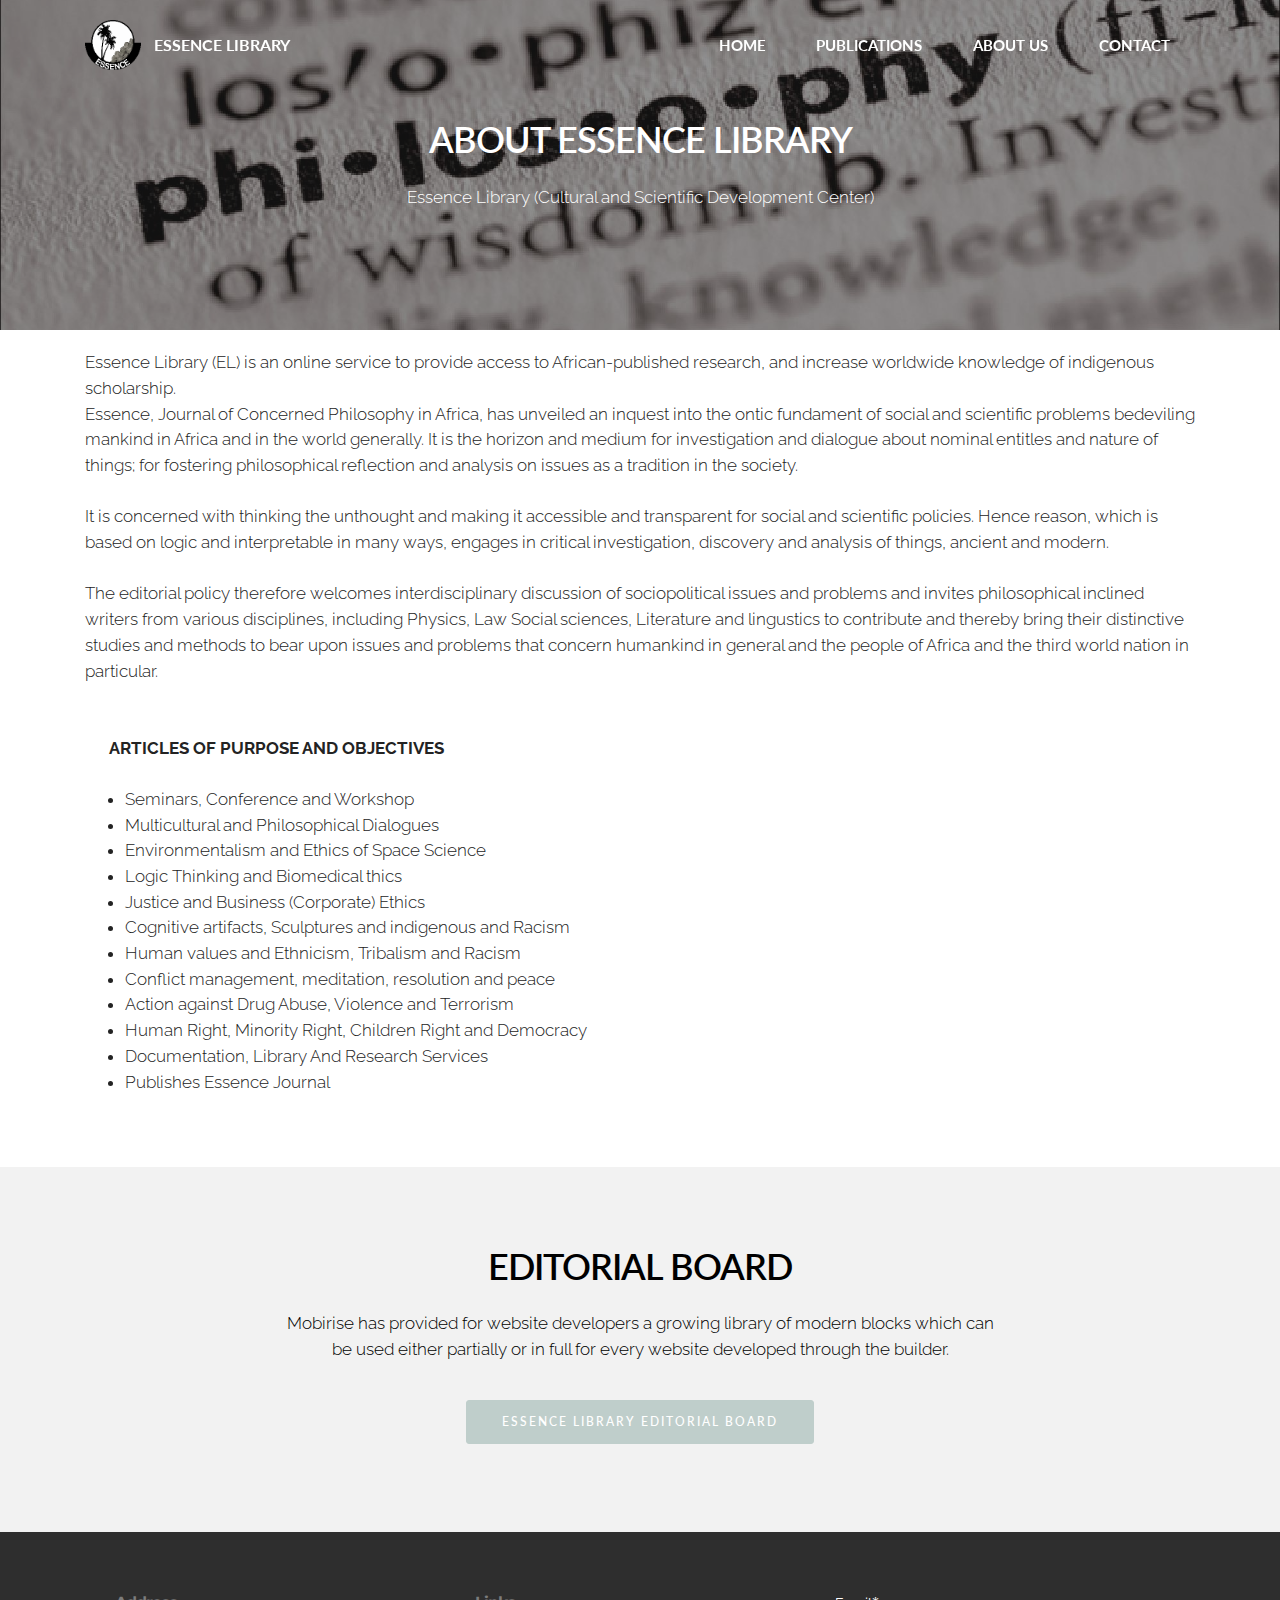
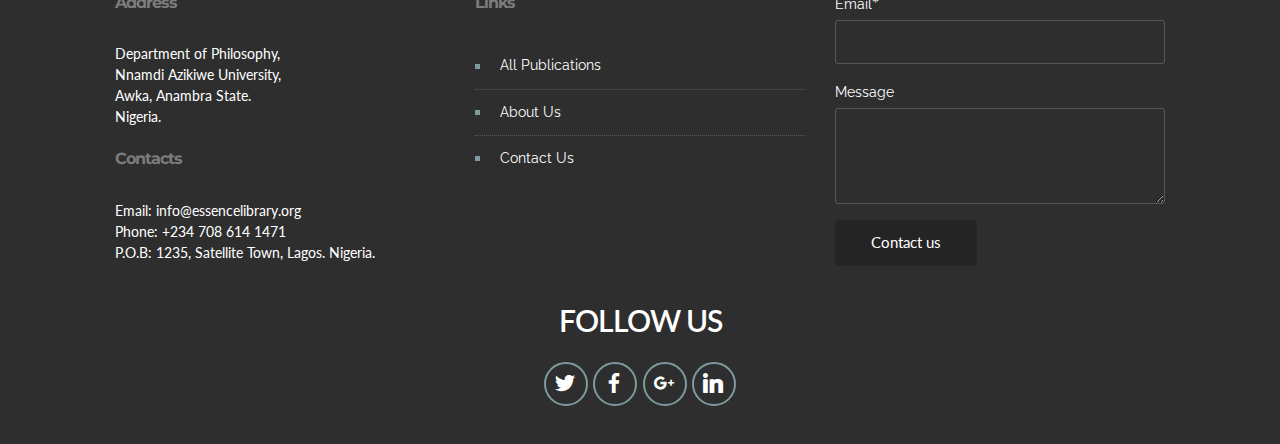
<file: aboutus.html>
﻿<!DOCTYPE html>
<html>
<head>
  <meta charset="UTF-8">
  <meta http-equiv="X-UA-Compatible" content="IE=edge">
    <meta name="generator" content="Essence Library, essencelibrary.org">
  <meta name="viewport" content="width=device-width, initial-scale=1">
  <link rel="shortcut icon" href="assets/images/essence-144x128.png" type="image/x-icon">
  <meta name="description" content="Essence Library (EL) is an online service to provide access to African-published research, and increase worldwide knowledge of indigenous scholarship.
Essence, Journal of Concerned Philosophy in Africa, has unveiled an inquest into the ontic fundament of social and scientific problems bedeviling mankind in Africa and in the world generally. It is the horizon and medium for investigation and dialogue about nominal entitles and nature of things; for fostering philosophical reflection and analysis on issues as a tradition in the society.">
  <title>About Us</title>
  <link rel="stylesheet" href="assets/bootstrap-material-design-font/css/material.css">
  <link rel="stylesheet" href="https://fonts.googleapis.com/css?family=Montserrat:400,700">
  <link rel="stylesheet" href="https://fonts.googleapis.com/css?family=Raleway:100,100i,200,200i,300,300i,400,400i,500,500i,600,600i,700,700i,800,800i,900,900i">
  <link rel="stylesheet" href="https://fonts.googleapis.com/css?family=Lora:400,700,400italic,700italic&subset=latin">
  <link rel="stylesheet" href="assets/tether/tether.min.css">
  <link rel="stylesheet" href="assets/bootstrap/css/bootstrap.min.css">
  <link rel="stylesheet" href="assets/soundcloud-plugin/style.css">
  <link rel="stylesheet" href="assets/dropdown/css/style.css">
  <link rel="stylesheet" href="assets/socicon/css/styles.css">
  <link rel="stylesheet" href="assets/animate.css/animate.min.css">
  <link rel="stylesheet" href="assets/theme/css/style.css">
  <link rel="stylesheet" href="assets/mobirise/css/mbr-additional.css" type="text/css">
  
  
  
</head>
<body>
<section id="menu-15" data-rv-view="112">

    <nav class="navbar navbar-dropdown transparent navbar-fixed-top bg-color">
        <div class="container">

            <div class="mbr-table">
                <div class="mbr-table-cell">

                    <div class="navbar-brand">
                        <a href="index.html" class="navbar-logo"><img src="assets/images/essence-144x128.png" alt="Essence Library"></a>
                        <a class="navbar-caption text-white" href="index.html">ESSENCE LIBRARY&nbsp;</a>
                    </div>

                </div>
                <div class="mbr-table-cell">

                    <button class="navbar-toggler pull-xs-right hidden-md-up" type="button" data-toggle="collapse" data-target="#exCollapsingNavbar">
                        <div class="hamburger-icon"></div>
                    </button>

                    <ul class="nav-dropdown collapse pull-xs-right nav navbar-nav navbar-toggleable-sm" id="exCollapsingNavbar"><li class="nav-item"><a class="nav-link link" href="index.html">HOME</a></li><li class="nav-item"><a class="nav-link link" href="Publications.html">PUBLICATIONS</a></li><li class="nav-item"><a class="nav-link link" href="Aboutus.html">ABOUT US</a></li><li class="nav-item"><a class="nav-link link" href="contact.html">CONTACT</a></li></ul>
                    <button hidden="" class="navbar-toggler navbar-close" type="button" data-toggle="collapse" data-target="#exCollapsingNavbar">
                        <div class="close-icon"></div>
                    </button>

                </div>
            </div>

        </div>
    </nav>

</section>

<section class="mbr-section article mbr-parallax-background mbr-after-navbar" id="msg-box8-1a" data-rv-view="114" style="background-image: url(assets/images/words-2000x1041.jpg); padding-top: 120px; padding-bottom: 120px;">

    <div class="mbr-overlay" style="opacity: 0.5; background-color: rgb(34, 34, 34);">
    </div>
    <div class="container">
        <div class="row">
            <div class="col-md-8 col-md-offset-2 text-xs-center">
                <h3 class="mbr-section-title display-2">ABOUT ESSENCE LIBRARY</h3>
                <div class="lead"><p>Essence Library (Cultural and Scientific Development Center)</p></div>
                
            </div>
        </div>
    </div>

</section>

<section class="mbr-section article mbr-section__container" id="content1-1b" data-rv-view="117" style="background-color: rgb(255, 255, 255); padding-top: 20px; padding-bottom: 20px;">

    <div class="container">
        <div class="row">
            <div class="col-xs-12 lead"><p>Essence Library (EL) is an online service to provide access to African-published research, and increase worldwide knowledge of indigenous scholarship.</p><p>Essence, Journal of Concerned Philosophy in Africa, has unveiled an inquest into the ontic fundament of social and scientific problems bedeviling mankind in Africa and in the world generally. It is the horizon and medium for investigation and dialogue about nominal entitles and nature of things; for fostering philosophical reflection and analysis on issues as a tradition in the society.</p><p><br></p><p>It is concerned with thinking the unthought and making it accessible and transparent for social and scientific policies. Hence reason, which is based on logic and interpretable in many ways, engages in critical investigation, discovery and analysis of things, ancient and modern.</p><p><br></p><p>The editorial policy therefore welcomes interdisciplinary discussion of sociopolitical issues and problems and invites philosophical inclined writers from various disciplines, including Physics, Law Social sciences, Literature and lingustics to contribute and thereby bring their distinctive studies and methods to bear upon issues and problems that concern humankind in general and the people of Africa and the third world nation in particular.</p><p><span style="font-size: 1.07rem; line-height: 1.5;"><br></span></p><p><span style="font-size: 1.07rem; line-height: 1.5;"><br></span></p><p>&nbsp;&nbsp;&nbsp;&nbsp;&nbsp;&nbsp;<span style="font-size: 1.07rem; line-height: 1.5;"><strong>ARTICLES OF PURPOSE AND OBJECTIVES</strong></span></p><p><br></p><ul><li>Seminars, Conference and Workshop</li><li>Multicultural and Philosophical Dialogues</li><li>Environmentalism and Ethics of Space Science</li><li>Logic Thinking and Biomedical thics</li><li>Justice and Business (Corporate) Ethics</li><li>Cognitive artifacts, Sculptures and indigenous and Racism</li><li>Human values and Ethnicism, Tribalism and Racism</li><li>Conflict management, meditation, resolution and peace</li><li>Action against Drug Abuse, Violence and Terrorism</li><li>Human Right, Minority Right, Children Right and Democracy</li><li>Documentation, Library And Research Services</li><li>Publishes Essence Journal</li></ul><p><br></p><p><br></p></div>
        </div>
    </div>

</section>

<section class="mbr-section article" id="msg-box3-1h" data-rv-view="119" style="background-color: rgb(242, 242, 242); padding-top: 80px; padding-bottom: 80px;">

    
    <div class="container">
        <div class="row">
            <div class="col-md-8 col-md-offset-2 text-xs-center">
                <h3 class="mbr-section-title display-2">EDITORIAL BOARD</h3>
                <div class="lead"><p>Mobirise has provided for website developers a growing library of modern blocks which can be used either partially or in full for every website developed through the builder.</p></div>
                <div><a class="btn btn-secondary" href="editorialboard.html">ESSENCE LIBRARY EDITORIAL BOARD</a></div>
            </div>
        </div>
    </div>

</section>

<section class="mbr-footer footer4 mbr-section mbr-section-md-padding" id="contacts4-16" data-rv-view="122" style="background-color: rgb(46, 46, 46); padding-top: 60px; padding-bottom: 0px;">
    
    <div class="container">
        <div class="mbr-contacts row">
            <div class="col-sm-8">
                <div class="row">
                    <div class="col-sm-6">
                        <p><strong>Address</strong><br>Department of Philosophy, <br>Nnamdi Azikiwe University,<br> Awka, Anambra State.<br>Nigeria.<br><br>
<strong>Contacts</strong><br>
Email: info@essencelibrary.org<br>
Phone: +234 708 614 1471<br>P.O.B: 1235, Satellite Town, Lagos. Nigeria.</p>
                    </div>
                    <div class="col-sm-6"><p class="mbr-contacts__text"><strong>Links</strong></p><ul class="mbr-contacts__list"><li><a href="all.html">All Publications</a><a href="publications.html"></a></li><li><a href="articles.html">About Us</a></li><li><a href="contact.html">Contact Us</a></li></ul></div>
                </div>
            </div>
            <div class="col-sm-4" data-form-type="formoid">
                <div data-form-alert="true">
                    <div hidden="" data-form-alert-success="true">Thanks for filling out form!</div>
                </div>
                <form action="https://mobirise.com/" method="post" data-form-title="MESSAGE">
                    <input type="hidden" value="f+g7F87/9bmMVj0J7tFjJ1o8heyDmgCgeN5Ub4/r/aWWczpZsw7ND9VzYIkLqDV9vhhxXXFp2G138PKsSTZ0SOJpSDqO9JTfrCVMDMmEyuLENf0hUnil3tSlvKKy9Pkv" data-form-email="true">
                    
                    <div class="form-group">
                        <label class="form-control-label" for="contacts4-16-email">Email<span class="form-asterisk">*</span></label>
                        <input type="email" class="form-control input-sm input-inverse" name="email" required="" data-form-field="Email" id="contacts4-16-email">
                    </div>
                    
                    <div class="form-group">
                        <label class="form-control-label" for="contacts4-16-message">Message</label>
                        <textarea class="form-control input-sm input-inverse" name="message" data-form-field="Message" rows="4" id="contacts4-16-message"></textarea>
                    </div>
                    <div class="mbr-buttons mbr-buttons--right btn-inverse"><button type="submit" class="btn btn-sm btn-black">Contact us</button></div>
                </form>
            </div>
        </div>
    </div>
</section>

<section class="mbr-section mbr-section-md-padding" id="social-buttons4-34" data-rv-view="131" style="background-color: rgb(46, 46, 46); padding-top: 30px; padding-bottom: 30px;">
    
    <div class="container">
        <div class="row">
            <div class="col-md-8 col-md-offset-2 text-xs-center">
                <h3 class="mbr-section-title display-2">FOLLOW US</h3>
                <div><a class="btn btn-social" title="Twitter" target="_blank" href="https://twitter.com/essencelibrary"><i class="socicon socicon-twitter"></i></a> <a class="btn btn-social" title="Facebook" target="_blank" href="https://www.facebook.com/essencelibrary"><i class="socicon socicon-facebook"></i></a> <a class="btn btn-social" title="Google+" target="_blank" href="https://plus.google.com/u/0/+Mobirise/posts"><i class="socicon socicon-googleplus"></i></a>     <a class="btn btn-social" title="LinkedIn" target="_blank" href="https://www.linkedin.com/in/mobirise"><i class="socicon socicon-linkedin"></i></a>   </div>
            </div>
        </div>
    </div>
</section>


  <script src="assets/web/assets/jquery/jquery.min.js"></script>
  <script src="assets/tether/tether.min.js"></script>
  <script src="assets/bootstrap/js/bootstrap.min.js"></script>
  <script src="assets/touch-swipe/jquery.touch-swipe.min.js"></script>
  <script src="assets/smooth-scroll/smooth-scroll.js"></script>
  <script src="assets/dropdown/js/script.min.js"></script>
  <script src="assets/viewport-checker/jquery.viewportchecker.js"></script>
  <script src="assets/jarallax/jarallax.js"></script>
  <script src="assets/theme/js/script.js"></script>
  <script src="assets/formoid/formoid.min.js"></script>
  
  
  <input name="animation" type="hidden">
  </body>
</html>
</file>
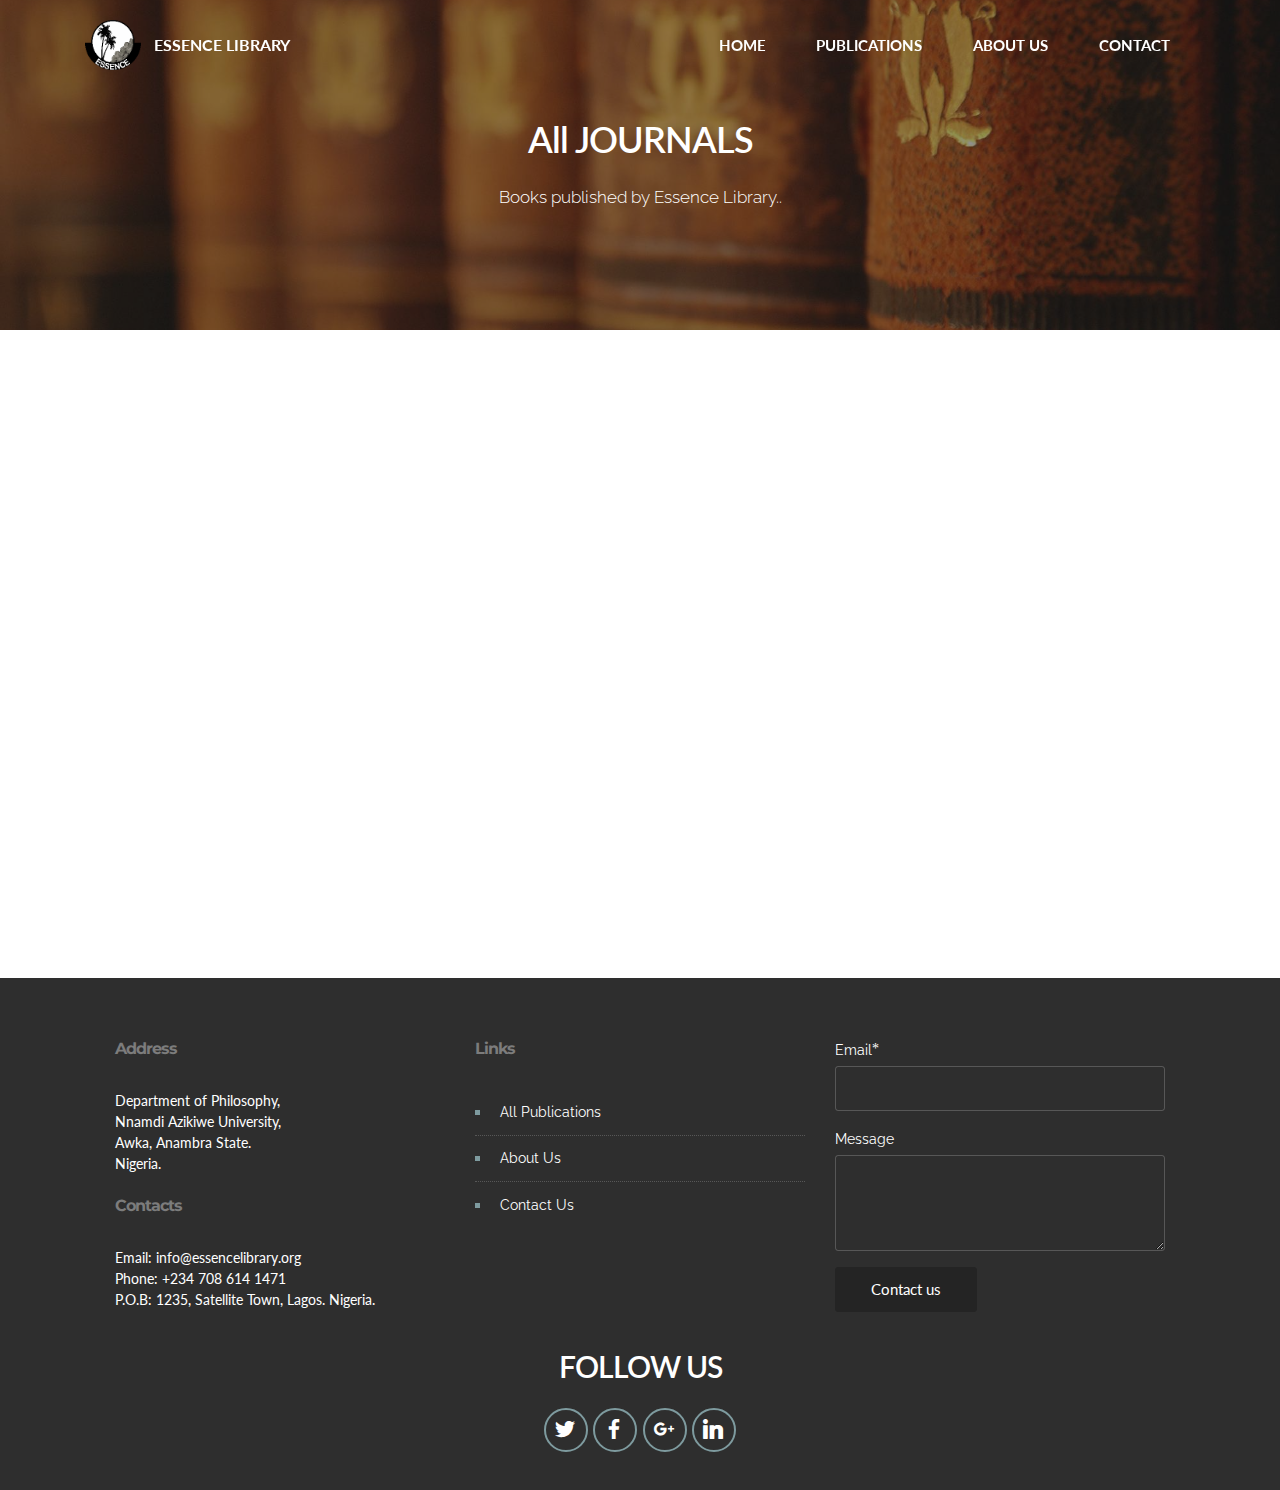
<file: all.html>
﻿<!DOCTYPE html>
<html>
<head>
  <meta charset="UTF-8">
  <meta http-equiv="X-UA-Compatible" content="IE=edge">
  <meta name="generator" content="Essence Library, essencelibrary.org">
  <meta name="viewport" content="width=device-width, initial-scale=1">
  <link rel="shortcut icon" href="assets/images/essence-144x128.png" type="image/x-icon">
  <meta name="description" content="Journals and Publication">
  <title>All Journals</title>
  <link rel="stylesheet" href="assets/bootstrap-material-design-font/css/material.css">
  <link rel="stylesheet" href="https://fonts.googleapis.com/css?family=Montserrat:400,700">
  <link rel="stylesheet" href="https://fonts.googleapis.com/css?family=Raleway:100,100i,200,200i,300,300i,400,400i,500,500i,600,600i,700,700i,800,800i,900,900i">
  <link rel="stylesheet" href="https://fonts.googleapis.com/css?family=Lora:400,700,400italic,700italic&subset=latin">
  <link rel="stylesheet" href="assets/tether/tether.min.css">
  <link rel="stylesheet" href="assets/bootstrap/css/bootstrap.min.css">
  <link rel="stylesheet" href="assets/soundcloud-plugin/style.css">
  <link rel="stylesheet" href="assets/dropdown/css/style.css">
  <link rel="stylesheet" href="assets/socicon/css/styles.css">
  <link rel="stylesheet" href="assets/animate.css/animate.min.css">
  <link rel="stylesheet" href="assets/theme/css/style.css">
  <link rel="stylesheet" href="assets/mobirise/css/mbr-additional.css" type="text/css">
  
  
  
</head>
<body>
<section id="menu-22" data-rv-view="362">

    <nav class="navbar navbar-dropdown transparent navbar-fixed-top bg-color">
        <div class="container">

            <div class="mbr-table">
                <div class="mbr-table-cell">

                    <div class="navbar-brand">
                        <a href="index.html" class="navbar-logo"><img src="assets/images/essence-144x128.png" alt="Essence"></a>
                        <a class="navbar-caption text-white" href="index.html">ESSENCE LIBRARY&nbsp;</a>
                    </div>

                </div>
                <div class="mbr-table-cell">

                    <button class="navbar-toggler pull-xs-right hidden-md-up" type="button" data-toggle="collapse" data-target="#exCollapsingNavbar">
                        <div class="hamburger-icon"></div>
                    </button>

                    <ul class="nav-dropdown collapse pull-xs-right nav navbar-nav navbar-toggleable-sm" id="exCollapsingNavbar"><li class="nav-item"><a class="nav-link link" href="index.html">HOME</a></li><li class="nav-item"><a class="nav-link link" href="Publications.html">PUBLICATIONS</a></li><li class="nav-item"><a class="nav-link link" href="Aboutus.html">ABOUT US</a></li><li class="nav-item"><a class="nav-link link" href="contact.html">CONTACT</a></li></ul>
                    <button hidden="" class="navbar-toggler navbar-close" type="button" data-toggle="collapse" data-target="#exCollapsingNavbar">
                        <div class="close-icon"></div>
                    </button>

                </div>
            </div>

        </div>
    </nav>

</section>

<section class="mbr-section article mbr-parallax-background mbr-after-navbar" id="msg-box8-29" data-rv-view="364" style="background-image: url(assets/images/70245069-books-wallpapers-2000x1250.jpg); padding-top: 120px; padding-bottom: 120px;">

    <div class="mbr-overlay" style="opacity: 0.5; background-color: rgb(34, 34, 34);">
    </div>
    <div class="container">
        <div class="row">
            <div class="col-md-8 col-md-offset-2 text-xs-center">
                <h3 class="mbr-section-title display-2">All JOURNALS</h3>
                <div class="lead"><p>Books published by Essence Library..</p></div>
                
            </div>
        </div>
    </div>

</section>

<section class="mbr-section article mbr-section__container" id="content1-37" data-rv-view="367" style="background-color: rgb(255, 255, 255); padding-top: 20px; padding-bottom: 20px;">

    <div class="container">
        <div class="row"; style="height:400px; align-self:center">
            <div class="col-xs-12 lead"><p><iframe src="https://drive.google.com/embeddedfolderview?id=0B3Fuf14IIUKedVBpR0ZteUZneW8#list" style="width:100%; height:600px; border:0;"></iframe></p></div>
        </div>
    </div>

</section>

<section class="mbr-footer footer4 mbr-section mbr-section-md-padding" id="contacts4-23" data-rv-view="369" style="background-color: rgb(46, 46, 46); padding-top: 60px; padding-bottom: 0px;">
    
    <div class="container">
        <div class="mbr-contacts row">
            <div class="col-sm-8">
                <div class="row">
                    <div class="col-sm-6">
                        <p><strong>Address</strong><br>Department of Philosophy, <br>Nnamdi Azikiwe University,<br> Awka, Anambra State.<br>Nigeria.<br><br>
<strong>Contacts</strong><br>
Email: info@essencelibrary.org<br>
Phone: +234 708 614 1471<br>P.O.B: 1235, Satellite Town, Lagos. Nigeria.</p>
                    </div>
                    <div class="col-sm-6"><p class="mbr-contacts__text"><strong>Links</strong></p><ul class="mbr-contacts__list"><li><a href="all.html">All Publications</a><a href="publications.html"></a></li><li><a href="articles.html">About Us</a></li><li><a href="contact.html">Contact Us</a></li></ul></div>
                </div>
            </div>
            <div class="col-sm-4" data-form-type="formoid">
                <div data-form-alert="true">
                    <div hidden="" data-form-alert-success="true">Thanks for filling out form!</div>
                </div>
                <form action="https://essencelibrary.org/" method="post" data-form-title="MESSAGE">
                    <input type="hidden" value="x7EMsxmjNlvF6m71rRq2l+bx5tLPRhQcXUed519L0sP8o66wUXgrcxV73INslawRyni+DDUfl0aAnohLX32YHDMwCXfmBGU7CgPsoJg5vZ4pn3Ay8Osnu2WvbnxLwuot" data-form-email="true">
                    
                    <div class="form-group">
                        <label class="form-control-label" for="contacts4-23-email">Email<span class="form-asterisk">*</span></label>
                        <input type="email" class="form-control input-sm input-inverse" name="email" required="" data-form-field="Email" id="contacts4-23-email">
                    </div>
                    
                    <div class="form-group">
                        <label class="form-control-label" for="contacts4-23-message">Message</label>
                        <textarea class="form-control input-sm input-inverse" name="message" data-form-field="Message" rows="4" id="contacts4-23-message"></textarea>
                    </div>
                    <div class="mbr-buttons mbr-buttons--right btn-inverse"><button type="submit" class="btn btn-sm btn-black">Contact us</button></div>
                </form>
            </div>
        </div>
    </div>
</section>

<section class="mbr-section mbr-section-md-padding" id="social-buttons4-38" data-rv-view="378" style="background-color: rgb(46, 46, 46); padding-top: 30px; padding-bottom: 30px;">
    
    <div class="container">
        <div class="row">
            <div class="col-md-8 col-md-offset-2 text-xs-center">
                <h3 class="mbr-section-title display-2">FOLLOW US</h3>
                <div><a class="btn btn-social" title="Twitter" target="_blank" href="https://twitter.com/essencelibrary"><i class="socicon socicon-twitter"></i></a> <a class="btn btn-social" title="Facebook" target="_blank" href="https://www.facebook.com/essencelibrary"><i class="socicon socicon-facebook"></i></a> <a class="btn btn-social" title="Google+" target="_blank" href="https://plus.google.com/"><i class="socicon socicon-googleplus"></i></a>     <a class="btn btn-social" title="LinkedIn" target="_blank" href="https://www.linkedin.com/"><i class="socicon socicon-linkedin"></i></a>   </div>
            </div>
        </div>
    </div>
</section>


  <script src="assets/web/assets/jquery/jquery.min.js"></script>
  <script src="assets/tether/tether.min.js"></script>
  <script src="assets/bootstrap/js/bootstrap.min.js"></script>
  <script src="assets/touch-swipe/jquery.touch-swipe.min.js"></script>
  <script src="assets/smooth-scroll/smooth-scroll.js"></script>
  <script src="assets/dropdown/js/script.min.js"></script>
  <script src="assets/viewport-checker/jquery.viewportchecker.js"></script>
  <script src="assets/jarallax/jarallax.js"></script>
  <script src="assets/theme/js/script.js"></script>
  <script src="assets/formoid/formoid.min.js"></script>
  
  
  <input name="animation" type="hidden">
  </body>
</html>
</file>
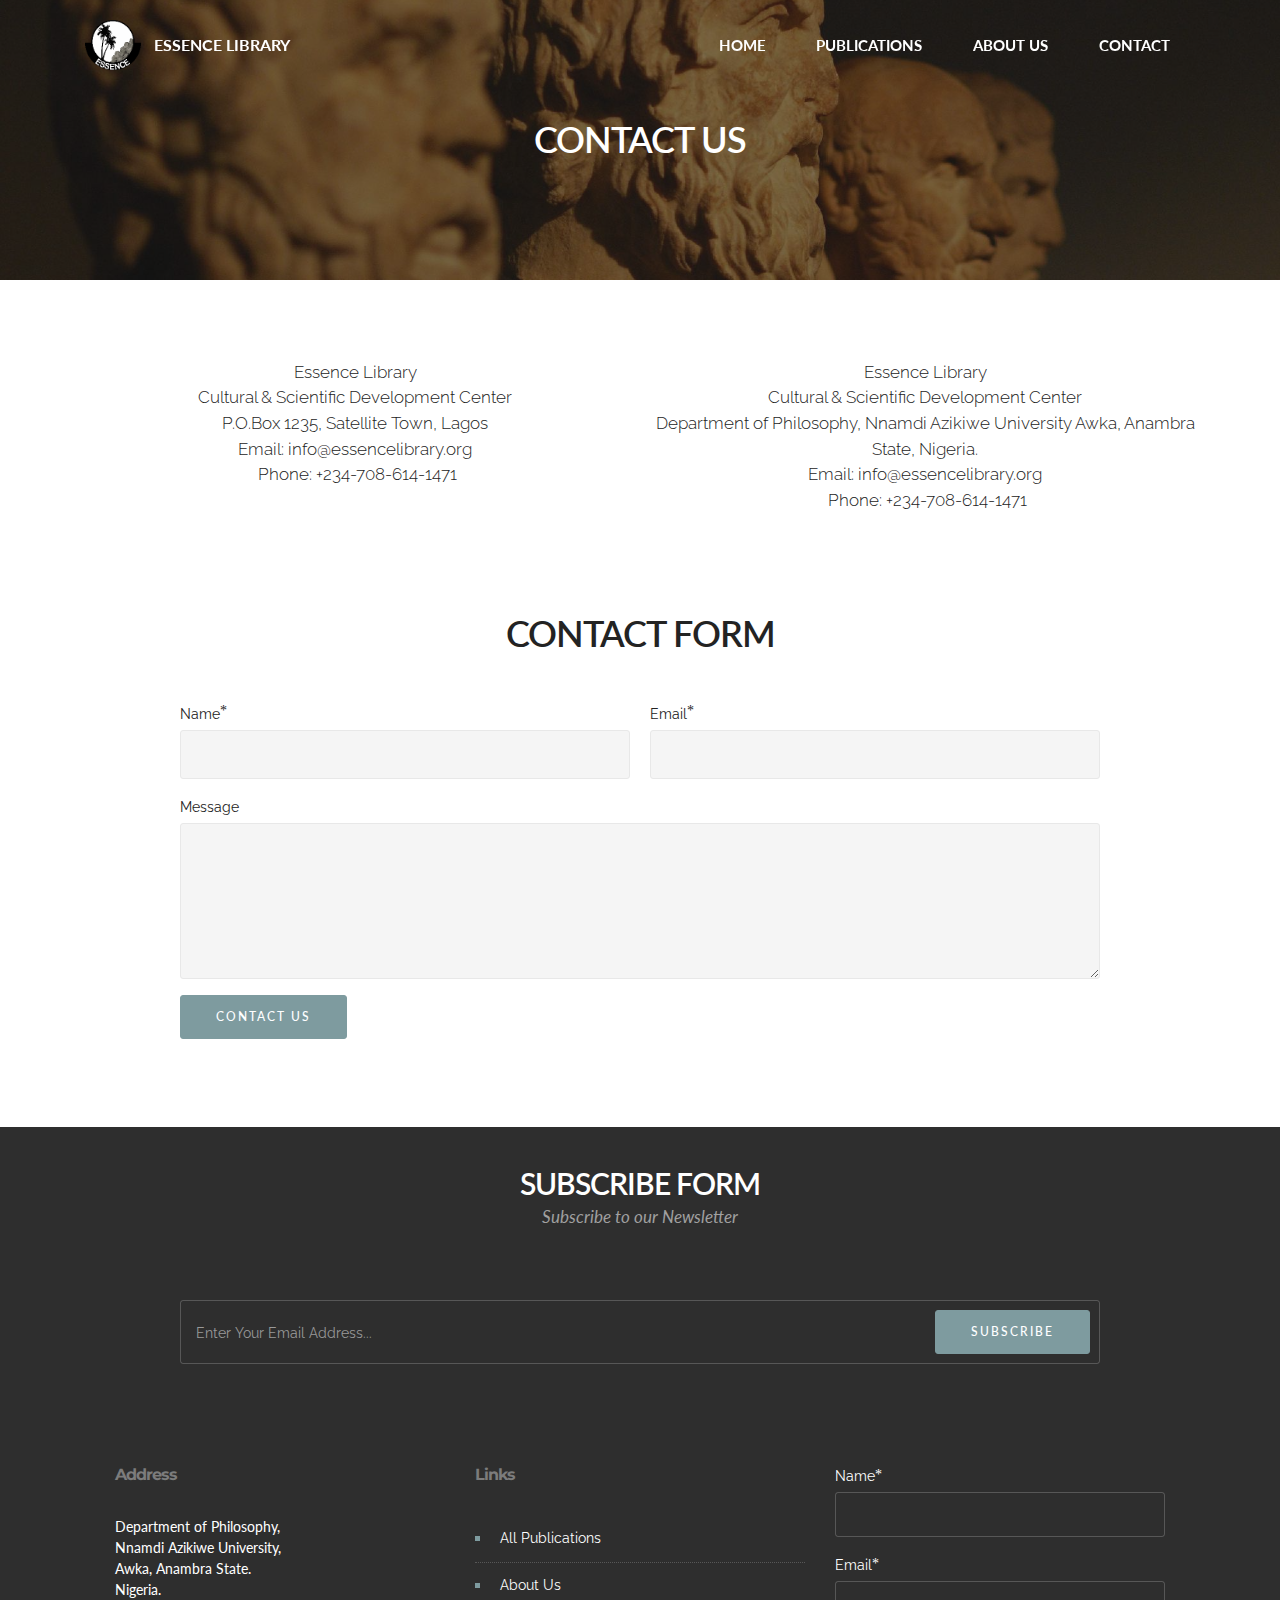
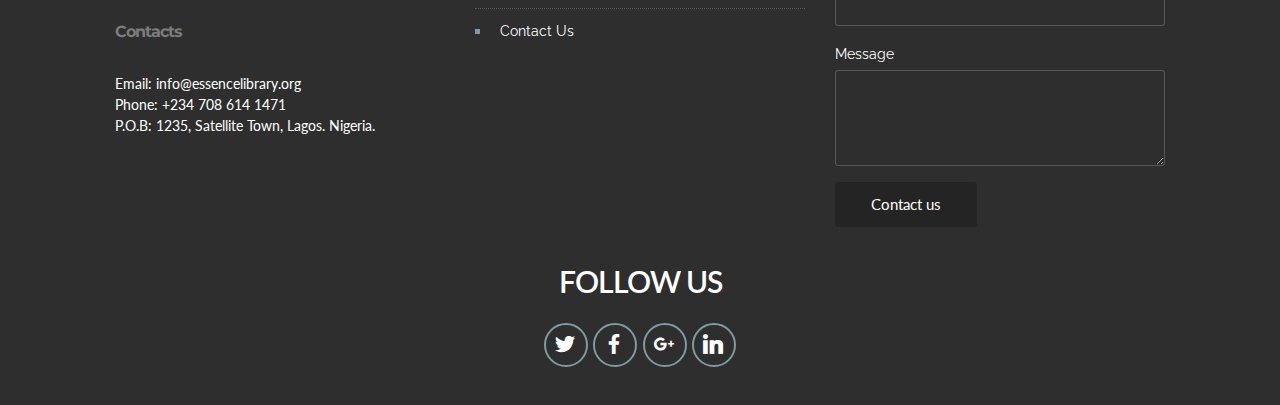
<file: contact.html>
﻿<!DOCTYPE html>
<html>
<head>
  <meta charset="UTF-8">
  <meta http-equiv="X-UA-Compatible" content="IE=edge">
  <meta name="generator" content="Essence Library, essencelibrary.org">
  <meta name="viewport" content="width=device-width, initial-scale=1">
  <link rel="shortcut icon" href="assets/images/essence-144x128.png" type="image/x-icon">
  <meta name="description" content="Contact Essence Library.
Essence Library
Cultural & Scientific Development Center
P.O.Box 1235, Satellite Town, Lagos
Email: info@essencelibrary.org
Phone: +234-708-614-1471">
  <title>Contact </title>
  <link rel="stylesheet" href="assets/bootstrap-material-design-font/css/material.css">
  <link rel="stylesheet" href="https://fonts.googleapis.com/css?family=Montserrat:400,700">
  <link rel="stylesheet" href="https://fonts.googleapis.com/css?family=Raleway:100,100i,200,200i,300,300i,400,400i,500,500i,600,600i,700,700i,800,800i,900,900i">
  <link rel="stylesheet" href="https://fonts.googleapis.com/css?family=Lora:400,700,400italic,700italic&subset=latin">
  <link rel="stylesheet" href="assets/tether/tether.min.css">
  <link rel="stylesheet" href="assets/bootstrap/css/bootstrap.min.css">
  <link rel="stylesheet" href="assets/soundcloud-plugin/style.css">
  <link rel="stylesheet" href="assets/dropdown/css/style.css">
  <link rel="stylesheet" href="assets/socicon/css/styles.css">
  <link rel="stylesheet" href="assets/animate.css/animate.min.css">
  <link rel="stylesheet" href="assets/theme/css/style.css">
  <link rel="stylesheet" href="assets/mobirise/css/mbr-additional.css" type="text/css">
  
  
  
</head>
<body>
<section id="menu-17" data-rv-view="79">

    <nav class="navbar navbar-dropdown transparent navbar-fixed-top bg-color">
        <div class="container">

            <div class="mbr-table">
                <div class="mbr-table-cell">

                    <div class="navbar-brand">
                        <a href="index.html" class="navbar-logo"><img src="assets/images/essence-144x128.png" alt="Essence Library"></a>
                        <a class="navbar-caption text-white" href="index.html">ESSENCE LIBRARY&nbsp;</a>
                    </div>

                </div>
                <div class="mbr-table-cell">

                    <button class="navbar-toggler pull-xs-right hidden-md-up" type="button" data-toggle="collapse" data-target="#exCollapsingNavbar">
                        <div class="hamburger-icon"></div>
                    </button>

                    <ul class="nav-dropdown collapse pull-xs-right nav navbar-nav navbar-toggleable-sm" id="exCollapsingNavbar"><li class="nav-item"><a class="nav-link link" href="index.html">HOME</a></li><li class="nav-item"><a class="nav-link link" href="Publications.html">PUBLICATIONS</a></li><li class="nav-item"><a class="nav-link link" href="Aboutus.html">ABOUT US</a></li><li class="nav-item"><a class="nav-link link" href="contact.html">CONTACT</a></li></ul>
                    <button hidden="" class="navbar-toggler navbar-close" type="button" data-toggle="collapse" data-target="#exCollapsingNavbar">
                        <div class="close-icon"></div>
                    </button>

                </div>
            </div>

        </div>
    </nav>

</section>

<section class="mbr-section article mbr-parallax-background mbr-after-navbar" id="msg-box8-1t" data-rv-view="81" style="background-image: url(assets/images/philosopher-busts-2000x1339.jpg); padding-top: 120px; padding-bottom: 120px;">

    <div class="mbr-overlay" style="opacity: 0.5; background-color: rgb(34, 34, 34);">
    </div>
    <div class="container">
        <div class="row">
            <div class="col-md-8 col-md-offset-2 text-xs-center">
                <h3 class="mbr-section-title display-2">CONTACT US</h3>
                <div class="lead"></div>
                
            </div>
        </div>
    </div>

</section>

<section class="mbr-section article mbr-section__container" id="content6-1v" data-rv-view="84" style="background-color: rgb(255, 255, 255); padding-top: 80px; padding-bottom: 20px;">

    <div class="container">
        <div class="row">
            <div class="col-xs-12 col-md-6 lead"><p>Essence Library</p><p>Cultural &amp; Scientific Development Center</p><p>P.O.Box 1235, Satellite Town, Lagos</p><p>Email:  info@essencelibrary.org</p><p>&nbsp;Phone: +234-708-614-1471</p></div>
            <div class="col-xs-12 col-md-6 lead"><p>Essence Library</p><p>Cultural &amp; Scientific Development Center</p><p>Department of Philosophy, Nnamdi Azikiwe University Awka, Anambra State, Nigeria.</p><p>Email:  info@essencelibrary.org</p><p>&nbsp;Phone: +234-708-614-1471</p></div>
        </div>
    </div>

</section>

<section class="mbr-section form1" id="form1-1p" data-rv-view="86" style="background-color: rgb(255, 255, 255); padding-top: 80px; padding-bottom: 80px;">
    
    <div class="mbr-section mbr-section__container mbr-section__container--middle">
        <div class="container">
            <div class="row">
                <div class="col-xs-12 text-xs-center">
                    <h3 class="mbr-section-title display-2">CONTACT FORM</h3>
                    <small class="mbr-section-subtitle"></small>
                </div>
            </div>
        </div>
    </div>
    <div class="mbr-section mbr-section-nopadding">
        <div class="container">
            <div class="row">
                <div class="col-xs-12 col-lg-10 col-lg-offset-1" data-form-type="formoid">


                    <div data-form-alert="true">
                        <div hidden="" data-form-alert-success="true" class="alert alert-form alert-success text-xs-center">Thanks for filling out form!</div>
                    </div>


                    <form action="https://mobirise.com/" method="post" data-form-title="CONTACT FORM">

                        <input type="hidden" value="DrPruua8abjCJbyor1Qo1N4xob011jXcPLHGb/2LUt5eAiP2k6ZnhViVV0tNb6ca9FR6Jxer784AFyLFo6np0CvfPjitR9s8SjgfSRVmmrVr2Ao4WJPvPMOTntJLcDQ+" data-form-email="true">

                        <div class="row row-sm-offset">

                            <div class="col-xs-12 col-md-6">
                                <div class="form-group">
                                    <label class="form-control-label" for="form1-1p-name">Name<span class="form-asterisk">*</span></label>
                                    <input type="text" class="form-control" name="name" required="" data-form-field="Name" id="form1-1p-name">
                                </div>
                            </div>

                            <div class="col-xs-12 col-md-6">
                                <div class="form-group">
                                    <label class="form-control-label" for="form1-1p-email">Email<span class="form-asterisk">*</span></label>
                                    <input type="email" class="form-control" name="email" required="" data-form-field="Email" id="form1-1p-email">
                                </div>
                            </div>

                            

                        </div>

                        <div class="form-group">
                            <label class="form-control-label" for="form1-1p-message">Message</label>
                            <textarea class="form-control" name="message" rows="7" data-form-field="Message" id="form1-1p-message"></textarea>
                        </div>

                        <div><button type="submit" class="btn btn-primary">CONTACT US</button></div>

                    </form>
                </div>
            </div>
        </div>
    </div>
</section>

<section class="mbr-section form2" id="form2-1q" data-rv-view="95" style="background-color: rgb(46, 46, 46); padding-top: 40px; padding-bottom: 40px;">
        
    <div class="mbr-section mbr-section__container mbr-section__container--middle">
        <div class="container">
            <div class="row">
                <div class="col-xs-12 text-xs-center">
                    <h3 class="mbr-section-title display-2">SUBSCRIBE FORM</h3>
                    <small class="mbr-section-subtitle">Subscribe to our Newsletter</small>
                </div>
            </div>
        </div>
    </div>
    <div class="mbr-section mbr-section-nopadding">
        <div class="container">
            <div class="row">
                <div class="col-xs-12 col-lg-10 col-lg-offset-1" data-form-type="formoid">
                    <div data-form-alert="true"><div hidden="" data-form-alert-success="true">Thanks for filling out form!</div></div>
                    <form class="mbr-form" action="https://mobirise.com/" method="post" data-form-title="SUBSCRIBE FORM">
                        <input type="hidden" value="b9v0FwpWxZuCACfstQkaU0qzTL6K9TqcBKab1AeGuecIwK+qMNxIVFpxtypIIjuSLiZq2eCccXqeqTxmrgUccw3FhbhuG6bsXnHH6K0Fw0xU0WCLZK3J4MtSpvhZosZi" data-form-email="true">
                        <div class="mbr-subscribe mbr-subscribe-dark input-group">
                            <input type="email" class="form-control" name="email" required="" data-form-field="Email" placeholder="Enter Your Email Address..." id="form2-1q-email">
                            <span class="input-group-btn"><button type="submit" class="btn btn-primary">SUBSCRIBE</button></span>
                        </div>
                    </form>
                </div>
            </div>
        </div>
    </div>
</section>

<section class="mbr-footer footer4 mbr-section mbr-section-md-padding" id="contacts4-18" data-rv-view="101" style="background-color: rgb(46, 46, 46); padding-top: 60px; padding-bottom: 0px;">
    
    <div class="container">
        <div class="mbr-contacts row">
            <div class="col-sm-8">
                <div class="row">
                    <div class="col-sm-6">
                        <p><strong>Address</strong><br>Department of Philosophy, <br>Nnamdi Azikiwe University,<br> Awka, Anambra State.<br>Nigeria.<br><br>
<strong>Contacts</strong><br>
Email: info@essencelibrary.org<br>
Phone: +234 708 614 1471<br>P.O.B: 1235, Satellite Town, Lagos. Nigeria.</p>
                    </div>
                    <div class="col-sm-6"><p class="mbr-contacts__text"><strong>Links</strong></p><ul class="mbr-contacts__list"><li><a href="all.html">All Publications</a><a href="publications.html"></a></li><li><a href="articles.html">About Us</a></li><li><a href="contact.html">Contact Us</a></li></ul></div>
                </div>
            </div>
            <div class="col-sm-4" data-form-type="formoid">
                <div data-form-alert="true">
                    <div hidden="" data-form-alert-success="true">Thanks for filling out form!</div>
                </div>
                <form action="https://essencelibrary.org/" method="post" data-form-title="MESSAGE">
                    <input type="hidden" value="6PZbV/JWvxKVbq7Y7b6i7UIbu+rvv0Nk0LUTlFRBfBGfOkiSM79HoPO7pMVv0frbs4aikCY2m4FZ7ngkwSEe0RuzIeUBKweHWXUv/sgItyNnlhTar0sCFPoYrzdSayqX" data-form-email="true">
                    <div class="form-group">
                        <label class="form-control-label" for="contacts4-18-name">Name<span class="form-asterisk">*</span></label>
                        <input type="text" class="form-control input-sm input-inverse" name="name" required="" data-form-field="Name" id="contacts4-18-name">
                    </div>
                    <div class="form-group">
                        <label class="form-control-label" for="contacts4-18-email">Email<span class="form-asterisk">*</span></label>
                        <input type="email" class="form-control input-sm input-inverse" name="email" required="" data-form-field="Email" id="contacts4-18-email">
                    </div>
                    
                    <div class="form-group">
                        <label class="form-control-label" for="contacts4-18-message">Message</label>
                        <textarea class="form-control input-sm input-inverse" name="message" data-form-field="Message" rows="4" id="contacts4-18-message"></textarea>
                    </div>
                    <div class="mbr-buttons mbr-buttons--right btn-inverse"><button type="submit" class="btn btn-sm btn-black">Contact us</button></div>
                </form>
            </div>
        </div>
    </div>
</section>

<section class="mbr-section mbr-section-md-padding" id="social-buttons4-33" data-rv-view="110" style="background-color: rgb(46, 46, 46); padding-top: 30px; padding-bottom: 30px;">
    
    <div class="container">
        <div class="row">
            <div class="col-md-8 col-md-offset-2 text-xs-center">
                <h3 class="mbr-section-title display-2">FOLLOW US</h3>
                <div><a class="btn btn-social" title="Twitter" target="_blank" href="https://twitter.com/essencelibrary"><i class="socicon socicon-twitter"></i></a> <a class="btn btn-social" title="Facebook" target="_blank" href="https://www.facebook.com/essencelibrary"><i class="socicon socicon-facebook"></i></a> <a class="btn btn-social" title="Google+" target="_blank" href="https://plus.google.com/u/0/+Mobirise/posts"><i class="socicon socicon-googleplus"></i></a>     <a class="btn btn-social" title="LinkedIn" target="_blank" href="https://www.linkedin.com/in/mobirise"><i class="socicon socicon-linkedin"></i></a>   </div>
            </div>
        </div>
    </div>
</section>


  <script src="assets/web/assets/jquery/jquery.min.js"></script>
  <script src="assets/tether/tether.min.js"></script>
  <script src="assets/bootstrap/js/bootstrap.min.js"></script>
  <script src="assets/touch-swipe/jquery.touch-swipe.min.js"></script>
  <script src="assets/smooth-scroll/smooth-scroll.js"></script>
  <script src="assets/dropdown/js/script.min.js"></script>
  <script src="assets/viewport-checker/jquery.viewportchecker.js"></script>
  <script src="assets/jarallax/jarallax.js"></script>
  <script src="assets/theme/js/script.js"></script>
  <script src="assets/formoid/formoid.min.js"></script>
  
  
  <input name="animation" type="hidden">
  </body>
</html>
</file>
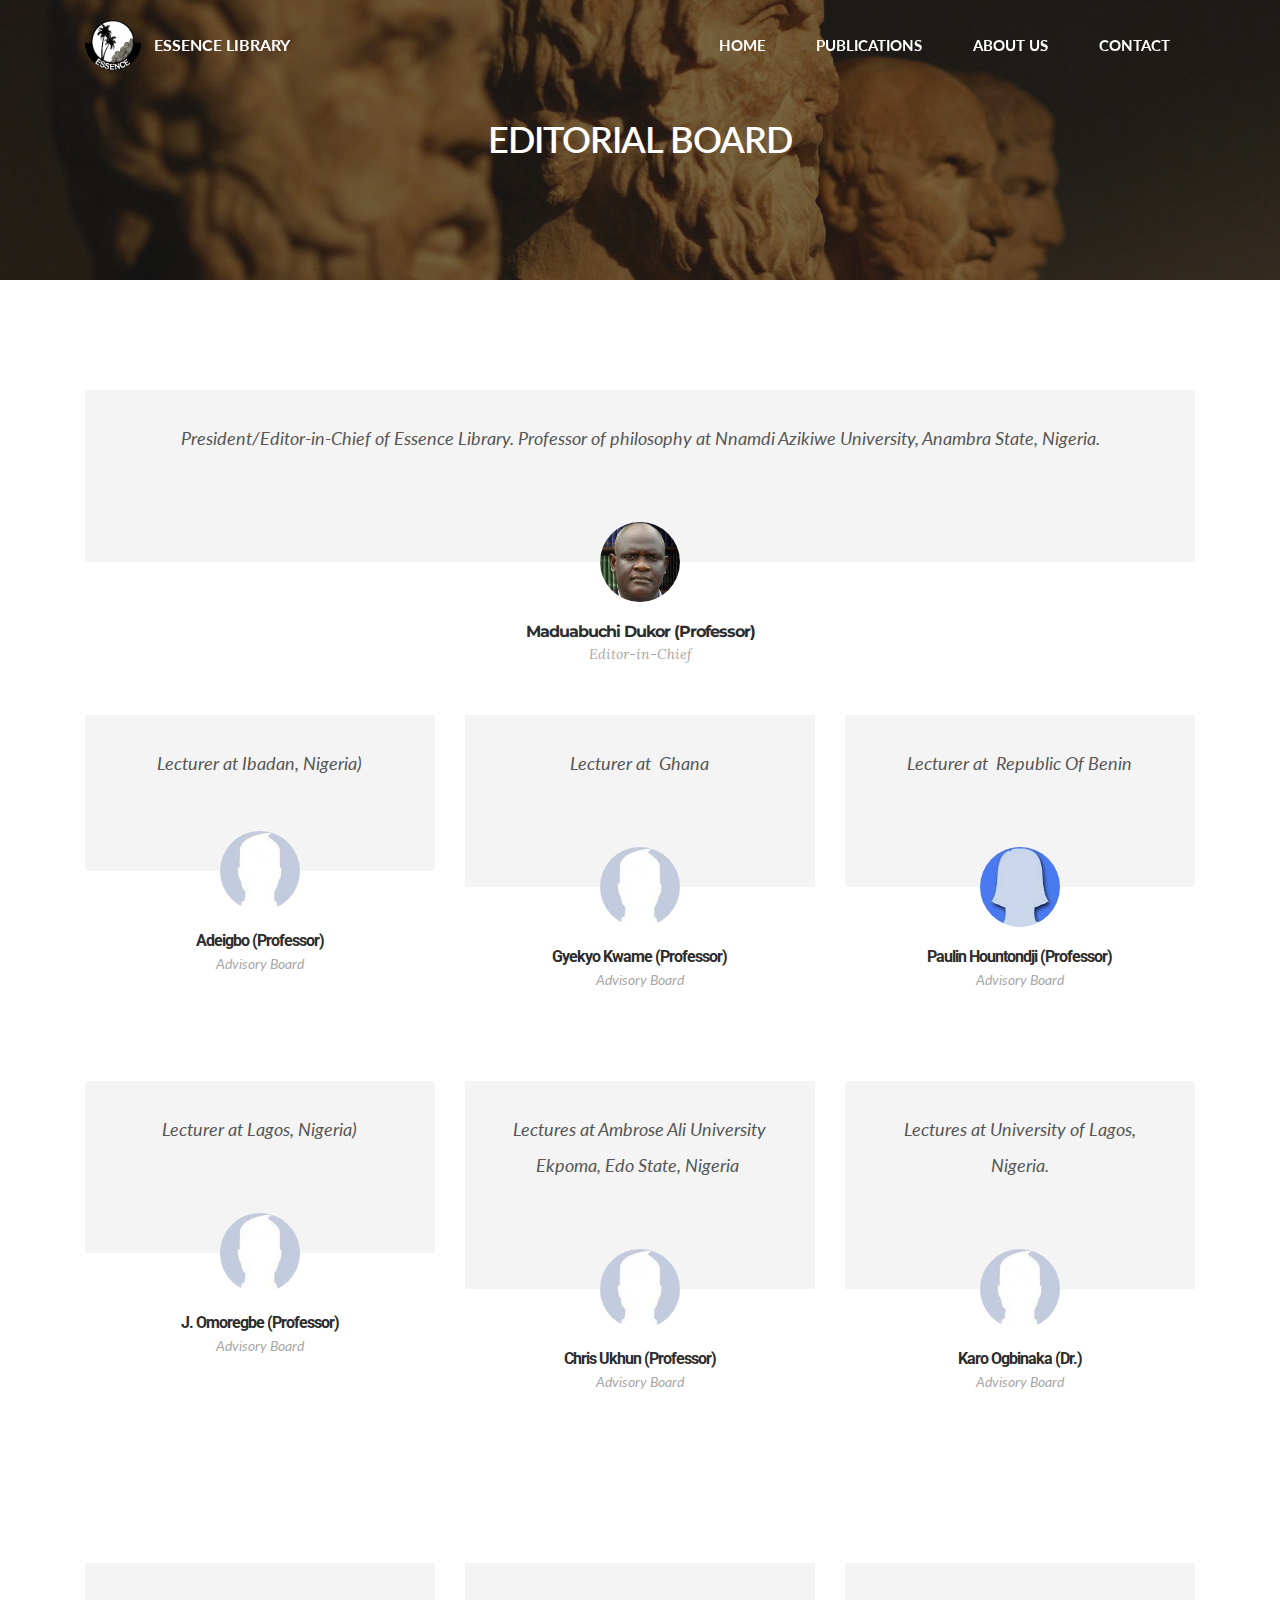
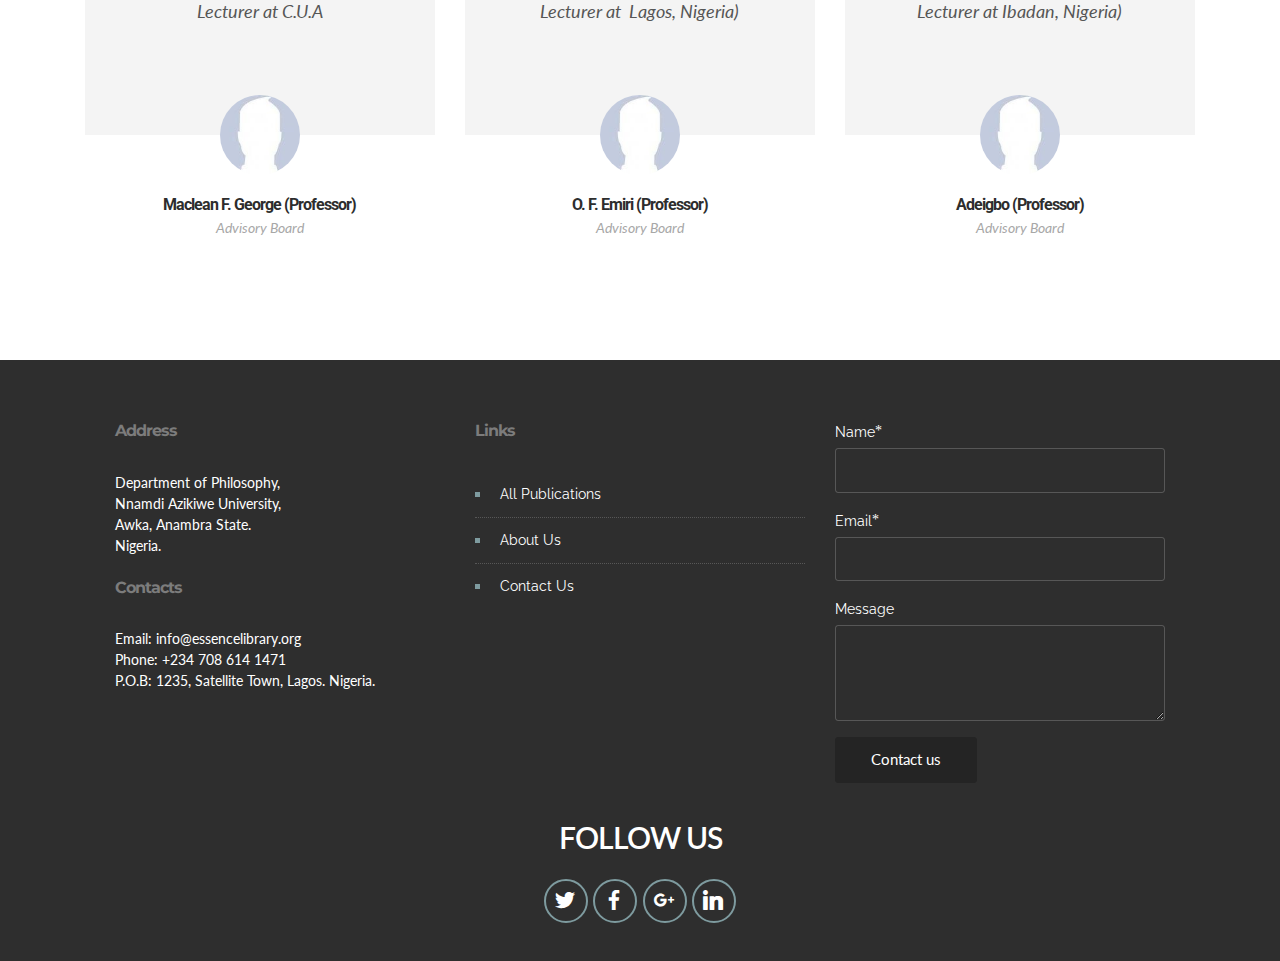
<file: editorialboard.html>
﻿<!DOCTYPE html>
<html>
<head>
  <meta charset="UTF-8">
  <meta http-equiv="X-UA-Compatible" content="IE=edge">
  <meta name="generator" content="Essence Library, essencelibrary.org">
  <meta name="viewport" content="width=device-width, initial-scale=1">
  <link rel="shortcut icon" href="assets/images/essence-144x128.png" type="image/x-icon">
  <meta name="description" content="">
  <title>Editorial Board</title>
  <link rel="stylesheet" href="assets/bootstrap-material-design-font/css/material.css">
  <link rel="stylesheet" href="https://fonts.googleapis.com/css?family=Montserrat:400,700">
  <link rel="stylesheet" href="https://fonts.googleapis.com/css?family=Raleway:100,100i,200,200i,300,300i,400,400i,500,500i,600,600i,700,700i,800,800i,900,900i">
  <link rel="stylesheet" href="https://fonts.googleapis.com/css?family=Lora:400,700,400italic,700italic&subset=latin">
  <link rel="stylesheet" href="assets/tether/tether.min.css">
  <link rel="stylesheet" href="assets/bootstrap/css/bootstrap.min.css">
  <link rel="stylesheet" href="assets/soundcloud-plugin/style.css">
  <link rel="stylesheet" href="assets/animate.css/animate.min.css">
  <link rel="stylesheet" href="assets/socicon/css/styles.css">
  <link rel="stylesheet" href="assets/dropdown/css/style.css">
  <link rel="stylesheet" href="assets/theme/css/style.css">
  <link rel="stylesheet" href="assets/mobirise/css/mbr-additional.css" type="text/css">
  
  
  
</head>
<body>
<section id="menu-1w" data-rv-view="181">

    <nav class="navbar navbar-dropdown transparent navbar-fixed-top bg-color">
        <div class="container">

            <div class="mbr-table">
                <div class="mbr-table-cell">

                    <div class="navbar-brand">
                        <a href="index.html" class="navbar-logo"><img src="assets/images/essence-144x128.png" alt="Essence Library"></a>
                        <a class="navbar-caption text-white" href="index.html">ESSENCE LIBRARY&nbsp;</a>
                    </div>

                </div>
                <div class="mbr-table-cell">

                    <button class="navbar-toggler pull-xs-right hidden-md-up" type="button" data-toggle="collapse" data-target="#exCollapsingNavbar">
                        <div class="hamburger-icon"></div>
                    </button>

                    <ul class="nav-dropdown collapse pull-xs-right nav navbar-nav navbar-toggleable-sm" id="exCollapsingNavbar"><li class="nav-item"><a class="nav-link link" href="index.html">HOME</a></li><li class="nav-item"><a class="nav-link link" href="Publications.html">PUBLICATIONS</a></li><li class="nav-item"><a class="nav-link link" href="Aboutus.html">ABOUT US</a></li><li class="nav-item"><a class="nav-link link" href="contact.html">CONTACT</a></li></ul>
                    <button hidden="" class="navbar-toggler navbar-close" type="button" data-toggle="collapse" data-target="#exCollapsingNavbar">
                        <div class="close-icon"></div>
                    </button>

                </div>
            </div>

        </div>
    </nav>

</section>

<section class="mbr-section article mbr-parallax-background mbr-after-navbar" id="msg-box8-20" data-rv-view="164" style="background-image: url(assets/images/philosopher-busts-2000x1339.jpg); padding-top: 120px; padding-bottom: 120px;">

    <div class="mbr-overlay" style="opacity: 0.5; background-color: rgb(34, 34, 34);">
    </div>
    <div class="container">
        <div class="row">
            <div class="col-md-8 col-md-offset-2 text-xs-center">
                <h3 class="mbr-section-title display-2">EDITORIAL BOARD</h3>
                <div class="lead"></div>
                
            </div>
        </div>
    </div>

</section>

<section class="mbr-section" id="testimonials2-2t" data-rv-view="167" style="background-color: rgb(255, 255, 255); padding-top: 40px; padding-bottom: 0px;">

    

        <div class="mbr-section mbr-section__container mbr-section__container--middle">
            <div class="container">
                <div class="row">
                    <div class="col-xs-12 text-xs-center">
                        
                        <small class="mbr-section-subtitle"></small>
                    </div>
                </div>
            </div>
        </div>


    <div class="mbr-section mbr-section-nopadding">
        <div class="container">
            <div class="row">

                <div class="col-xs-12">

                    <div class="mbr-testimonial card mbr-testimonial-lg">
                        <div class="card-block"><p>President/Editor-in-Chief of Essence Library. Professor of philosophy at Nnamdi Azikiwe University, Anambra State, Nigeria.</p></div>
                        <div class="mbr-author card-footer">
                            <div class="mbr-author-img"><img src="assets/images/profdukor1-160x160.jpg" class="img-circle"></div>
                            <div class="mbr-author-name">Maduabuchi Dukor (Professor)</div>
                            <small class="mbr-author-desc">Editor-in-Chief</small>
                        </div>
                    </div>

                </div>

            </div>

        </div>
    </div>
</section>

<section class="mbr-section" id="testimonials1-1y" data-rv-view="172" style="background-color: rgb(255, 255, 255); padding-top: 0px; padding-bottom: 40px;">

    

        <div class="mbr-section mbr-section__container mbr-section__container--middle">
            <div class="container">
                <div class="row">
                    <div class="col-xs-12 text-xs-center">
                        <h3 class="mbr-section-title display-2"></h3>
                        <small class="mbr-section-subtitle"></small>
                    </div>
                </div>
            </div>
        </div>


    <div class="mbr-testimonials mbr-section mbr-section-nopadding">
        <div class="container">
            <div class="row">

                <div class="col-xs-12 col-lg-4">

                    <div class="mbr-testimonial card mbr-testimonial-lg">
                        <div class="card-block">Lecturer at Ibadan, Nigeria)</div>
                        <div class="mbr-author card-footer">
                            <div class="mbr-author-img"><img src="assets/images/male1-138x138.jpg" class="img-circle"></div>
                            <div class="mbr-author-name">Adeigbo (Professor)</div>
                            <small class="mbr-author-desc">Advisory Board</small>
                        </div>
                    </div>
                </div><div class="col-xs-12 col-lg-4">

                    <div class="mbr-testimonial card mbr-testimonial-lg">
                        <div class="card-block"><p>Lecturer at &nbsp;Ghana</p></div>
                        <div class="mbr-author card-footer">
                            <div class="mbr-author-img"><img src="assets/images/male1-138x138.jpg" class="img-circle"></div>
                            <div class="mbr-author-name">Gyekyo Kwame (Professor)</div>
                            <small class="mbr-author-desc">Advisory Board</small>
                        </div>
                    </div>
                </div><div class="col-xs-12 col-lg-4">

                    <div class="mbr-testimonial card mbr-testimonial-lg">
                        <div class="card-block"><p>Lecturer at &nbsp;Republic Of Benin</p></div>
                        <div class="mbr-author card-footer">
                            <div class="mbr-author-img"><img src="assets/images/female1-114x114.jpg" class="img-circle"></div>
                            <div class="mbr-author-name">Paulin Hountondji (Professor)</div>
                            <small class="mbr-author-desc">Advisory Board</small>
                        </div>
                    </div>
                </div>

            </div>

        </div>

    </div>

</section>

<section class="mbr-section" id="testimonials1-1z" data-rv-view="183" style="background-color: rgb(255, 255, 255); padding-top: 0px; padding-bottom: 120px;">

    

        <div class="mbr-section mbr-section__container mbr-section__container--middle">
            <div class="container">
                <div class="row">
                    <div class="col-xs-12 text-xs-center">
                        <h3 class="mbr-section-title display-2"></h3>
                        <small class="mbr-section-subtitle"></small>
                    </div>
                </div>
            </div>
        </div>


    <div class="mbr-testimonials mbr-section mbr-section-nopadding">
        <div class="container">
            <div class="row">

                <div class="col-xs-12 col-lg-4">

                    <div class="mbr-testimonial card mbr-testimonial-lg">
                        <div class="card-block"><p>Lecturer at Lagos, Nigeria)</p></div>
                        <div class="mbr-author card-footer">
                            <div class="mbr-author-img"><img src="assets/images/male1-138x138.jpg" class="img-circle"></div>
                            <div class="mbr-author-name">J. Omoregbe (Professor)</div>
                            <small class="mbr-author-desc">Advisory Board</small>
                        </div>
                    </div>
                </div><div class="col-xs-12 col-lg-4">

                    <div class="mbr-testimonial card mbr-testimonial-lg">
                        <div class="card-block"><p>Lectures at Ambrose Ali University Ekpoma, Edo State, Nigeria&nbsp;</p></div>
                        <div class="mbr-author card-footer">
                            <div class="mbr-author-img"><img src="assets/images/male1-138x138.jpg" class="img-circle"></div>
                            <div class="mbr-author-name">Chris Ukhun (Professor)</div>
                            <small class="mbr-author-desc">Advisory Board</small>
                        </div>
                    </div>
                </div><div class="col-xs-12 col-lg-4">

                    <div class="mbr-testimonial card mbr-testimonial-lg">
                        <div class="card-block"><p>Lectures at University of Lagos, Nigeria.</p></div>
                        <div class="mbr-author card-footer">
                            <div class="mbr-author-img"><img src="assets/images/male1-138x138.jpg" class="img-circle"></div>
                            <div class="mbr-author-name">Karo Ogbinaka (Dr.)</div>
                            <small class="mbr-author-desc">Advisory Board</small>
                        </div>
                    </div>
                </div>

            </div>

        </div>

    </div>

</section>

<section class="mbr-section" id="testimonials1-21" data-rv-view="192" style="background-color: rgb(255, 255, 255); padding-top: 0px; padding-bottom: 120px;">

    

        <div class="mbr-section mbr-section__container mbr-section__container--middle">
            <div class="container">
                <div class="row">
                    <div class="col-xs-12 text-xs-center">
                        <h3 class="mbr-section-title display-2"></h3>
                        <small class="mbr-section-subtitle"></small>
                    </div>
                </div>
            </div>
        </div>


    <div class="mbr-testimonials mbr-section mbr-section-nopadding">
        <div class="container">
            <div class="row">

                <div class="col-xs-12 col-lg-4">

                    <div class="mbr-testimonial card mbr-testimonial-lg">
                        <div class="card-block"><p>Lecturer at C.U.A</p></div>
                        <div class="mbr-author card-footer">
                            <div class="mbr-author-img"><img src="assets/images/male1-138x138.jpg" class="img-circle"></div>
                            <div class="mbr-author-name">Maclean F. George (Professor)</div>
                            <small class="mbr-author-desc">Advisory Board</small>
                        </div>
                    </div>
                </div><div class="col-xs-12 col-lg-4">

                    <div class="mbr-testimonial card mbr-testimonial-lg">
                        <div class="card-block"><p>Lecturer at &nbsp;Lagos, Nigeria)</p></div>
                        <div class="mbr-author card-footer">
                            <div class="mbr-author-img"><img src="assets/images/male1-138x138.jpg" class="img-circle"></div>
                            <div class="mbr-author-name">O. F. Emiri (Professor)</div>
                            <small class="mbr-author-desc">Advisory Board</small>
                        </div>
                    </div>
                </div><div class="col-xs-12 col-lg-4">

                    <div class="mbr-testimonial card mbr-testimonial-lg">
                        <div class="card-block"><p>Lecturer at Ibadan, Nigeria)</p></div>
                        <div class="mbr-author card-footer">
                            <div class="mbr-author-img"><img src="assets/images/male1-138x138.jpg" class="img-circle"></div>
                            <div class="mbr-author-name">Adeigbo (Professor)</div>
                            <small class="mbr-author-desc">Advisory Board</small>
                        </div>
                    </div>
                </div>

            </div>

        </div>

    </div>

</section>

<section class="mbr-footer footer4 mbr-section mbr-section-md-padding" id="contacts4-1x" data-rv-view="201" style="background-color: rgb(46, 46, 46); padding-top: 60px; padding-bottom: 0px;">
    
    <div class="container">
        <div class="mbr-contacts row">
            <div class="col-sm-8">
                <div class="row">
                    <div class="col-sm-6">
                        <p><strong>Address</strong><br>Department of Philosophy, <br>Nnamdi Azikiwe University,<br> Awka, Anambra State.<br>Nigeria.<br><br>
<strong>Contacts</strong><br>
Email: info@essencelibrary.org<br>
Phone: +234 708 614 1471<br>P.O.B: 1235, Satellite Town, Lagos. Nigeria.</p>
                    </div>
                    <div class="col-sm-6"><p class="mbr-contacts__text"><strong>Links</strong></p><ul class="mbr-contacts__list"><li><a href="all.html">All Publications</a><a href="publications.html"></a></li><li><a href="articles.html">About Us</a></li><li><a href="contact.html">Contact Us</a></li></ul></div>
                </div>
            </div>
            <div class="col-sm-4" data-form-type="formoid">
                <div data-form-alert="true">
                    <div hidden="" data-form-alert-success="true">Thanks for filling out form!</div>
                </div>
                <form action="https://essencelibrary.org/" method="post" data-form-title="MESSAGE">
                    <input type="hidden" value="GdE5BqtZj/xgSDdBDGLhit1yp1D4uQcbOqC6ZN5TGjx21yTH0a3GbgcW2rz2Oks2Vxz5o1xwFoxtz0M9XOHi79mVS47tHaz3SttS6QZt09gnW4DdJMDKm+Ee2jGqmGxj" data-form-email="true">
                    <div class="form-group">
                        <label class="form-control-label" for="contacts4-1x-name">Name<span class="form-asterisk">*</span></label>
                        <input type="text" class="form-control input-sm input-inverse" name="name" required="" data-form-field="Name" id="contacts4-1x-name">
                    </div>
                    <div class="form-group">
                        <label class="form-control-label" for="contacts4-1x-email">Email<span class="form-asterisk">*</span></label>
                        <input type="email" class="form-control input-sm input-inverse" name="email" required="" data-form-field="Email" id="contacts4-1x-email">
                    </div>
                    
                    <div class="form-group">
                        <label class="form-control-label" for="contacts4-1x-message">Message</label>
                        <textarea class="form-control input-sm input-inverse" name="message" data-form-field="Message" rows="4" id="contacts4-1x-message"></textarea>
                    </div>
                    <div class="mbr-buttons mbr-buttons--right btn-inverse"><button type="submit" class="btn btn-sm btn-black">Contact us</button></div>
                </form>
            </div>
        </div>
    </div>
</section>

<section class="mbr-section mbr-section-md-padding" id="social-buttons4-36" data-rv-view="210" style="background-color: rgb(46, 46, 46); padding-top: 30px; padding-bottom: 30px;">
    
    <div class="container">
        <div class="row">
            <div class="col-md-8 col-md-offset-2 text-xs-center">
                <h3 class="mbr-section-title display-2">FOLLOW US</h3>
                <div><a class="btn btn-social" title="Twitter" target="_blank" href="https://twitter.com/essencelibrary"><i class="socicon socicon-twitter"></i></a> <a class="btn btn-social" title="Facebook" target="_blank" href="https://www.facebook.com/essencelibrary"><i class="socicon socicon-facebook"></i></a> <a class="btn btn-social" title="Google+" target="_blank" href="https://plus.google.com/u/0/+Mobirise/posts"><i class="socicon socicon-googleplus"></i></a>     <a class="btn btn-social" title="LinkedIn" target="_blank" href="https://www.linkedin.com/in/mobirise"><i class="socicon socicon-linkedin"></i></a>   </div>
            </div>
        </div>
    </div>
</section>


  <script src="assets/web/assets/jquery/jquery.min.js"></script>
  <script src="assets/tether/tether.min.js"></script>
  <script src="assets/bootstrap/js/bootstrap.min.js"></script>
  <script src="assets/smooth-scroll/smooth-scroll.js"></script>
  <script src="assets/jarallax/jarallax.js"></script>
  <script src="assets/viewport-checker/jquery.viewportchecker.js"></script>
  <script src="assets/dropdown/js/script.min.js"></script>
  <script src="assets/touch-swipe/jquery.touch-swipe.min.js"></script>
  <script src="assets/theme/js/script.js"></script>
  <script src="assets/formoid/formoid.min.js"></script>
  
  
  <input name="animation" type="hidden">
  </body>
</html>
</file>
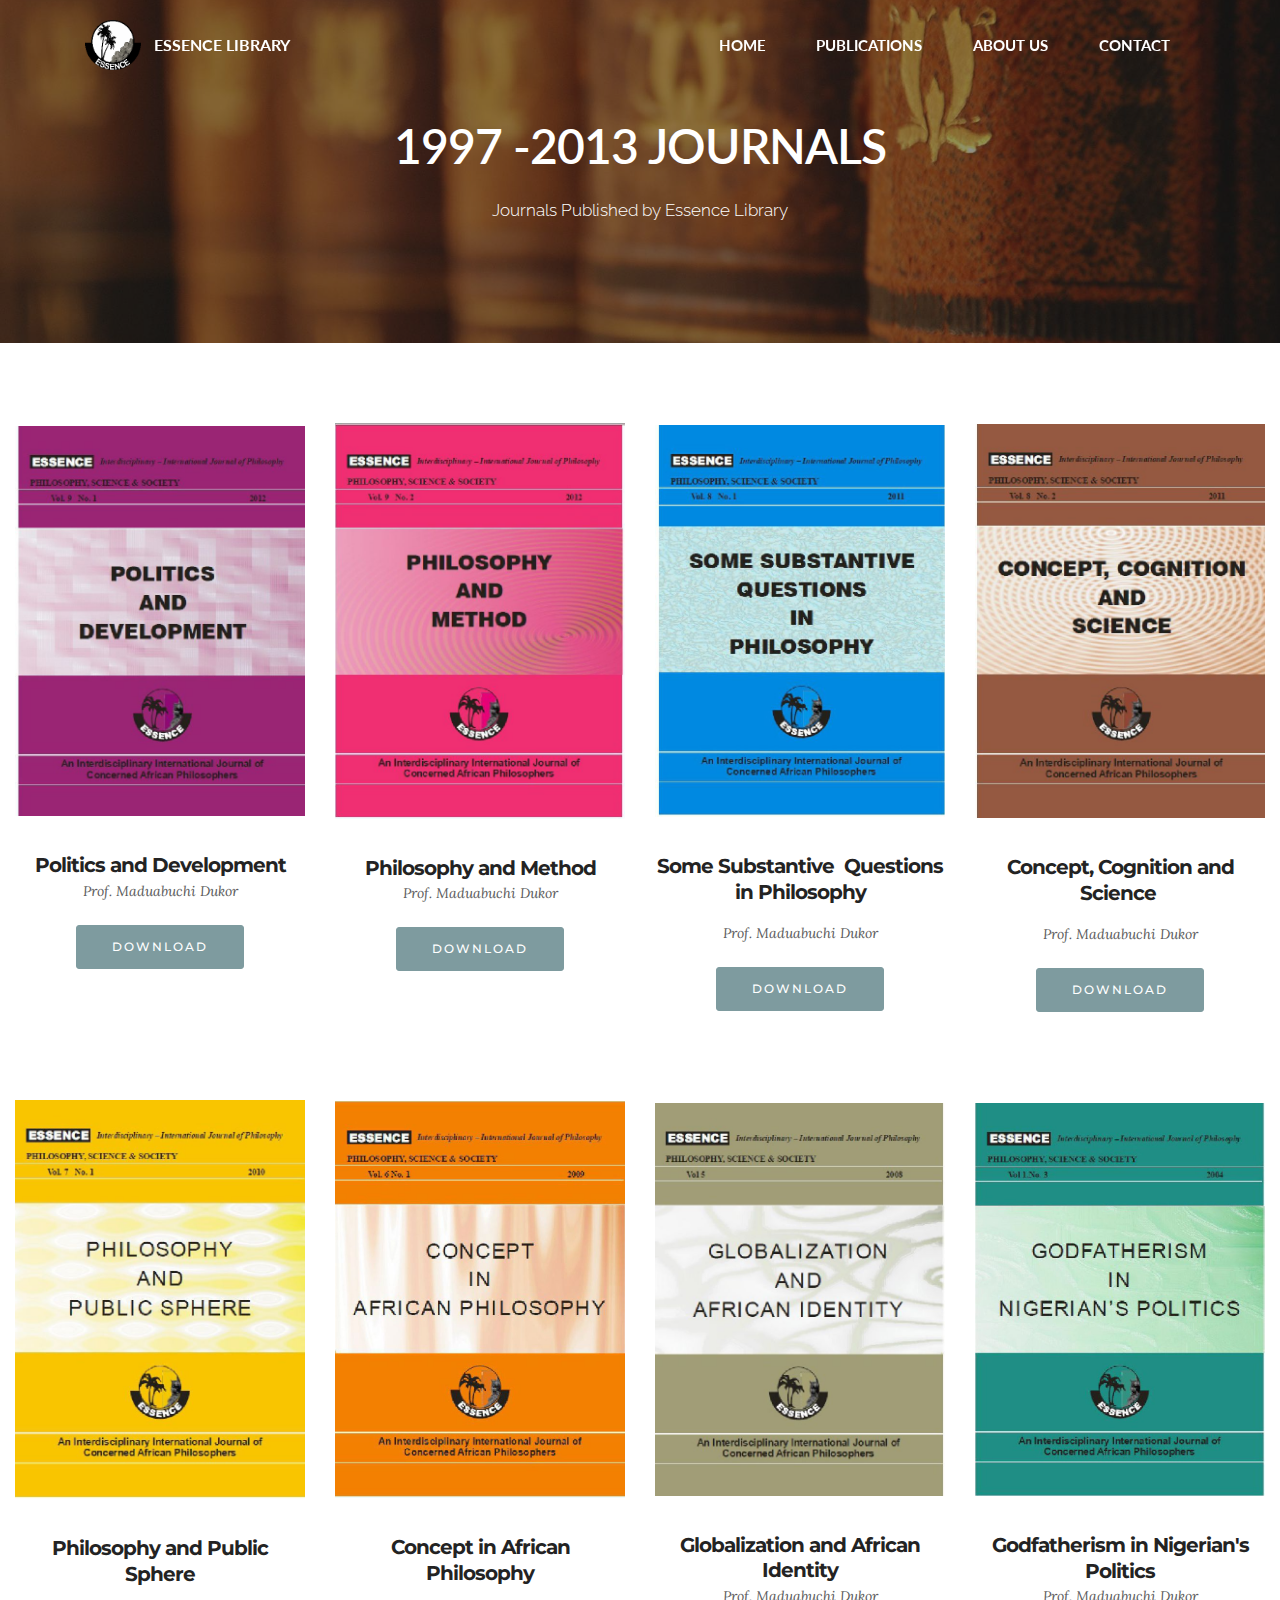
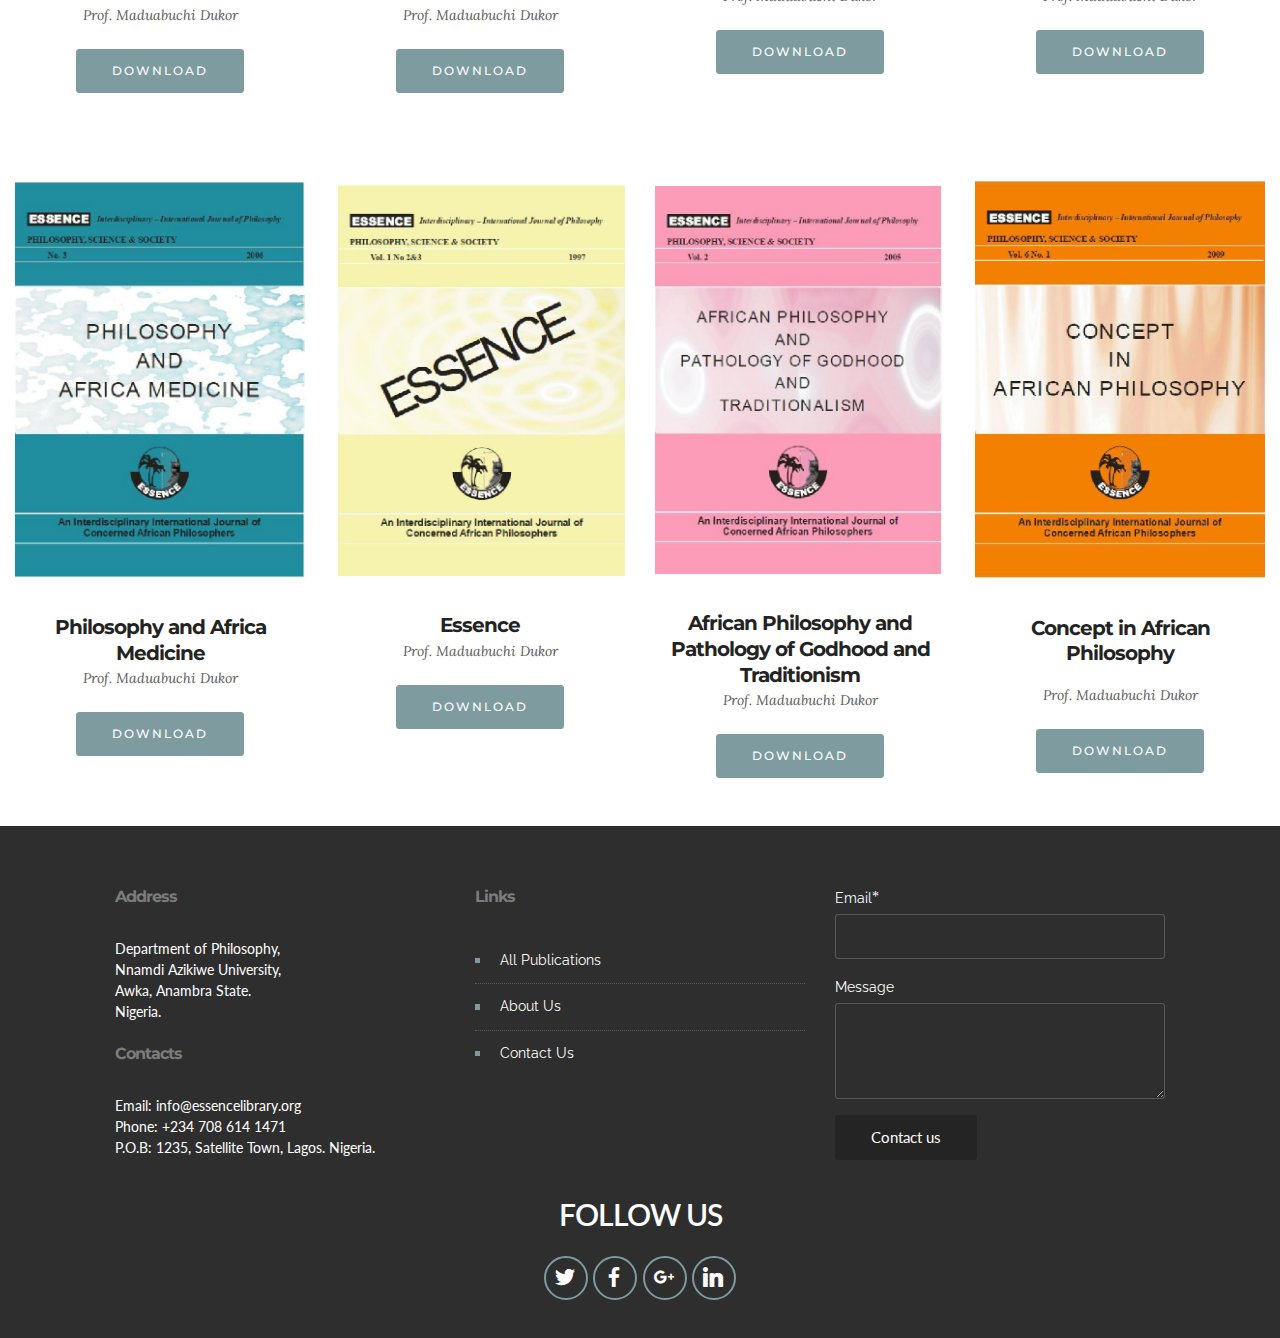
<file: other.html>
﻿<!DOCTYPE html>
<html>
<head>
  <meta charset="UTF-8">
  <meta http-equiv="X-UA-Compatible" content="IE=edge">
  <meta name="generator" content="Essence Library, essencelibrary.org">
  <meta name="viewport" content="width=device-width, initial-scale=1">
  <link rel="shortcut icon" href="assets/images/essence-144x128.png" type="image/x-icon">
  <meta name="description" content="Journals Publication">
  <title>Other Essence Journals </title>
  <link rel="stylesheet" href="assets/bootstrap-material-design-font/css/material.css">
  <link rel="stylesheet" href="https://fonts.googleapis.com/css?family=Montserrat:400,700">
  <link rel="stylesheet" href="https://fonts.googleapis.com/css?family=Raleway:100,100i,200,200i,300,300i,400,400i,500,500i,600,600i,700,700i,800,800i,900,900i">
  <link rel="stylesheet" href="https://fonts.googleapis.com/css?family=Lora:400,700,400italic,700italic&subset=latin">
  <link rel="stylesheet" href="assets/tether/tether.min.css">
  <link rel="stylesheet" href="assets/bootstrap/css/bootstrap.min.css">
  <link rel="stylesheet" href="assets/soundcloud-plugin/style.css">
  <link rel="stylesheet" href="assets/dropdown/css/style.css">
  <link rel="stylesheet" href="assets/socicon/css/styles.css">
  <link rel="stylesheet" href="assets/animate.css/animate.min.css">
  <link rel="stylesheet" href="assets/theme/css/style.css">
  <link rel="stylesheet" href="assets/mobirise/css/mbr-additional.css" type="text/css">
  
  
  
</head>
<body>
<section id="menu-24" data-rv-view="337">

    <nav class="navbar navbar-dropdown transparent navbar-fixed-top bg-color">
        <div class="container">

            <div class="mbr-table">
                <div class="mbr-table-cell">

                    <div class="navbar-brand">
                        <a href="index.html" class="navbar-logo"><img src="assets/images/essence-144x128.png" alt="Essence Library"></a>
                        <a class="navbar-caption text-white" href="index.html">ESSENCE LIBRARY&nbsp;</a>
                    </div>

                </div>
                <div class="mbr-table-cell">

                    <button class="navbar-toggler pull-xs-right hidden-md-up" type="button" data-toggle="collapse" data-target="#exCollapsingNavbar">
                        <div class="hamburger-icon"></div>
                    </button>

                    <ul class="nav-dropdown collapse pull-xs-right nav navbar-nav navbar-toggleable-sm" id="exCollapsingNavbar"><li class="nav-item"><a class="nav-link link" href="index.html">HOME</a></li><li class="nav-item"><a class="nav-link link" href="Publications.html">PUBLICATIONS</a></li><li class="nav-item"><a class="nav-link link" href="Aboutus.html">ABOUT US</a></li><li class="nav-item"><a class="nav-link link" href="contact.html">CONTACT</a></li></ul>
                    <button hidden="" class="navbar-toggler navbar-close" type="button" data-toggle="collapse" data-target="#exCollapsingNavbar">
                        <div class="close-icon"></div>
                    </button>

                </div>
            </div>

        </div>
    </nav>

</section>

<section class="mbr-section article mbr-parallax-background mbr-after-navbar" id="msg-box8-2h" data-rv-view="339" style="background-image: url(assets/images/70245069-books-wallpapers-2000x1250.jpg); padding-top: 120px; padding-bottom: 120px;">

    <div class="mbr-overlay" style="opacity: 0.5; background-color: rgb(34, 34, 34);">
    </div>
    <div class="container">
        <div class="row">
            <div class="col-md-8 col-md-offset-2 text-xs-center">
                <h3 class="mbr-section-title display-2">1997 -2013 JOURNALS</h3>
                <div class="lead"><p>Journals Published by Essence Library</p></div>
                
            </div>
        </div>
    </div>

</section>

<section class="mbr-cards mbr-section mbr-section-nopadding" id="features3-2u" data-rv-view="342" style="background-color: rgb(255, 255, 255);">

    

    <div class="mbr-cards-row row">
        <div class="mbr-cards-col col-xs-12 col-lg-3" style="padding-top: 80px; padding-bottom: 40px;">
            <div class="container">
              <div class="card cart-block">
                  <div class="card-img"><img src="assets/images/c11-600x808.jpg" class="card-img-top"></div>
                  <div class="card-block">
                    <h4 class="card-title">Politics and Development</h4>
                    <h5 class="card-subtitle">Prof. Maduabuchi Dukor</h5>
                    
                    <div class="card-btn"><a href="https://drive.google.com/open?id=0B3Fuf14IIUKed3ZxLWtPNWRfa1k" class="btn btn-primary">DOWNLOAD</a></div>
                    </div>
                </div>
            </div>
        </div>
        <div class="mbr-cards-col col-xs-12 col-lg-3" style="padding-top: 80px; padding-bottom: 40px;">
            <div class="container">
                <div class="card cart-block">
                    <div class="card-img"><img src="assets/images/c9-600x818.jpg" class="card-img-top"></div>
                    <div class="card-block">
                        <h4 class="card-title">Philosophy and Method</h4>
                        <h5 class="card-subtitle">Prof. Maduabuchi Dukor</h5>
                        
                        <div class="card-btn"><a href="https://drive.google.com/open?id=0B3Fuf14IIUKeYVIxb25xSG5DTlU" class="btn btn-primary">DOWNLOAD</a></div>
                    </div>
                </div>
            </div>
        </div>
        <div class="mbr-cards-col col-xs-12 col-lg-3" style="padding-top: 80px; padding-bottom: 40px;">
            <div class="container">
                <div class="card cart-block">
                    <div class="card-img"><img src="assets/images/c12-600x811.jpg" class="card-img-top"></div>
                    <div class="card-block">
                        <h4 class="card-title"><p>Some Substantive &nbsp;Questions in Philosophy</p></h4>
                        <h5 class="card-subtitle">Prof. Maduabuchi Dukor</h5>
                        
                        <div class="card-btn"><a href="https://drive.google.com/open?id=0B3Fuf14IIUKeSVh2WUVIUVVHbjA" class="btn btn-primary">DOWNLOAD</a></div>
                    </div>
                </div>
            </div>
        </div>
        <div class="mbr-cards-col col-xs-12 col-lg-3" style="padding-top: 80px; padding-bottom: 40px;">
            <div class="container">
                <div class="card cart-block">
                    <div class="card-img"><img src="assets/images/c3-600x814-600x814.jpg" class="card-img-top"></div>
                    <div class="card-block">
                        <h4 class="card-title"><p>Concept, Cognition and Science&nbsp;</p></h4>
                        <h5 class="card-subtitle">Prof. Maduabuchi Dukor</h5>
                        
                        <div class="card-btn"><a href="https://drive.google.com/open?id=0B3Fuf14IIUKeX2tkQkkxeHE1Y1U" class="btn btn-primary">DOWNLOAD</a></div>
                    </div>
                </div>
            </div>
        </div>
        
        
    </div>
</section>

<section class="mbr-cards mbr-section mbr-section-nopadding" id="features3-2v" data-rv-view="345" style="background-color: rgb(255, 255, 255);">

    

    <div class="mbr-cards-row row">
        <div class="mbr-cards-col col-xs-12 col-lg-3" style="padding-top: 40px; padding-bottom: 40px;">
            <div class="container">
              <div class="card cart-block">
                  <div class="card-img"><img src="assets/images/c10-600x825.jpg" class="card-img-top"></div>
                  <div class="card-block">
                    <h4 class="card-title"><p>Philosophy and Public Sphere</p></h4>
                    <h5 class="card-subtitle">Prof. Maduabuchi Dukor</h5>
                    
                    <div class="card-btn"><a href="https://drive.google.com/open?id=0B3Fuf14IIUKeaVJvRU9yZUtxUk0" class="btn btn-primary">DOWNLOAD</a></div>
                    </div>
                </div>
            </div>
        </div>
        <div class="mbr-cards-col col-xs-12 col-lg-3" style="padding-top: 40px; padding-bottom: 40px;">
            <div class="container">
                <div class="card cart-block">
                    <div class="card-img"><img src="assets/images/c2-600x823-800x1097.jpg" class="card-img-top"></div>
                    <div class="card-block">
                        <h4 class="card-title"><p>Concept in African Philosophy</p></h4>
                        <h5 class="card-subtitle">Prof. Maduabuchi Dukor</h5>
                        
                        <div class="card-btn"><a href="https://drive.google.com/open?id=0B3Fuf14IIUKeYTVHUFgzcnlGOXc" class="btn btn-primary">DOWNLOAD</a></div>
                    </div>
                </div>
            </div>
        </div>
        <div class="mbr-cards-col col-xs-12 col-lg-3" style="padding-top: 40px; padding-bottom: 40px;">
            <div class="container">
                <div class="card cart-block">
                    <div class="card-img"><img src="assets/images/c6-600x812.jpg" class="card-img-top"></div>
                    <div class="card-block">
                        <h4 class="card-title">Globalization and African Identity</h4>
                        <h5 class="card-subtitle">Prof. Maduabuchi Dukor</h5>
                        
                        <div class="card-btn"><a href="https://drive.google.com/open?id=0B3Fuf14IIUKeblM5U3BQNG81Um8" class="btn btn-primary">DOWNLOAD</a></div>
                    </div>
                </div>
            </div>
        </div>
        <div class="mbr-cards-col col-xs-12 col-lg-3" style="padding-top: 40px; padding-bottom: 40px;">
            <div class="container">
                <div class="card cart-block">
                    <div class="card-img"><img src="assets/images/c7-600x814-800x1085.jpg" class="card-img-top"></div>
                    <div class="card-block">
                        <h4 class="card-title">Godfatherism in Nigerian's Politics</h4>
                        <h5 class="card-subtitle">Prof. Maduabuchi Dukor</h5>
                        
                        <div class="card-btn"><a href="https://drive.google.com/open?id=0B3Fuf14IIUKeTUZPYXJCcXc5TGM" class="btn btn-primary">DOWNLOAD</a></div>
                    </div>
                </div>
            </div>
        </div>
        
        
    </div>
</section>

<section class="mbr-cards mbr-section mbr-section-nopadding" id="features3-2x" data-rv-view="348" style="background-color: rgb(255, 255, 255);">

    

    <div class="mbr-cards-row row">
        <div class="mbr-cards-col col-xs-12 col-lg-3" style="padding-top: 40px; padding-bottom: 40px;">
            <div class="container">
              <div class="card cart-block">
                  <div class="card-img"><img src="assets/images/c8-600x820.jpg" class="card-img-top"></div>
                  <div class="card-block">
                    <h4 class="card-title">Philosophy and Africa Medicine</h4>
                    <h5 class="card-subtitle">Prof. Maduabuchi Dukor</h5>
                    
                    <div class="card-btn"><a href="https://drive.google.com/open?id=0B3Fuf14IIUKebXRfU2pxUlhOUFk" class="btn btn-primary">DOWNLOAD</a></div>
                    </div>
                </div>
            </div>
        </div>
        <div class="mbr-cards-col col-xs-12 col-lg-3" style="padding-top: 40px; padding-bottom: 40px;">
            <div class="container">
                <div class="card cart-block">
                    <div class="card-img"><img src="assets/images/c4-600x813.jpg" class="card-img-top"></div>
                    <div class="card-block">
                        <h4 class="card-title">Essence</h4>
                        <h5 class="card-subtitle">Prof. Maduabuchi Dukor</h5>
                        
                        <div class="card-btn"><a href="https://drive.google.com/open?id=0B3Fuf14IIUKeSWtPdDYwZzFXanM" class="btn btn-primary">DOWNLOAD</a></div>
                    </div>
                </div>
            </div>
        </div>
        <div class="mbr-cards-col col-xs-12 col-lg-3" style="padding-top: 40px; padding-bottom: 40px;">
            <div class="container">
                <div class="card cart-block">
                    <div class="card-img"><img src="assets/images/c1-600x804.jpg" class="card-img-top"></div>
                    <div class="card-block">
                        <h4 class="card-title">African Philosophy and Pathology of Godhood and Traditionism</h4>
                        <h5 class="card-subtitle">Prof. Maduabuchi Dukor</h5>
                        
                        <div class="card-btn"><a href="https://drive.google.com/open?id=0B3Fuf14IIUKec2JyaFA2S1c4Yzg" class="btn btn-primary">DOWNLOAD</a></div>
                    </div>
                </div>
            </div>
        </div>
        <div class="mbr-cards-col col-xs-12 col-lg-3" style="padding-top: 40px; padding-bottom: 40px;">
            <div class="container">
                <div class="card cart-block">
                    <div class="card-img"><img src="assets/images/c2-600x823-800x1097.jpg" class="card-img-top"></div>
                    <div class="card-block">
                        <h4 class="card-title">Concept in African Philosophy</h4>
                        <h5 class="card-subtitle"></h5><h5 class="card-subtitle" style="padding-top: 1rem;">Prof. Maduabuchi Dukor</h5>
                        
                        <div class="card-btn"><a href="https://drive.google.com/open?id=0B3Fuf14IIUKeYTVHUFgzcnlGOXc" class="btn btn-primary">DOWNLOAD</a></div>
                    </div>
                </div>
            </div>
        </div>
        
        
    </div>
</section>

<section class="mbr-footer footer4 mbr-section mbr-section-md-padding" id="contacts4-25" data-rv-view="351" style="background-color: rgb(46, 46, 46); padding-top: 60px; padding-bottom: 0px;">
    
    <div class="container">
        <div class="mbr-contacts row">
            <div class="col-sm-8">
                <div class="row">
                    <div class="col-sm-6">
                        <p><strong>Address</strong><br>Department of Philosophy, <br>Nnamdi Azikiwe University,<br> Awka, Anambra State.<br>Nigeria.<br><br>
<strong>Contacts</strong><br>
Email: info@essencelibrary.org<br>
Phone: +234 708 614 1471<br>P.O.B: 1235, Satellite Town, Lagos. Nigeria.</p>
                    </div>
                    <div class="col-sm-6"><p class="mbr-contacts__text"><strong>Links</strong></p><ul class="mbr-contacts__list"><li><a href="all.html">All Publications</a><a href="publications.html"></a></li><li><a href="articles.html">About Us</a></li><li><a href="contact.html">Contact Us</a></li></ul></div>
                </div>
            </div>
            <div class="col-sm-4" data-form-type="formoid">
                <div data-form-alert="true">
                    <div hidden="" data-form-alert-success="true">Thanks for filling out form!</div>
                </div>
                <form action="https://essencelibrary.org/" method="post" data-form-title="MESSAGE">
                    <input type="hidden" value="P92Kx9rhtIQrPYmzYILNjtwLoNttB2i6P9MwtlctiypqqzkYqoD70/5DkYNN237ZU57uBkf+izStrhHKsJ2APTxFZJmpOvvgVRDqzXPOS5ev3mJypFoW+f3uLSe7/bRJ" data-form-email="true">
                    
                    <div class="form-group">
                        <label class="form-control-label" for="contacts4-25-email">Email<span class="form-asterisk">*</span></label>
                        <input type="email" class="form-control input-sm input-inverse" name="email" required="" data-form-field="Email" id="contacts4-25-email">
                    </div>
                    
                    <div class="form-group">
                        <label class="form-control-label" for="contacts4-25-message">Message</label>
                        <textarea class="form-control input-sm input-inverse" name="message" data-form-field="Message" rows="4" id="contacts4-25-message"></textarea>
                    </div>
                    <div class="mbr-buttons mbr-buttons--right btn-inverse"><button type="submit" class="btn btn-sm btn-black">Contact us</button></div>
                </form>
            </div>
        </div>
    </div>
</section>

<section class="mbr-section mbr-section-md-padding" id="social-buttons4-39" data-rv-view="360" style="background-color: rgb(46, 46, 46); padding-top: 30px; padding-bottom: 30px;">
    
    <div class="container">
        <div class="row">
            <div class="col-md-8 col-md-offset-2 text-xs-center">
                <h3 class="mbr-section-title display-2">FOLLOW US</h3>
                <div><a class="btn btn-social" title="Twitter" target="_blank" href="https://twitter.com/essencelibrary"><i class="socicon socicon-twitter"></i></a> <a class="btn btn-social" title="Facebook" target="_blank" href="https://www.facebook.com/essencelibrary"><i class="socicon socicon-facebook"></i></a> <a class="btn btn-social" title="Google+" target="_blank" href="https://plus.google.com/u/0/+Mobirise/posts"><i class="socicon socicon-googleplus"></i></a>     <a class="btn btn-social" title="LinkedIn" target="_blank" href="https://www.linkedin.com/in/mobirise"><i class="socicon socicon-linkedin"></i></a>   </div>
            </div>
        </div>
    </div>
</section>


  <script src="assets/web/assets/jquery/jquery.min.js"></script>
  <script src="assets/tether/tether.min.js"></script>
  <script src="assets/bootstrap/js/bootstrap.min.js"></script>
  <script src="assets/touch-swipe/jquery.touch-swipe.min.js"></script>
  <script src="assets/smooth-scroll/smooth-scroll.js"></script>
  <script src="assets/dropdown/js/script.min.js"></script>
  <script src="assets/viewport-checker/jquery.viewportchecker.js"></script>
  <script src="assets/jarallax/jarallax.js"></script>
  <script src="assets/theme/js/script.js"></script>
  <script src="assets/formoid/formoid.min.js"></script>
  
  
  <input name="animation" type="hidden">
  </body>
</html>
</file>
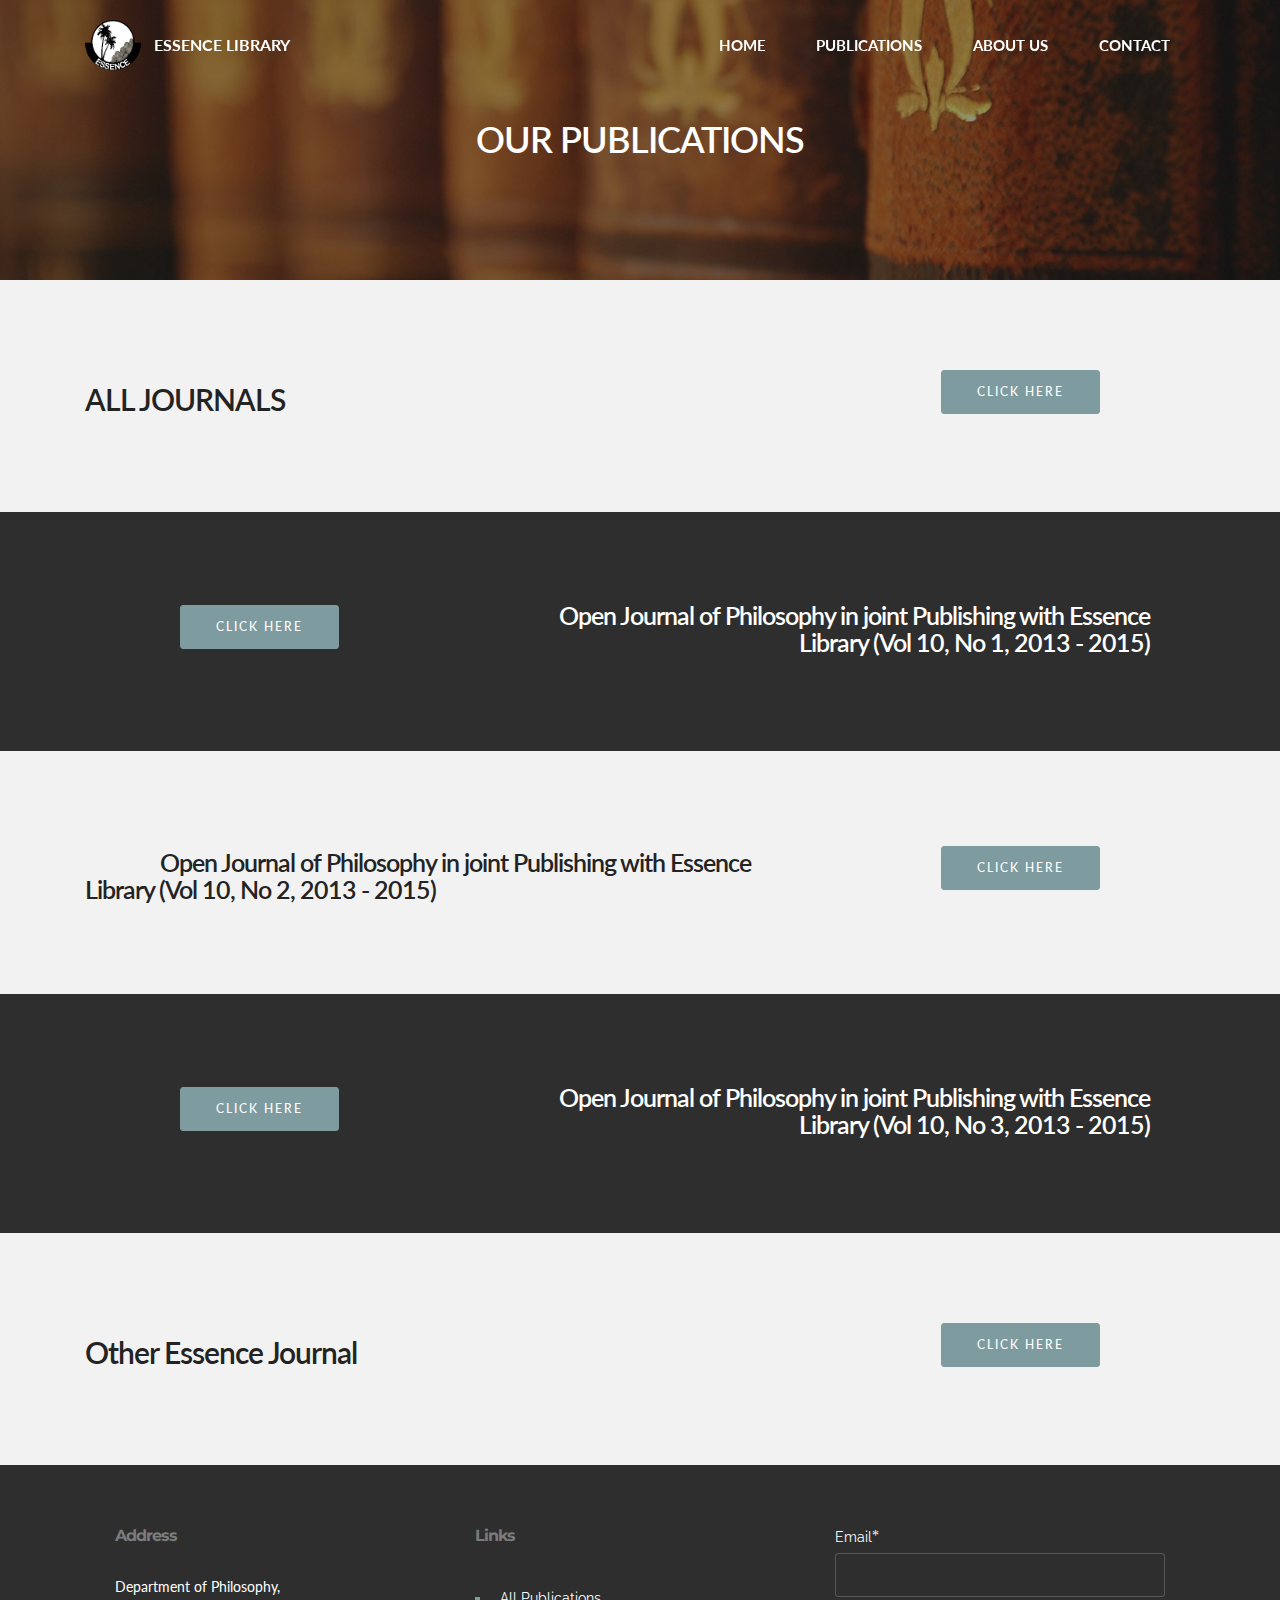
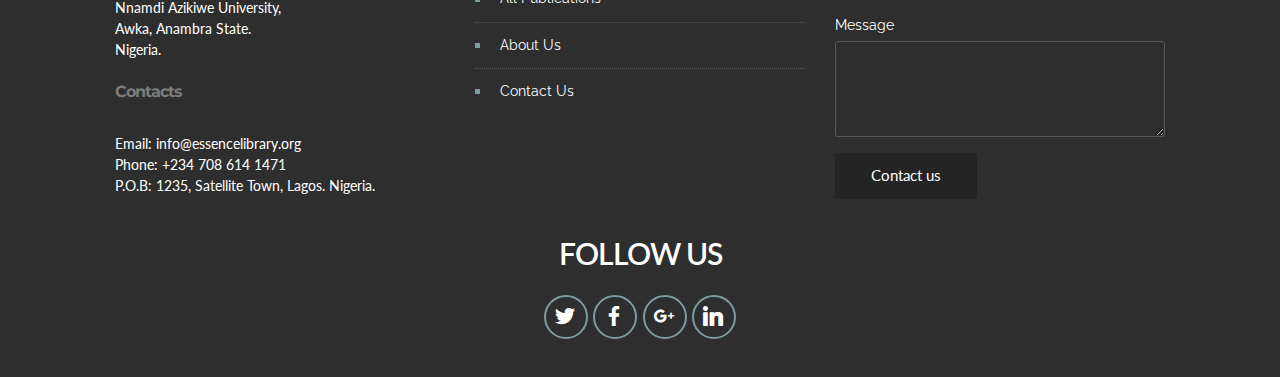
<file: publications.html>
﻿<!DOCTYPE html>
<html>
<head>
  <meta charset="UTF-8">
  <meta http-equiv="X-UA-Compatible" content="IE=edge">
  <meta name="generator" content="Essence Library, essencelibrary.org">
  <meta name="viewport" content="width=device-width, initial-scale=1">
  <link rel="shortcut icon" href="assets/images/essence-144x128.png" type="image/x-icon">
  <meta name="description" content="Essence Library Publications
Call for Papers at Essence Library">
  <title>Publications</title>
  <link rel="stylesheet" href="assets/bootstrap-material-design-font/css/material.css">
  <link rel="stylesheet" href="https://fonts.googleapis.com/css?family=Montserrat:400,700">
  <link rel="stylesheet" href="https://fonts.googleapis.com/css?family=Raleway:100,100i,200,200i,300,300i,400,400i,500,500i,600,600i,700,700i,800,800i,900,900i">
  <link rel="stylesheet" href="https://fonts.googleapis.com/css?family=Lora:400,700,400italic,700italic&subset=latin">
  <link rel="stylesheet" href="assets/tether/tether.min.css">
  <link rel="stylesheet" href="assets/bootstrap/css/bootstrap.min.css">
  <link rel="stylesheet" href="assets/soundcloud-plugin/style.css">
  <link rel="stylesheet" href="assets/dropdown/css/style.css">
  <link rel="stylesheet" href="assets/socicon/css/styles.css">
  <link rel="stylesheet" href="assets/animate.css/animate.min.css">
  <link rel="stylesheet" href="assets/theme/css/style.css">
  <link rel="stylesheet" href="assets/mobirise/css/mbr-additional.css" type="text/css">
  
  
  
</head>
<body>
<section id="menu-13" data-rv-view="133">

    <nav class="navbar navbar-dropdown transparent navbar-fixed-top bg-color">
        <div class="container">

            <div class="mbr-table">
                <div class="mbr-table-cell">

                    <div class="navbar-brand">
                        <a href="index.html" class="navbar-logo"><img src="assets/images/essence-144x128.png" alt="Essence Library"></a>
                        <a class="navbar-caption text-white" href="index.html">ESSENCE LIBRARY&nbsp;</a>
                    </div>

                </div>
                <div class="mbr-table-cell">

                    <button class="navbar-toggler pull-xs-right hidden-md-up" type="button" data-toggle="collapse" data-target="#exCollapsingNavbar">
                        <div class="hamburger-icon"></div>
                    </button>

                    <ul class="nav-dropdown collapse pull-xs-right nav navbar-nav navbar-toggleable-sm" id="exCollapsingNavbar"><li class="nav-item"><a class="nav-link link" href="index.html">HOME</a></li><li class="nav-item"><a class="nav-link link" href="Publications.html">PUBLICATIONS</a></li><li class="nav-item"><a class="nav-link link" href="Aboutus.html">ABOUT US</a></li><li class="nav-item"><a class="nav-link link" href="contact.html">CONTACT</a></li></ul>
                    <button hidden="" class="navbar-toggler navbar-close" type="button" data-toggle="collapse" data-target="#exCollapsingNavbar">
                        <div class="close-icon"></div>
                    </button>

                </div>
            </div>

        </div>
    </nav>

</section>

<section class="mbr-section article mbr-parallax-background mbr-after-navbar" id="msg-box8-1i" data-rv-view="135" style="background-image: url(assets/images/70245069-books-wallpapers-2000x1250.jpg); padding-top: 120px; padding-bottom: 120px;">

    <div class="mbr-overlay" style="opacity: 0.5; background-color: rgb(34, 34, 34);">
    </div>
    <div class="container">
        <div class="row">
            <div class="col-md-8 col-md-offset-2 text-xs-center">
                <h3 class="mbr-section-title display-2">OUR PUBLICATIONS</h3>
                <div class="lead"></div>
                
            </div>
        </div>
    </div>

</section>

<section class="mbr-info mbr-info-extra mbr-section mbr-section-md-padding" id="msg-box1-1e" data-rv-view="138" style="background-color: rgb(242, 242, 242); padding-top: 90px; padding-bottom: 90px;">

    
    <div class="container">
        <div class="row">


            


            <div class="mbr-table-md-up">
                <div class="mbr-table-cell mbr-right-padding-md-up col-md-8 text-xs-center text-md-left">
                    <h2 class="mbr-info-subtitle mbr-section-subtitle"></h2>
                    <h3 class="mbr-info-title mbr-section-title display-2">ALL JOURNALS</h3>
                </div>

                <div class="mbr-table-cell col-md-4">
                    <div class="text-xs-center"><a class="btn btn-primary" href="all.html">CLICK HERE</a></div>
                </div>
            </div>


        </div>
    </div>
</section>

<section class="mbr-info mbr-section mbr-section-md-padding" id="msg-box2-1f" data-rv-view="141" style="background-color: rgb(46, 46, 46); padding-top: 90px; padding-bottom: 90px;">

    
    <div class="container">
        <div class="row">

            <div class="mbr-table-md-up">
              <div class="mbr-table-cell col-md-4">
                  <div class="text-xs-center"><a class="btn btn-primary" href="journals1.html">CLICK HERE</a></div>
              </div>
              <div class="mbr-table-cell mbr-right-padding-md-up col-md-8 text-xs-center text-md-left">
                  <h3 class="mbr-info-title mbr-section-title display-2">&nbsp; &nbsp; &nbsp; &nbsp; &nbsp; &nbsp; &nbsp;Open Journal of Philosophy in joint Publishing with Essence Library (Vol 10, No 1, 2013 - 2015)</h3>
                  <h2 class="mbr-info-subtitle mbr-section-subtitle"></h2>
              </div>
            </div>

            

        </div>
    </div>
</section>

<section class="mbr-info mbr-info-extra mbr-section mbr-section-md-padding" id="msg-box1-3o" data-rv-view="144" style="background-color: rgb(242, 242, 242); padding-top: 90px; padding-bottom: 90px;">

    
    <div class="container">
        <div class="row">


            


            <div class="mbr-table-md-up">
                <div class="mbr-table-cell mbr-right-padding-md-up col-md-8 text-xs-center text-md-left">
                    <h2 class="mbr-info-subtitle mbr-section-subtitle"></h2>
                    <h3 class="mbr-info-title mbr-section-title display-2">&nbsp; &nbsp; &nbsp; &nbsp; &nbsp; &nbsp; &nbsp; &nbsp;Open Journal of Philosophy in joint Publishing with Essence Library (Vol 10, No 2, 2013 - 2015)</h3>
                </div>

                <div class="mbr-table-cell col-md-4">
                    <div class="text-xs-center"><a class="btn btn-primary" href="journals2.html">CLICK HERE</a></div>
                </div>
            </div>


        </div>
    </div>
</section>

<section class="mbr-info mbr-section mbr-section-md-padding" id="msg-box2-3n" data-rv-view="147" style="background-color: rgb(46, 46, 46); padding-top: 90px; padding-bottom: 90px;">

    
    <div class="container">
        <div class="row">

            <div class="mbr-table-md-up">
              <div class="mbr-table-cell col-md-4">
                  <div class="text-xs-center"><a class="btn btn-primary" href="journals3.html">CLICK HERE</a></div>
              </div>
              <div class="mbr-table-cell mbr-right-padding-md-up col-md-8 text-xs-center text-md-left">
                  <h3 class="mbr-info-title mbr-section-title display-2">&nbsp; &nbsp; &nbsp; &nbsp; &nbsp; &nbsp; &nbsp; &nbsp;Open Journal of Philosophy in joint Publishing with Essence Library (Vol 10, No 3, 2013 - 2015)</h3>
                  <h2 class="mbr-info-subtitle mbr-section-subtitle"></h2>
              </div>
            </div>

            

        </div>
    </div>
</section>

<section class="mbr-info mbr-info-extra mbr-section mbr-section-md-padding" id="msg-box1-1j" data-rv-view="150" style="background-color: rgb(242, 242, 242); padding-top: 90px; padding-bottom: 90px;">

    
    <div class="container">
        <div class="row">


            


            <div class="mbr-table-md-up">
                <div class="mbr-table-cell mbr-right-padding-md-up col-md-8 text-xs-center text-md-left">
                    <h2 class="mbr-info-subtitle mbr-section-subtitle"></h2>
                    <h3 class="mbr-info-title mbr-section-title display-2">Other Essence Journal</h3>
                </div>

                <div class="mbr-table-cell col-md-4">
                    <div class="text-xs-center"><a class="btn btn-primary" href="other.html">CLICK HERE</a></div>
                </div>
            </div>


        </div>
    </div>
</section>

<section class="mbr-footer footer4 mbr-section mbr-section-md-padding" id="contacts4-14" data-rv-view="153" style="background-color: rgb(46, 46, 46); padding-top: 60px; padding-bottom: 0px;">
    
    <div class="container">
        <div class="mbr-contacts row">
            <div class="col-sm-8">
                <div class="row">
                    <div class="col-sm-6">
                        <p><strong>Address</strong><br>Department of Philosophy, <br>Nnamdi Azikiwe University,<br> Awka, Anambra State.<br>Nigeria.<br><br>
<strong>Contacts</strong><br>
Email: info@essencelibrary.org<br>
Phone: +234 708 614 1471<br>P.O.B: 1235, Satellite Town, Lagos. Nigeria.</p>
                    </div>
                    <div class="col-sm-6"><p class="mbr-contacts__text"><strong>Links</strong></p><ul class="mbr-contacts__list"><li><a href="all.html">All Publications</a><a href="publications.html"></a></li><li><a href="articles.html">About Us</a></li><li><a href="contact.html">Contact Us</a></li></ul></div>
                </div>
            </div>
            <div class="col-sm-4" data-form-type="formoid">
                <div data-form-alert="true">
                    <div hidden="" data-form-alert-success="true">Thanks for filling out form!</div>
                </div>
                <form action="https://essencelibrary.org/" method="post" data-form-title="MESSAGE">
                    <input type="hidden" value="XgRPFIied+t5vrZud+WMRRpIm8pWR+aG9p6q8L/ueqDMUXgySJxML7YH3dPvi8akOWJ1H+61m+JMsRutW24XmShLeFPKDV+lbToMmtBia91w9IH2D0M6drMqIEeuPfSq" data-form-email="true">
                    
                    <div class="form-group">
                        <label class="form-control-label" for="contacts4-14-email">Email<span class="form-asterisk">*</span></label>
                        <input type="email" class="form-control input-sm input-inverse" name="email" required="" data-form-field="Email" id="contacts4-14-email">
                    </div>
                    
                    <div class="form-group">
                        <label class="form-control-label" for="contacts4-14-message">Message</label>
                        <textarea class="form-control input-sm input-inverse" name="message" data-form-field="Message" rows="4" id="contacts4-14-message"></textarea>
                    </div>
                    <div class="mbr-buttons mbr-buttons--right btn-inverse"><button type="submit" class="btn btn-sm btn-black">Contact us</button></div>
                </form>
            </div>
        </div>
    </div>
</section>

<section class="mbr-section mbr-section-md-padding" id="social-buttons4-35" data-rv-view="162" style="background-color: rgb(46, 46, 46); padding-top: 30px; padding-bottom: 30px;">
    
    <div class="container">
        <div class="row">
            <div class="col-md-8 col-md-offset-2 text-xs-center">
                <h3 class="mbr-section-title display-2">FOLLOW US</h3>
                <div><a class="btn btn-social" title="Twitter" target="_blank" href="https://twitter.com/essencelibrary"><i class="socicon socicon-twitter"></i></a> <a class="btn btn-social" title="Facebook" target="_blank" href="https://www.facebook.com/essencelibrary"><i class="socicon socicon-facebook"></i></a> <a class="btn btn-social" title="Google+" target="_blank" href="https://plus.google.com/u/0/+Mobirise/posts"><i class="socicon socicon-googleplus"></i></a>     <a class="btn btn-social" title="LinkedIn" target="_blank" href="https://www.linkedin.com/in/mobirise"><i class="socicon socicon-linkedin"></i></a>   </div>
            </div>
        </div>
    </div>
</section>


  <script src="assets/web/assets/jquery/jquery.min.js"></script>
  <script src="assets/tether/tether.min.js"></script>
  <script src="assets/bootstrap/js/bootstrap.min.js"></script>
  <script src="assets/touch-swipe/jquery.touch-swipe.min.js"></script>
  <script src="assets/smooth-scroll/smooth-scroll.js"></script>
  <script src="assets/dropdown/js/script.min.js"></script>
  <script src="assets/viewport-checker/jquery.viewportchecker.js"></script>
  <script src="assets/jarallax/jarallax.js"></script>
  <script src="assets/theme/js/script.js"></script>
  <script src="assets/formoid/formoid.min.js"></script>
  
  
  <input name="animation" type="hidden">
  </body>
</html>
</file>
<file: assets/bootstrap-material-design-font/css/material.css>
@font-face {
  font-family: 'Material-Design-Icons';
  src: url('../fonts/Material-Design-Icons.eot?3ocs8m');
  src: url('../fonts/Material-Design-Icons.eot?#iefix3ocs8m') format('embedded-opentype'), url('../fonts/Material-Design-Icons.woff?3ocs8m') format('woff'), url('../fonts/Material-Design-Icons.ttf?3ocs8m') format('truetype'), url('../fonts/Material-Design-Icons.svg?3ocs8m#Material-Design-Icons') format('svg');
  font-weight: normal;
  font-style: normal;
}
[class^="mdi-"],
[class*="mdi-"] {
  speak: none;
  display: inline-block;
  font-style: normal;
  font-variant:normal;
  font-weight:normal;
  /*font-size:24px;*/
  line-height:1;
  font-family:'Material-Design-Icons' !important;
  text-rendering: auto;
  
  -webkit-font-smoothing: antialiased;
  -moz-osx-font-smoothing: grayscale;
  -webkit-transform: translate(0, 0);
      -ms-transform: translate(0, 0);
          transform: translate(0, 0);
}
[class^="mdi-"]:before,
[class*="mdi-"]:before {
  display: inline-block;
  speak: none;
  text-decoration: inherit;
}
[class^="mdi-"].pull-left,
[class*="mdi-"].pull-left {
  margin-right: .3em;
}
[class^="mdi-"].pull-right,
[class*="mdi-"].pull-right {
  margin-left: .3em;
}
[class^="mdi-"].mdi-lg:before,
[class*="mdi-"].mdi-lg:before,
[class^="mdi-"].mdi-lg:after,
[class*="mdi-"].mdi-lg:after {
  font-size: 1.33333333em;
  line-height: 0.75em;
  vertical-align: -15%;
}
[class^="mdi-"].mdi-2x:before,
[class*="mdi-"].mdi-2x:before,
[class^="mdi-"].mdi-2x:after,
[class*="mdi-"].mdi-2x:after {
  font-size: 2em;
}
[class^="mdi-"].mdi-3x:before,
[class*="mdi-"].mdi-3x:before,
[class^="mdi-"].mdi-3x:after,
[class*="mdi-"].mdi-3x:after {
  font-size: 3em;
}
[class^="mdi-"].mdi-4x:before,
[class*="mdi-"].mdi-4x:before,
[class^="mdi-"].mdi-4x:after,
[class*="mdi-"].mdi-4x:after {
  font-size: 4em;
}
[class^="mdi-"].mdi-5x:before,
[class*="mdi-"].mdi-5x:before,
[class^="mdi-"].mdi-5x:after,
[class*="mdi-"].mdi-5x:after {
  font-size: 5em;
}
[class^="mdi-device-signal-cellular-"]:after,
[class^="mdi-device-battery-"]:after,
[class^="mdi-device-battery-charging-"]:after,
[class^="mdi-device-signal-cellular-connected-no-internet-"]:after,
[class^="mdi-device-signal-wifi-"]:after,
[class^="mdi-device-signal-wifi-statusbar-not-connected"]:after,
.mdi-device-network-wifi:after {
  opacity: .3;
  position: absolute;
  left: 0;
  top: 0;
  z-index: 1;
  display: inline-block;
  speak: none;
  text-decoration: inherit;
}
[class^="mdi-device-signal-cellular-"]:after {
  content: "\e758";
}
[class^="mdi-device-battery-"]:after {
  content: "\e735";
}
[class^="mdi-device-battery-charging-"]:after {
  content: "\e733";
}
[class^="mdi-device-signal-cellular-connected-no-internet-"]:after {
  content: "\e75d";
}
[class^="mdi-device-signal-wifi-"]:after,
.mdi-device-network-wifi:after {
  content: "\e765";
}
[class^="mdi-device-signal-wifi-statusbasr-not-connected"]:after {
  content: "\e8f7";
}
.mdi-device-signal-cellular-off:after,
.mdi-device-signal-cellular-null:after,
.mdi-device-signal-cellular-no-sim:after,
.mdi-device-signal-wifi-off:after,
.mdi-device-signal-wifi-4-bar:after,
.mdi-device-signal-cellular-4-bar:after,
.mdi-device-battery-alert:after,
.mdi-device-signal-cellular-connected-no-internet-4-bar:after,
.mdi-device-battery-std:after,
.mdi-device-battery-full .mdi-device-battery-unknown:after {
  content: "";
}
.mdi-fw {
  width: 1.28571429em;
  text-align: center;
}
.mdi-ul {
  padding-left: 0;
  margin-left: 2.14285714em;
  list-style-type: none;
}
.mdi-ul > li {
  position: relative;
}
.mdi-li {
  position: absolute;
  left: -2.14285714em;
  width: 2.14285714em;
  top: 0.14285714em;
  text-align: center;
}
.mdi-li.mdi-lg {
  left: -1.85714286em;
}
.mdi-border {
  padding: .2em .25em .15em;
  border: solid 0.08em #eeeeee;
  border-radius: .1em;
}
.mdi-spin {
  -webkit-animation: mdi-spin 2s infinite linear;
  animation: mdi-spin 2s infinite linear;
  -webkit-transform-origin: 50% 50%;
  -ms-transform-origin: 50% 50%;
      transform-origin: 50% 50%;
}
.mdi-pulse {
  -webkit-animation: mdi-spin 1s steps(8) infinite;
  animation: mdi-spin 1s steps(8) infinite;
  -webkit-transform-origin: 50% 50%;
  -ms-transform-origin: 50% 50%;
      transform-origin: 50% 50%;
}
@-webkit-keyframes mdi-spin {
  0% {
    -webkit-transform: rotate(0deg);
    transform: rotate(0deg);
  }
  100% {
    -webkit-transform: rotate(359deg);
    transform: rotate(359deg);
  }
}
@keyframes mdi-spin {
  0% {
    -webkit-transform: rotate(0deg);
    transform: rotate(0deg);
  }
  100% {
    -webkit-transform: rotate(359deg);
    transform: rotate(359deg);
  }
}
.mdi-rotate-90 {
  filter: progid:DXImageTransform.Microsoft.BasicImage(rotation=1);
  -webkit-transform: rotate(90deg);
  -ms-transform: rotate(90deg);
  transform: rotate(90deg);
}
.mdi-rotate-180 {
  filter: progid:DXImageTransform.Microsoft.BasicImage(rotation=2);
  -webkit-transform: rotate(180deg);
  -ms-transform: rotate(180deg);
  transform: rotate(180deg);
}
.mdi-rotate-270 {
  filter: progid:DXImageTransform.Microsoft.BasicImage(rotation=3);
  -webkit-transform: rotate(270deg);
  -ms-transform: rotate(270deg);
  transform: rotate(270deg);
}
.mdi-flip-horizontal {
  filter: progid:DXImageTransform.Microsoft.BasicImage(rotation=0, mirror=1);
  -webkit-transform: scale(-1, 1);
  -ms-transform: scale(-1, 1);
  transform: scale(-1, 1);
}
.mdi-flip-vertical {
  filter: progid:DXImageTransform.Microsoft.BasicImage(rotation=2, mirror=1);
  -webkit-transform: scale(1, -1);
  -ms-transform: scale(1, -1);
  transform: scale(1, -1);
}
:root .mdi-rotate-90,
:root .mdi-rotate-180,
:root .mdi-rotate-270,
:root .mdi-flip-horizontal,
:root .mdi-flip-vertical {
  -webkit-filter: none;
          filter: none;
}
.mdi-stack {
  position: relative;
  display: inline-block;
  width: 2em;
  height: 2em;
  line-height: 2em;
  vertical-align: middle;
}
.mdi-stack-1x,
.mdi-stack-2x {
  position: absolute;
  left: 0;
  width: 100%;
  text-align: center;
}
.mdi-stack-1x {
  line-height: inherit;
}
.mdi-stack-2x {
  font-size: 2em;
}
.mdi-inverse {
  color: #ffffff;
}
/* Start Icons */
.mdi-action-3d-rotation:before {
  content: "\e600";
}
.mdi-action-accessibility:before {
  content: "\e601";
}
.mdi-action-account-balance-wallet:before {
  content: "\e602";
}
.mdi-action-account-balance:before {
  content: "\e603";
}
.mdi-action-account-box:before {
  content: "\e604";
}
.mdi-action-account-child:before {
  content: "\e605";
}
.mdi-action-account-circle:before {
  content: "\e606";
}
.mdi-action-add-shopping-cart:before {
  content: "\e607";
}
.mdi-action-alarm-add:before {
  content: "\e608";
}
.mdi-action-alarm-off:before {
  content: "\e609";
}
.mdi-action-alarm-on:before {
  content: "\e60a";
}
.mdi-action-alarm:before {
  content: "\e60b";
}
.mdi-action-android:before {
  content: "\e60c";
}
.mdi-action-announcement:before {
  content: "\e60d";
}
.mdi-action-aspect-ratio:before {
  content: "\e60e";
}
.mdi-action-assessment:before {
  content: "\e60f";
}
.mdi-action-assignment-ind:before {
  content: "\e610";
}
.mdi-action-assignment-late:before {
  content: "\e611";
}
.mdi-action-assignment-return:before {
  content: "\e612";
}
.mdi-action-assignment-returned:before {
  content: "\e613";
}
.mdi-action-assignment-turned-in:before {
  content: "\e614";
}
.mdi-action-assignment:before {
  content: "\e615";
}
.mdi-action-autorenew:before {
  content: "\e616";
}
.mdi-action-backup:before {
  content: "\e617";
}
.mdi-action-book:before {
  content: "\e618";
}
.mdi-action-bookmark-outline:before {
  content: "\e619";
}
.mdi-action-bookmark:before {
  content: "\e61a";
}
.mdi-action-bug-report:before {
  content: "\e61b";
}
.mdi-action-cached:before {
  content: "\e61c";
}
.mdi-action-check-circle:before {
  content: "\e61d";
}
.mdi-action-class:before {
  content: "\e61e";
}
.mdi-action-credit-card:before {
  content: "\e61f";
}
.mdi-action-dashboard:before {
  content: "\e620";
}
.mdi-action-delete:before {
  content: "\e621";
}
.mdi-action-description:before {
  content: "\e622";
}
.mdi-action-dns:before {
  content: "\e623";
}
.mdi-action-done-all:before {
  content: "\e624";
}
.mdi-action-done:before {
  content: "\e625";
}
.mdi-action-event:before {
  content: "\e626";
}
.mdi-action-exit-to-app:before {
  content: "\e627";
}
.mdi-action-explore:before {
  content: "\e628";
}
.mdi-action-extension:before {
  content: "\e629";
}
.mdi-action-face-unlock:before {
  content: "\e62a";
}
.mdi-action-favorite-outline:before {
  content: "\e62b";
}
.mdi-action-favorite:before {
  content: "\e62c";
}
.mdi-action-find-in-page:before {
  content: "\e62d";
}
.mdi-action-find-replace:before {
  content: "\e62e";
}
.mdi-action-flip-to-back:before {
  content: "\e62f";
}
.mdi-action-flip-to-front:before {
  content: "\e630";
}
.mdi-action-get-app:before {
  content: "\e631";
}
.mdi-action-grade:before {
  content: "\e632";
}
.mdi-action-group-work:before {
  content: "\e633";
}
.mdi-action-help:before {
  content: "\e634";
}
.mdi-action-highlight-remove:before {
  content: "\e635";
}
.mdi-action-history:before {
  content: "\e636";
}
.mdi-action-home:before {
  content: "\e637";
}
.mdi-action-https:before {
  content: "\e638";
}
.mdi-action-info-outline:before {
  content: "\e639";
}
.mdi-action-info:before {
  content: "\e63a";
}
.mdi-action-input:before {
  content: "\e63b";
}
.mdi-action-invert-colors:before {
  content: "\e63c";
}
.mdi-action-label-outline:before {
  content: "\e63d";
}
.mdi-action-label:before {
  content: "\e63e";
}
.mdi-action-language:before {
  content: "\e63f";
}
.mdi-action-launch:before {
  content: "\e640";
}
.mdi-action-list:before {
  content: "\e641";
}
.mdi-action-lock-open:before {
  content: "\e642";
}
.mdi-action-lock-outline:before {
  content: "\e643";
}
.mdi-action-lock:before {
  content: "\e644";
}
.mdi-action-loyalty:before {
  content: "\e645";
}
.mdi-action-markunread-mailbox:before {
  content: "\e646";
}
.mdi-action-note-add:before {
  content: "\e647";
}
.mdi-action-open-in-browser:before {
  content: "\e648";
}
.mdi-action-open-in-new:before {
  content: "\e649";
}
.mdi-action-open-with:before {
  content: "\e64a";
}
.mdi-action-pageview:before {
  content: "\e64b";
}
.mdi-action-payment:before {
  content: "\e64c";
}
.mdi-action-perm-camera-mic:before {
  content: "\e64d";
}
.mdi-action-perm-contact-cal:before {
  content: "\e64e";
}
.mdi-action-perm-data-setting:before {
  content: "\e64f";
}
.mdi-action-perm-device-info:before {
  content: "\e650";
}
.mdi-action-perm-identity:before {
  content: "\e651";
}
.mdi-action-perm-media:before {
  content: "\e652";
}
.mdi-action-perm-phone-msg:before {
  content: "\e653";
}
.mdi-action-perm-scan-wifi:before {
  content: "\e654";
}
.mdi-action-picture-in-picture:before {
  content: "\e655";
}
.mdi-action-polymer:before {
  content: "\e656";
}
.mdi-action-print:before {
  content: "\e657";
}
.mdi-action-query-builder:before {
  content: "\e658";
}
.mdi-action-question-answer:before {
  content: "\e659";
}
.mdi-action-receipt:before {
  content: "\e65a";
}
.mdi-action-redeem:before {
  content: "\e65b";
}
.mdi-action-reorder:before {
  content: "\e65c";
}
.mdi-action-report-problem:before {
  content: "\e65d";
}
.mdi-action-restore:before {
  content: "\e65e";
}
.mdi-action-room:before {
  content: "\e65f";
}
.mdi-action-schedule:before {
  content: "\e660";
}
.mdi-action-search:before {
  content: "\e661";
}
.mdi-action-settings-applications:before {
  content: "\e662";
}
.mdi-action-settings-backup-restore:before {
  content: "\e663";
}
.mdi-action-settings-bluetooth:before {
  content: "\e664";
}
.mdi-action-settings-cell:before {
  content: "\e665";
}
.mdi-action-settings-display:before {
  content: "\e666";
}
.mdi-action-settings-ethernet:before {
  content: "\e667";
}
.mdi-action-settings-input-antenna:before {
  content: "\e668";
}
.mdi-action-settings-input-component:before {
  content: "\e669";
}
.mdi-action-settings-input-composite:before {
  content: "\e66a";
}
.mdi-action-settings-input-hdmi:before {
  content: "\e66b";
}
.mdi-action-settings-input-svideo:before {
  content: "\e66c";
}
.mdi-action-settings-overscan:before {
  content: "\e66d";
}
.mdi-action-settings-phone:before {
  content: "\e66e";
}
.mdi-action-settings-power:before {
  content: "\e66f";
}
.mdi-action-settings-remote:before {
  content: "\e670";
}
.mdi-action-settings-voice:before {
  content: "\e671";
}
.mdi-action-settings:before {
  content: "\e672";
}
.mdi-action-shop-two:before {
  content: "\e673";
}
.mdi-action-shop:before {
  content: "\e674";
}
.mdi-action-shopping-basket:before {
  content: "\e675";
}
.mdi-action-shopping-cart:before {
  content: "\e676";
}
.mdi-action-speaker-notes:before {
  content: "\e677";
}
.mdi-action-spellcheck:before {
  content: "\e678";
}
.mdi-action-star-rate:before {
  content: "\e679";
}
.mdi-action-stars:before {
  content: "\e67a";
}
.mdi-action-store:before {
  content: "\e67b";
}
.mdi-action-subject:before {
  content: "\e67c";
}
.mdi-action-supervisor-account:before {
  content: "\e67d";
}
.mdi-action-swap-horiz:before {
  content: "\e67e";
}
.mdi-action-swap-vert-circle:before {
  content: "\e67f";
}
.mdi-action-swap-vert:before {
  content: "\e680";
}
.mdi-action-system-update-tv:before {
  content: "\e681";
}
.mdi-action-tab-unselected:before {
  content: "\e682";
}
.mdi-action-tab:before {
  content: "\e683";
}
.mdi-action-theaters:before {
  content: "\e684";
}
.mdi-action-thumb-down:before {
  content: "\e685";
}
.mdi-action-thumb-up:before {
  content: "\e686";
}
.mdi-action-thumbs-up-down:before {
  content: "\e687";
}
.mdi-action-toc:before {
  content: "\e688";
}
.mdi-action-today:before {
  content: "\e689";
}
.mdi-action-track-changes:before {
  content: "\e68a";
}
.mdi-action-translate:before {
  content: "\e68b";
}
.mdi-action-trending-down:before {
  content: "\e68c";
}
.mdi-action-trending-neutral:before {
  content: "\e68d";
}
.mdi-action-trending-up:before {
  content: "\e68e";
}
.mdi-action-turned-in-not:before {
  content: "\e68f";
}
.mdi-action-turned-in:before {
  content: "\e690";
}
.mdi-action-verified-user:before {
  content: "\e691";
}
.mdi-action-view-agenda:before {
  content: "\e692";
}
.mdi-action-view-array:before {
  content: "\e693";
}
.mdi-action-view-carousel:before {
  content: "\e694";
}
.mdi-action-view-column:before {
  content: "\e695";
}
.mdi-action-view-day:before {
  content: "\e696";
}
.mdi-action-view-headline:before {
  content: "\e697";
}
.mdi-action-view-list:before {
  content: "\e698";
}
.mdi-action-view-module:before {
  content: "\e699";
}
.mdi-action-view-quilt:before {
  content: "\e69a";
}
.mdi-action-view-stream:before {
  content: "\e69b";
}
.mdi-action-view-week:before {
  content: "\e69c";
}
.mdi-action-visibility-off:before {
  content: "\e69d";
}
.mdi-action-visibility:before {
  content: "\e69e";
}
.mdi-action-wallet-giftcard:before {
  content: "\e69f";
}
.mdi-action-wallet-membership:before {
  content: "\e6a0";
}
.mdi-action-wallet-travel:before {
  content: "\e6a1";
}
.mdi-action-work:before {
  content: "\e6a2";
}
.mdi-alert-error:before {
  content: "\e6a3";
}
.mdi-alert-warning:before {
  content: "\e6a4";
}
.mdi-av-album:before {
  content: "\e6a5";
}
.mdi-av-closed-caption:before {
  content: "\e6a6";
}
.mdi-av-equalizer:before {
  content: "\e6a7";
}
.mdi-av-explicit:before {
  content: "\e6a8";
}
.mdi-av-fast-forward:before {
  content: "\e6a9";
}
.mdi-av-fast-rewind:before {
  content: "\e6aa";
}
.mdi-av-games:before {
  content: "\e6ab";
}
.mdi-av-hearing:before {
  content: "\e6ac";
}
.mdi-av-high-quality:before {
  content: "\e6ad";
}
.mdi-av-loop:before {
  content: "\e6ae";
}
.mdi-av-mic-none:before {
  content: "\e6af";
}
.mdi-av-mic-off:before {
  content: "\e6b0";
}
.mdi-av-mic:before {
  content: "\e6b1";
}
.mdi-av-movie:before {
  content: "\e6b2";
}
.mdi-av-my-library-add:before {
  content: "\e6b3";
}
.mdi-av-my-library-books:before {
  content: "\e6b4";
}
.mdi-av-my-library-music:before {
  content: "\e6b5";
}
.mdi-av-new-releases:before {
  content: "\e6b6";
}
.mdi-av-not-interested:before {
  content: "\e6b7";
}
.mdi-av-pause-circle-fill:before {
  content: "\e6b8";
}
.mdi-av-pause-circle-outline:before {
  content: "\e6b9";
}
.mdi-av-pause:before {
  content: "\e6ba";
}
.mdi-av-play-arrow:before {
  content: "\e6bb";
}
.mdi-av-play-circle-fill:before {
  content: "\e6bc";
}
.mdi-av-play-circle-outline:before {
  content: "\e6bd";
}
.mdi-av-play-shopping-bag:before {
  content: "\e6be";
}
.mdi-av-playlist-add:before {
  content: "\e6bf";
}
.mdi-av-queue-music:before {
  content: "\e6c0";
}
.mdi-av-queue:before {
  content: "\e6c1";
}
.mdi-av-radio:before {
  content: "\e6c2";
}
.mdi-av-recent-actors:before {
  content: "\e6c3";
}
.mdi-av-repeat-one:before {
  content: "\e6c4";
}
.mdi-av-repeat:before {
  content: "\e6c5";
}
.mdi-av-replay:before {
  content: "\e6c6";
}
.mdi-av-shuffle:before {
  content: "\e6c7";
}
.mdi-av-skip-next:before {
  content: "\e6c8";
}
.mdi-av-skip-previous:before {
  content: "\e6c9";
}
.mdi-av-snooze:before {
  content: "\e6ca";
}
.mdi-av-stop:before {
  content: "\e6cb";
}
.mdi-av-subtitles:before {
  content: "\e6cc";
}
.mdi-av-surround-sound:before {
  content: "\e6cd";
}
.mdi-av-timer:before {
  content: "\e6ce";
}
.mdi-av-video-collection:before {
  content: "\e6cf";
}
.mdi-av-videocam-off:before {
  content: "\e6d0";
}
.mdi-av-videocam:before {
  content: "\e6d1";
}
.mdi-av-volume-down:before {
  content: "\e6d2";
}
.mdi-av-volume-mute:before {
  content: "\e6d3";
}
.mdi-av-volume-off:before {
  content: "\e6d4";
}
.mdi-av-volume-up:before {
  content: "\e6d5";
}
.mdi-av-web:before {
  content: "\e6d6";
}
.mdi-communication-business:before {
  content: "\e6d7";
}
.mdi-communication-call-end:before {
  content: "\e6d8";
}
.mdi-communication-call-made:before {
  content: "\e6d9";
}
.mdi-communication-call-merge:before {
  content: "\e6da";
}
.mdi-communication-call-missed:before {
  content: "\e6db";
}
.mdi-communication-call-received:before {
  content: "\e6dc";
}
.mdi-communication-call-split:before {
  content: "\e6dd";
}
.mdi-communication-call:before {
  content: "\e6de";
}
.mdi-communication-chat:before {
  content: "\e6df";
}
.mdi-communication-clear-all:before {
  content: "\e6e0";
}
.mdi-communication-comment:before {
  content: "\e6e1";
}
.mdi-communication-contacts:before {
  content: "\e6e2";
}
.mdi-communication-dialer-sip:before {
  content: "\e6e3";
}
.mdi-communication-dialpad:before {
  content: "\e6e4";
}
.mdi-communication-dnd-on:before {
  content: "\e6e5";
}
.mdi-communication-email:before {
  content: "\e6e6";
}
.mdi-communication-forum:before {
  content: "\e6e7";
}
.mdi-communication-import-export:before {
  content: "\e6e8";
}
.mdi-communication-invert-colors-off:before {
  content: "\e6e9";
}
.mdi-communication-invert-colors-on:before {
  content: "\e6ea";
}
.mdi-communication-live-help:before {
  content: "\e6eb";
}
.mdi-communication-location-off:before {
  content: "\e6ec";
}
.mdi-communication-location-on:before {
  content: "\e6ed";
}
.mdi-communication-message:before {
  content: "\e6ee";
}
.mdi-communication-messenger:before {
  content: "\e6ef";
}
.mdi-communication-no-sim:before {
  content: "\e6f0";
}
.mdi-communication-phone:before {
  content: "\e6f1";
}
.mdi-communication-portable-wifi-off:before {
  content: "\e6f2";
}
.mdi-communication-quick-contacts-dialer:before {
  content: "\e6f3";
}
.mdi-communication-quick-contacts-mail:before {
  content: "\e6f4";
}
.mdi-communication-ring-volume:before {
  content: "\e6f5";
}
.mdi-communication-stay-current-landscape:before {
  content: "\e6f6";
}
.mdi-communication-stay-current-portrait:before {
  content: "\e6f7";
}
.mdi-communication-stay-primary-landscape:before {
  content: "\e6f8";
}
.mdi-communication-stay-primary-portrait:before {
  content: "\e6f9";
}
.mdi-communication-swap-calls:before {
  content: "\e6fa";
}
.mdi-communication-textsms:before {
  content: "\e6fb";
}
.mdi-communication-voicemail:before {
  content: "\e6fc";
}
.mdi-communication-vpn-key:before {
  content: "\e6fd";
}
.mdi-content-add-box:before {
  content: "\e6fe";
}
.mdi-content-add-circle-outline:before {
  content: "\e6ff";
}
.mdi-content-add-circle:before {
  content: "\e700";
}
.mdi-content-add:before {
  content: "\e701";
}
.mdi-content-archive:before {
  content: "\e702";
}
.mdi-content-backspace:before {
  content: "\e703";
}
.mdi-content-block:before {
  content: "\e704";
}
.mdi-content-clear:before {
  content: "\e705";
}
.mdi-content-content-copy:before {
  content: "\e706";
}
.mdi-content-content-cut:before {
  content: "\e707";
}
.mdi-content-content-paste:before {
  content: "\e708";
}
.mdi-content-create:before {
  content: "\e709";
}
.mdi-content-drafts:before {
  content: "\e70a";
}
.mdi-content-filter-list:before {
  content: "\e70b";
}
.mdi-content-flag:before {
  content: "\e70c";
}
.mdi-content-forward:before {
  content: "\e70d";
}
.mdi-content-gesture:before {
  content: "\e70e";
}
.mdi-content-inbox:before {
  content: "\e70f";
}
.mdi-content-link:before {
  content: "\e710";
}
.mdi-content-mail:before {
  content: "\e711";
}
.mdi-content-markunread:before {
  content: "\e712";
}
.mdi-content-redo:before {
  content: "\e713";
}
.mdi-content-remove-circle-outline:before {
  content: "\e714";
}
.mdi-content-remove-circle:before {
  content: "\e715";
}
.mdi-content-remove:before {
  content: "\e716";
}
.mdi-content-reply-all:before {
  content: "\e717";
}
.mdi-content-reply:before {
  content: "\e718";
}
.mdi-content-report:before {
  content: "\e719";
}
.mdi-content-save:before {
  content: "\e71a";
}
.mdi-content-select-all:before {
  content: "\e71b";
}
.mdi-content-send:before {
  content: "\e71c";
}
.mdi-content-sort:before {
  content: "\e71d";
}
.mdi-content-text-format:before {
  content: "\e71e";
}
.mdi-content-undo:before {
  content: "\e71f";
}
.mdi-editor-attach-file:before {
  content: "\e776";
}
.mdi-editor-attach-money:before {
  content: "\e777";
}
.mdi-editor-border-all:before {
  content: "\e778";
}
.mdi-editor-border-bottom:before {
  content: "\e779";
}
.mdi-editor-border-clear:before {
  content: "\e77a";
}
.mdi-editor-border-color:before {
  content: "\e77b";
}
.mdi-editor-border-horizontal:before {
  content: "\e77c";
}
.mdi-editor-border-inner:before {
  content: "\e77d";
}
.mdi-editor-border-left:before {
  content: "\e77e";
}
.mdi-editor-border-outer:before {
  content: "\e77f";
}
.mdi-editor-border-right:before {
  content: "\e780";
}
.mdi-editor-border-style:before {
  content: "\e781";
}
.mdi-editor-border-top:before {
  content: "\e782";
}
.mdi-editor-border-vertical:before {
  content: "\e783";
}
.mdi-editor-format-align-center:before {
  content: "\e784";
}
.mdi-editor-format-align-justify:before {
  content: "\e785";
}
.mdi-editor-format-align-left:before {
  content: "\e786";
}
.mdi-editor-format-align-right:before {
  content: "\e787";
}
.mdi-editor-format-bold:before {
  content: "\e788";
}
.mdi-editor-format-clear:before {
  content: "\e789";
}
.mdi-editor-format-color-fill:before {
  content: "\e78a";
}
.mdi-editor-format-color-reset:before {
  content: "\e78b";
}
.mdi-editor-format-color-text:before {
  content: "\e78c";
}
.mdi-editor-format-indent-decrease:before {
  content: "\e78d";
}
.mdi-editor-format-indent-increase:before {
  content: "\e78e";
}
.mdi-editor-format-italic:before {
  content: "\e78f";
}
.mdi-editor-format-line-spacing:before {
  content: "\e790";
}
.mdi-editor-format-list-bulleted:before {
  content: "\e791";
}
.mdi-editor-format-list-numbered:before {
  content: "\e792";
}
.mdi-editor-format-paint:before {
  content: "\e793";
}
.mdi-editor-format-quote:before {
  content: "\e794";
}
.mdi-editor-format-size:before {
  content: "\e795";
}
.mdi-editor-format-strikethrough:before {
  content: "\e796";
}
.mdi-editor-format-textdirection-l-to-r:before {
  content: "\e797";
}
.mdi-editor-format-textdirection-r-to-l:before {
  content: "\e798";
}
.mdi-editor-format-underline:before {
  content: "\e799";
}
.mdi-editor-functions:before {
  content: "\e79a";
}
.mdi-editor-insert-chart:before {
  content: "\e79b";
}
.mdi-editor-insert-comment:before {
  content: "\e79c";
}
.mdi-editor-insert-drive-file:before {
  content: "\e79d";
}
.mdi-editor-insert-emoticon:before {
  content: "\e79e";
}
.mdi-editor-insert-invitation:before {
  content: "\e79f";
}
.mdi-editor-insert-link:before {
  content: "\e7a0";
}
.mdi-editor-insert-photo:before {
  content: "\e7a1";
}
.mdi-editor-merge-type:before {
  content: "\e7a2";
}
.mdi-editor-mode-comment:before {
  content: "\e7a3";
}
.mdi-editor-mode-edit:before {
  content: "\e7a4";
}
.mdi-editor-publish:before {
  content: "\e7a5";
}
.mdi-editor-vertical-align-bottom:before {
  content: "\e7a6";
}
.mdi-editor-vertical-align-center:before {
  content: "\e7a7";
}
.mdi-editor-vertical-align-top:before {
  content: "\e7a8";
}
.mdi-editor-wrap-text:before {
  content: "\e7a9";
}
.mdi-file-attachment:before {
  content: "\e7aa";
}
.mdi-file-cloud-circle:before {
  content: "\e7ab";
}
.mdi-file-cloud-done:before {
  content: "\e7ac";
}
.mdi-file-cloud-download:before {
  content: "\e7ad";
}
.mdi-file-cloud-off:before {
  content: "\e7ae";
}
.mdi-file-cloud-queue:before {
  content: "\e7af";
}
.mdi-file-cloud-upload:before {
  content: "\e7b0";
}
.mdi-file-cloud:before {
  content: "\e7b1";
}
.mdi-file-file-download:before {
  content: "\e7b2";
}
.mdi-file-file-upload:before {
  content: "\e7b3";
}
.mdi-file-folder-open:before {
  content: "\e7b4";
}
.mdi-file-folder-shared:before {
  content: "\e7b5";
}
.mdi-file-folder:before {
  content: "\e7b6";
}
.mdi-device-access-alarm:before {
  content: "\e720";
}
.mdi-device-access-alarms:before {
  content: "\e721";
}
.mdi-device-access-time:before {
  content: "\e722";
}
.mdi-device-add-alarm:before {
  content: "\e723";
}
.mdi-device-airplanemode-off:before {
  content: "\e724";
}
.mdi-device-airplanemode-on:before {
  content: "\e725";
}
.mdi-device-battery-20:before {
  content: "\e726";
}
.mdi-device-battery-30:before {
  content: "\e727";
}
.mdi-device-battery-50:before {
  content: "\e728";
}
.mdi-device-battery-60:before {
  content: "\e729";
}
.mdi-device-battery-80:before {
  content: "\e72a";
}
.mdi-device-battery-90:before {
  content: "\e72b";
}
.mdi-device-battery-alert:before {
  content: "\e72c";
}
.mdi-device-battery-charging-20:before {
  content: "\e72d";
}
.mdi-device-battery-charging-30:before {
  content: "\e72e";
}
.mdi-device-battery-charging-50:before {
  content: "\e72f";
}
.mdi-device-battery-charging-60:before {
  content: "\e730";
}
.mdi-device-battery-charging-80:before {
  content: "\e731";
}
.mdi-device-battery-charging-90:before {
  content: "\e732";
}
.mdi-device-battery-charging-full:before {
  content: "\e733";
}
.mdi-device-battery-full:before {
  content: "\e734";
}
.mdi-device-battery-std:before {
  content: "\e735";
}
.mdi-device-battery-unknown:before {
  content: "\e736";
}
.mdi-device-bluetooth-connected:before {
  content: "\e737";
}
.mdi-device-bluetooth-disabled:before {
  content: "\e738";
}
.mdi-device-bluetooth-searching:before {
  content: "\e739";
}
.mdi-device-bluetooth:before {
  content: "\e73a";
}
.mdi-device-brightness-auto:before {
  content: "\e73b";
}
.mdi-device-brightness-high:before {
  content: "\e73c";
}
.mdi-device-brightness-low:before {
  content: "\e73d";
}
.mdi-device-brightness-medium:before {
  content: "\e73e";
}
.mdi-device-data-usage:before {
  content: "\e73f";
}
.mdi-device-developer-mode:before {
  content: "\e740";
}
.mdi-device-devices:before {
  content: "\e741";
}
.mdi-device-dvr:before {
  content: "\e742";
}
.mdi-device-gps-fixed:before {
  content: "\e743";
}
.mdi-device-gps-not-fixed:before {
  content: "\e744";
}
.mdi-device-gps-off:before {
  content: "\e745";
}
.mdi-device-location-disabled:before {
  content: "\e746";
}
.mdi-device-location-searching:before {
  content: "\e747";
}
.mdi-device-multitrack-audio:before {
  content: "\e748";
}
.mdi-device-network-cell:before {
  content: "\e749";
}
.mdi-device-network-wifi:before {
  content: "\e74a";
}
.mdi-device-nfc:before {
  content: "\e74b";
}
.mdi-device-now-wallpaper:before {
  content: "\e74c";
}
.mdi-device-now-widgets:before {
  content: "\e74d";
}
.mdi-device-screen-lock-landscape:before {
  content: "\e74e";
}
.mdi-device-screen-lock-portrait:before {
  content: "\e74f";
}
.mdi-device-screen-lock-rotation:before {
  content: "\e750";
}
.mdi-device-screen-rotation:before {
  content: "\e751";
}
.mdi-device-sd-storage:before {
  content: "\e752";
}
.mdi-device-settings-system-daydream:before {
  content: "\e753";
}
.mdi-device-signal-cellular-0-bar:before {
  content: "\e754";
}
.mdi-device-signal-cellular-1-bar:before {
  content: "\e755";
}
.mdi-device-signal-cellular-2-bar:before {
  content: "\e756";
}
.mdi-device-signal-cellular-3-bar:before {
  content: "\e757";
}
.mdi-device-signal-cellular-4-bar:before {
  content: "\e758";
}
.mdi-signal-wifi-statusbar-connected-no-internet-after:before {
  content: "\e8f6";
}
.mdi-device-signal-cellular-connected-no-internet-0-bar:before {
  content: "\e759";
}
.mdi-device-signal-cellular-connected-no-internet-1-bar:before {
  content: "\e75a";
}
.mdi-device-signal-cellular-connected-no-internet-2-bar:before {
  content: "\e75b";
}
.mdi-device-signal-cellular-connected-no-internet-3-bar:before {
  content: "\e75c";
}
.mdi-device-signal-cellular-connected-no-internet-4-bar:before {
  content: "\e75d";
}
.mdi-device-signal-cellular-no-sim:before {
  content: "\e75e";
}
.mdi-device-signal-cellular-null:before {
  content: "\e75f";
}
.mdi-device-signal-cellular-off:before {
  content: "\e760";
}
.mdi-device-signal-wifi-0-bar:before {
  content: "\e761";
}
.mdi-device-signal-wifi-1-bar:before {
  content: "\e762";
}
.mdi-device-signal-wifi-2-bar:before {
  content: "\e763";
}
.mdi-device-signal-wifi-3-bar:before {
  content: "\e764";
}
.mdi-device-signal-wifi-4-bar:before {
  content: "\e765";
}
.mdi-device-signal-wifi-off:before {
  content: "\e766";
}
.mdi-device-signal-wifi-statusbar-1-bar:before {
  content: "\e767";
}
.mdi-device-signal-wifi-statusbar-2-bar:before {
  content: "\e768";
}
.mdi-device-signal-wifi-statusbar-3-bar:before {
  content: "\e769";
}
.mdi-device-signal-wifi-statusbar-4-bar:before {
  content: "\e76a";
}
.mdi-device-signal-wifi-statusbar-connected-no-internet-:before {
  content: "\e76b";
}
.mdi-device-signal-wifi-statusbar-connected-no-internet:before {
  content: "\e76f";
}
.mdi-device-signal-wifi-statusbar-connected-no-internet-2:before {
  content: "\e76c";
}
.mdi-device-signal-wifi-statusbar-connected-no-internet-3:before {
  content: "\e76d";
}
.mdi-device-signal-wifi-statusbar-connected-no-internet-4:before {
  content: "\e76e";
}
.mdi-signal-wifi-statusbar-not-connected-after:before {
  content: "\e8f7";
}
.mdi-device-signal-wifi-statusbar-not-connected:before {
  content: "\e770";
}
.mdi-device-signal-wifi-statusbar-null:before {
  content: "\e771";
}
.mdi-device-storage:before {
  content: "\e772";
}
.mdi-device-usb:before {
  content: "\e773";
}
.mdi-device-wifi-lock:before {
  content: "\e774";
}
.mdi-device-wifi-tethering:before {
  content: "\e775";
}
.mdi-hardware-cast-connected:before {
  content: "\e7b7";
}
.mdi-hardware-cast:before {
  content: "\e7b8";
}
.mdi-hardware-computer:before {
  content: "\e7b9";
}
.mdi-hardware-desktop-mac:before {
  content: "\e7ba";
}
.mdi-hardware-desktop-windows:before {
  content: "\e7bb";
}
.mdi-hardware-dock:before {
  content: "\e7bc";
}
.mdi-hardware-gamepad:before {
  content: "\e7bd";
}
.mdi-hardware-headset-mic:before {
  content: "\e7be";
}
.mdi-hardware-headset:before {
  content: "\e7bf";
}
.mdi-hardware-keyboard-alt:before {
  content: "\e7c0";
}
.mdi-hardware-keyboard-arrow-down:before {
  content: "\e7c1";
}
.mdi-hardware-keyboard-arrow-left:before {
  content: "\e7c2";
}
.mdi-hardware-keyboard-arrow-right:before {
  content: "\e7c3";
}
.mdi-hardware-keyboard-arrow-up:before {
  content: "\e7c4";
}
.mdi-hardware-keyboard-backspace:before {
  content: "\e7c5";
}
.mdi-hardware-keyboard-capslock:before {
  content: "\e7c6";
}
.mdi-hardware-keyboard-control:before {
  content: "\e7c7";
}
.mdi-hardware-keyboard-hide:before {
  content: "\e7c8";
}
.mdi-hardware-keyboard-return:before {
  content: "\e7c9";
}
.mdi-hardware-keyboard-tab:before {
  content: "\e7ca";
}
.mdi-hardware-keyboard-voice:before {
  content: "\e7cb";
}
.mdi-hardware-keyboard:before {
  content: "\e7cc";
}
.mdi-hardware-laptop-chromebook:before {
  content: "\e7cd";
}
.mdi-hardware-laptop-mac:before {
  content: "\e7ce";
}
.mdi-hardware-laptop-windows:before {
  content: "\e7cf";
}
.mdi-hardware-laptop:before {
  content: "\e7d0";
}
.mdi-hardware-memory:before {
  content: "\e7d1";
}
.mdi-hardware-mouse:before {
  content: "\e7d2";
}
.mdi-hardware-phone-android:before {
  content: "\e7d3";
}
.mdi-hardware-phone-iphone:before {
  content: "\e7d4";
}
.mdi-hardware-phonelink-off:before {
  content: "\e7d5";
}
.mdi-hardware-phonelink:before {
  content: "\e7d6";
}
.mdi-hardware-security:before {
  content: "\e7d7";
}
.mdi-hardware-sim-card:before {
  content: "\e7d8";
}
.mdi-hardware-smartphone:before {
  content: "\e7d9";
}
.mdi-hardware-speaker:before {
  content: "\e7da";
}
.mdi-hardware-tablet-android:before {
  content: "\e7db";
}
.mdi-hardware-tablet-mac:before {
  content: "\e7dc";
}
.mdi-hardware-tablet:before {
  content: "\e7dd";
}
.mdi-hardware-tv:before {
  content: "\e7de";
}
.mdi-hardware-watch:before {
  content: "\e7df";
}
.mdi-image-add-to-photos:before {
  content: "\e7e0";
}
.mdi-image-adjust:before {
  content: "\e7e1";
}
.mdi-image-assistant-photo:before {
  content: "\e7e2";
}
.mdi-image-audiotrack:before {
  content: "\e7e3";
}
.mdi-image-blur-circular:before {
  content: "\e7e4";
}
.mdi-image-blur-linear:before {
  content: "\e7e5";
}
.mdi-image-blur-off:before {
  content: "\e7e6";
}
.mdi-image-blur-on:before {
  content: "\e7e7";
}
.mdi-image-brightness-1:before {
  content: "\e7e8";
}
.mdi-image-brightness-2:before {
  content: "\e7e9";
}
.mdi-image-brightness-3:before {
  content: "\e7ea";
}
.mdi-image-brightness-4:before {
  content: "\e7eb";
}
.mdi-image-brightness-5:before {
  content: "\e7ec";
}
.mdi-image-brightness-6:before {
  content: "\e7ed";
}
.mdi-image-brightness-7:before {
  content: "\e7ee";
}
.mdi-image-brush:before {
  content: "\e7ef";
}
.mdi-image-camera-alt:before {
  content: "\e7f0";
}
.mdi-image-camera-front:before {
  content: "\e7f1";
}
.mdi-image-camera-rear:before {
  content: "\e7f2";
}
.mdi-image-camera-roll:before {
  content: "\e7f3";
}
.mdi-image-camera:before {
  content: "\e7f4";
}
.mdi-image-center-focus-strong:before {
  content: "\e7f5";
}
.mdi-image-center-focus-weak:before {
  content: "\e7f6";
}
.mdi-image-collections:before {
  content: "\e7f7";
}
.mdi-image-color-lens:before {
  content: "\e7f8";
}
.mdi-image-colorize:before {
  content: "\e7f9";
}
.mdi-image-compare:before {
  content: "\e7fa";
}
.mdi-image-control-point-duplicate:before {
  content: "\e7fb";
}
.mdi-image-control-point:before {
  content: "\e7fc";
}
.mdi-image-crop-3-2:before {
  content: "\e7fd";
}
.mdi-image-crop-5-4:before {
  content: "\e7fe";
}
.mdi-image-crop-7-5:before {
  content: "\e7ff";
}
.mdi-image-crop-16-9:before {
  content: "\e800";
}
.mdi-image-crop-din:before {
  content: "\e801";
}
.mdi-image-crop-free:before {
  content: "\e802";
}
.mdi-image-crop-landscape:before {
  content: "\e803";
}
.mdi-image-crop-original:before {
  content: "\e804";
}
.mdi-image-crop-portrait:before {
  content: "\e805";
}
.mdi-image-crop-square:before {
  content: "\e806";
}
.mdi-image-crop:before {
  content: "\e807";
}
.mdi-image-dehaze:before {
  content: "\e808";
}
.mdi-image-details:before {
  content: "\e809";
}
.mdi-image-edit:before {
  content: "\e80a";
}
.mdi-image-exposure-minus-1:before {
  content: "\e80b";
}
.mdi-image-exposure-minus-2:before {
  content: "\e80c";
}
.mdi-image-exposure-plus-1:before {
  content: "\e80d";
}
.mdi-image-exposure-plus-2:before {
  content: "\e80e";
}
.mdi-image-exposure-zero:before {
  content: "\e80f";
}
.mdi-image-exposure:before {
  content: "\e810";
}
.mdi-image-filter-1:before {
  content: "\e811";
}
.mdi-image-filter-2:before {
  content: "\e812";
}
.mdi-image-filter-3:before {
  content: "\e813";
}
.mdi-image-filter-4:before {
  content: "\e814";
}
.mdi-image-filter-5:before {
  content: "\e815";
}
.mdi-image-filter-6:before {
  content: "\e816";
}
.mdi-image-filter-7:before {
  content: "\e817";
}
.mdi-image-filter-8:before {
  content: "\e818";
}
.mdi-image-filter-9-plus:before {
  content: "\e819";
}
.mdi-image-filter-9:before {
  content: "\e81a";
}
.mdi-image-filter-b-and-w:before {
  content: "\e81b";
}
.mdi-image-filter-center-focus:before {
  content: "\e81c";
}
.mdi-image-filter-drama:before {
  content: "\e81d";
}
.mdi-image-filter-frames:before {
  content: "\e81e";
}
.mdi-image-filter-hdr:before {
  content: "\e81f";
}
.mdi-image-filter-none:before {
  content: "\e820";
}
.mdi-image-filter-tilt-shift:before {
  content: "\e821";
}
.mdi-image-filter-vintage:before {
  content: "\e822";
}
.mdi-image-filter:before {
  content: "\e823";
}
.mdi-image-flare:before {
  content: "\e824";
}
.mdi-image-flash-auto:before {
  content: "\e825";
}
.mdi-image-flash-off:before {
  content: "\e826";
}
.mdi-image-flash-on:before {
  content: "\e827";
}
.mdi-image-flip:before {
  content: "\e828";
}
.mdi-image-gradient:before {
  content: "\e829";
}
.mdi-image-grain:before {
  content: "\e82a";
}
.mdi-image-grid-off:before {
  content: "\e82b";
}
.mdi-image-grid-on:before {
  content: "\e82c";
}
.mdi-image-hdr-off:before {
  content: "\e82d";
}
.mdi-image-hdr-on:before {
  content: "\e82e";
}
.mdi-image-hdr-strong:before {
  content: "\e82f";
}
.mdi-image-hdr-weak:before {
  content: "\e830";
}
.mdi-image-healing:before {
  content: "\e831";
}
.mdi-image-image-aspect-ratio:before {
  content: "\e832";
}
.mdi-image-image:before {
  content: "\e833";
}
.mdi-image-iso:before {
  content: "\e834";
}
.mdi-image-landscape:before {
  content: "\e835";
}
.mdi-image-leak-add:before {
  content: "\e836";
}
.mdi-image-leak-remove:before {
  content: "\e837";
}
.mdi-image-lens:before {
  content: "\e838";
}
.mdi-image-looks-3:before {
  content: "\e839";
}
.mdi-image-looks-4:before {
  content: "\e83a";
}
.mdi-image-looks-5:before {
  content: "\e83b";
}
.mdi-image-looks-6:before {
  content: "\e83c";
}
.mdi-image-looks-one:before {
  content: "\e83d";
}
.mdi-image-looks-two:before {
  content: "\e83e";
}
.mdi-image-looks:before {
  content: "\e83f";
}
.mdi-image-loupe:before {
  content: "\e840";
}
.mdi-image-movie-creation:before {
  content: "\e841";
}
.mdi-image-nature-people:before {
  content: "\e842";
}
.mdi-image-nature:before {
  content: "\e843";
}
.mdi-image-navigate-before:before {
  content: "\e844";
}
.mdi-image-navigate-next:before {
  content: "\e845";
}
.mdi-image-palette:before {
  content: "\e846";
}
.mdi-image-panorama-fisheye:before {
  content: "\e847";
}
.mdi-image-panorama-horizontal:before {
  content: "\e848";
}
.mdi-image-panorama-vertical:before {
  content: "\e849";
}
.mdi-image-panorama-wide-angle:before {
  content: "\e84a";
}
.mdi-image-panorama:before {
  content: "\e84b";
}
.mdi-image-photo-album:before {
  content: "\e84c";
}
.mdi-image-photo-camera:before {
  content: "\e84d";
}
.mdi-image-photo-library:before {
  content: "\e84e";
}
.mdi-image-photo:before {
  content: "\e84f";
}
.mdi-image-portrait:before {
  content: "\e850";
}
.mdi-image-remove-red-eye:before {
  content: "\e851";
}
.mdi-image-rotate-left:before {
  content: "\e852";
}
.mdi-image-rotate-right:before {
  content: "\e853";
}
.mdi-image-slideshow:before {
  content: "\e854";
}
.mdi-image-straighten:before {
  content: "\e855";
}
.mdi-image-style:before {
  content: "\e856";
}
.mdi-image-switch-camera:before {
  content: "\e857";
}
.mdi-image-switch-video:before {
  content: "\e858";
}
.mdi-image-tag-faces:before {
  content: "\e859";
}
.mdi-image-texture:before {
  content: "\e85a";
}
.mdi-image-timelapse:before {
  content: "\e85b";
}
.mdi-image-timer-3:before {
  content: "\e85c";
}
.mdi-image-timer-10:before {
  content: "\e85d";
}
.mdi-image-timer-auto:before {
  content: "\e85e";
}
.mdi-image-timer-off:before {
  content: "\e85f";
}
.mdi-image-timer:before {
  content: "\e860";
}
.mdi-image-tonality:before {
  content: "\e861";
}
.mdi-image-transform:before {
  content: "\e862";
}
.mdi-image-tune:before {
  content: "\e863";
}
.mdi-image-wb-auto:before {
  content: "\e864";
}
.mdi-image-wb-cloudy:before {
  content: "\e865";
}
.mdi-image-wb-incandescent:before {
  content: "\e866";
}
.mdi-image-wb-irradescent:before {
  content: "\e867";
}
.mdi-image-wb-sunny:before {
  content: "\e868";
}
.mdi-maps-beenhere:before {
  content: "\e869";
}
.mdi-maps-directions-bike:before {
  content: "\e86a";
}
.mdi-maps-directions-bus:before {
  content: "\e86b";
}
.mdi-maps-directions-car:before {
  content: "\e86c";
}
.mdi-maps-directions-ferry:before {
  content: "\e86d";
}
.mdi-maps-directions-subway:before {
  content: "\e86e";
}
.mdi-maps-directions-train:before {
  content: "\e86f";
}
.mdi-maps-directions-transit:before {
  content: "\e870";
}
.mdi-maps-directions-walk:before {
  content: "\e871";
}
.mdi-maps-directions:before {
  content: "\e872";
}
.mdi-maps-flight:before {
  content: "\e873";
}
.mdi-maps-hotel:before {
  content: "\e874";
}
.mdi-maps-layers-clear:before {
  content: "\e875";
}
.mdi-maps-layers:before {
  content: "\e876";
}
.mdi-maps-local-airport:before {
  content: "\e877";
}
.mdi-maps-local-atm:before {
  content: "\e878";
}
.mdi-maps-local-attraction:before {
  content: "\e879";
}
.mdi-maps-local-bar:before {
  content: "\e87a";
}
.mdi-maps-local-cafe:before {
  content: "\e87b";
}
.mdi-maps-local-car-wash:before {
  content: "\e87c";
}
.mdi-maps-local-convenience-store:before {
  content: "\e87d";
}
.mdi-maps-local-drink:before {
  content: "\e87e";
}
.mdi-maps-local-florist:before {
  content: "\e87f";
}
.mdi-maps-local-gas-station:before {
  content: "\e880";
}
.mdi-maps-local-grocery-store:before {
  content: "\e881";
}
.mdi-maps-local-hospital:before {
  content: "\e882";
}
.mdi-maps-local-hotel:before {
  content: "\e883";
}
.mdi-maps-local-laundry-service:before {
  content: "\e884";
}
.mdi-maps-local-library:before {
  content: "\e885";
}
.mdi-maps-local-mall:before {
  content: "\e886";
}
.mdi-maps-local-movies:before {
  content: "\e887";
}
.mdi-maps-local-offer:before {
  content: "\e888";
}
.mdi-maps-local-parking:before {
  content: "\e889";
}
.mdi-maps-local-pharmacy:before {
  content: "\e88a";
}
.mdi-maps-local-phone:before {
  content: "\e88b";
}
.mdi-maps-local-pizza:before {
  content: "\e88c";
}
.mdi-maps-local-play:before {
  content: "\e88d";
}
.mdi-maps-local-post-office:before {
  content: "\e88e";
}
.mdi-maps-local-print-shop:before {
  content: "\e88f";
}
.mdi-maps-local-restaurant:before {
  content: "\e890";
}
.mdi-maps-local-see:before {
  content: "\e891";
}
.mdi-maps-local-shipping:before {
  content: "\e892";
}
.mdi-maps-local-taxi:before {
  content: "\e893";
}
.mdi-maps-location-history:before {
  content: "\e894";
}
.mdi-maps-map:before {
  content: "\e895";
}
.mdi-maps-my-location:before {
  content: "\e896";
}
.mdi-maps-navigation:before {
  content: "\e897";
}
.mdi-maps-pin-drop:before {
  content: "\e898";
}
.mdi-maps-place:before {
  content: "\e899";
}
.mdi-maps-rate-review:before {
  content: "\e89a";
}
.mdi-maps-restaurant-menu:before {
  content: "\e89b";
}
.mdi-maps-satellite:before {
  content: "\e89c";
}
.mdi-maps-store-mall-directory:before {
  content: "\e89d";
}
.mdi-maps-terrain:before {
  content: "\e89e";
}
.mdi-maps-traffic:before {
  content: "\e89f";
}
.mdi-navigation-apps:before {
  content: "\e8a0";
}
.mdi-navigation-arrow-back:before {
  content: "\e8a1";
}
.mdi-navigation-arrow-drop-down-circle:before {
  content: "\e8a2";
}
.mdi-navigation-arrow-drop-down:before {
  content: "\e8a3";
}
.mdi-navigation-arrow-drop-up:before {
  content: "\e8a4";
}
.mdi-navigation-arrow-forward:before {
  content: "\e8a5";
}
.mdi-navigation-cancel:before {
  content: "\e8a6";
}
.mdi-navigation-check:before {
  content: "\e8a7";
}
.mdi-navigation-chevron-left:before {
  content: "\e8a8";
}
.mdi-navigation-chevron-right:before {
  content: "\e8a9";
}
.mdi-navigation-close:before {
  content: "\e8aa";
}
.mdi-navigation-expand-less:before {
  content: "\e8ab";
}
.mdi-navigation-expand-more:before {
  content: "\e8ac";
}
.mdi-navigation-fullscreen-exit:before {
  content: "\e8ad";
}
.mdi-navigation-fullscreen:before {
  content: "\e8ae";
}
.mdi-navigation-menu:before {
  content: "\e8af";
}
.mdi-navigation-more-horiz:before {
  content: "\e8b0";
}
.mdi-navigation-more-vert:before {
  content: "\e8b1";
}
.mdi-navigation-refresh:before {
  content: "\e8b2";
}
.mdi-navigation-unfold-less:before {
  content: "\e8b3";
}
.mdi-navigation-unfold-more:before {
  content: "\e8b4";
}
.mdi-notification-adb:before {
  content: "\e8b5";
}
.mdi-notification-bluetooth-audio:before {
  content: "\e8b6";
}
.mdi-notification-disc-full:before {
  content: "\e8b7";
}
.mdi-notification-dnd-forwardslash:before {
  content: "\e8b8";
}
.mdi-notification-do-not-disturb:before {
  content: "\e8b9";
}
.mdi-notification-drive-eta:before {
  content: "\e8ba";
}
.mdi-notification-event-available:before {
  content: "\e8bb";
}
.mdi-notification-event-busy:before {
  content: "\e8bc";
}
.mdi-notification-event-note:before {
  content: "\e8bd";
}
.mdi-notification-folder-special:before {
  content: "\e8be";
}
.mdi-notification-mms:before {
  content: "\e8bf";
}
.mdi-notification-more:before {
  content: "\e8c0";
}
.mdi-notification-network-locked:before {
  content: "\e8c1";
}
.mdi-notification-phone-bluetooth-speaker:before {
  content: "\e8c2";
}
.mdi-notification-phone-forwarded:before {
  content: "\e8c3";
}
.mdi-notification-phone-in-talk:before {
  content: "\e8c4";
}
.mdi-notification-phone-locked:before {
  content: "\e8c5";
}
.mdi-notification-phone-missed:before {
  content: "\e8c6";
}
.mdi-notification-phone-paused:before {
  content: "\e8c7";
}
.mdi-notification-play-download:before {
  content: "\e8c8";
}
.mdi-notification-play-install:before {
  content: "\e8c9";
}
.mdi-notification-sd-card:before {
  content: "\e8ca";
}
.mdi-notification-sim-card-alert:before {
  content: "\e8cb";
}
.mdi-notification-sms-failed:before {
  content: "\e8cc";
}
.mdi-notification-sms:before {
  content: "\e8cd";
}
.mdi-notification-sync-disabled:before {
  content: "\e8ce";
}
.mdi-notification-sync-problem:before {
  content: "\e8cf";
}
.mdi-notification-sync:before {
  content: "\e8d0";
}
.mdi-notification-system-update:before {
  content: "\e8d1";
}
.mdi-notification-tap-and-play:before {
  content: "\e8d2";
}
.mdi-notification-time-to-leave:before {
  content: "\e8d3";
}
.mdi-notification-vibration:before {
  content: "\e8d4";
}
.mdi-notification-voice-chat:before {
  content: "\e8d5";
}
.mdi-notification-vpn-lock:before {
  content: "\e8d6";
}
.mdi-social-cake:before {
  content: "\e8d7";
}
.mdi-social-domain:before {
  content: "\e8d8";
}
.mdi-social-group-add:before {
  content: "\e8d9";
}
.mdi-social-group:before {
  content: "\e8da";
}
.mdi-social-location-city:before {
  content: "\e8db";
}
.mdi-social-mood:before {
  content: "\e8dc";
}
.mdi-social-notifications-none:before {
  content: "\e8dd";
}
.mdi-social-notifications-off:before {
  content: "\e8de";
}
.mdi-social-notifications-on:before {
  content: "\e8df";
}
.mdi-social-notifications-paused:before {
  content: "\e8e0";
}
.mdi-social-notifications:before {
  content: "\e8e1";
}
.mdi-social-pages:before {
  content: "\e8e2";
}
.mdi-social-party-mode:before {
  content: "\e8e3";
}
.mdi-social-people-outline:before {
  content: "\e8e4";
}
.mdi-social-people:before {
  content: "\e8e5";
}
.mdi-social-person-add:before {
  content: "\e8e6";
}
.mdi-social-person-outline:before {
  content: "\e8e7";
}
.mdi-social-person:before {
  content: "\e8e8";
}
.mdi-social-plus-one:before {
  content: "\e8e9";
}
.mdi-social-poll:before {
  content: "\e8ea";
}
.mdi-social-public:before {
  content: "\e8eb";
}
.mdi-social-school:before {
  content: "\e8ec";
}
.mdi-social-share:before {
  content: "\e8ed";
}
.mdi-social-whatshot:before {
  content: "\e8ee";
}
.mdi-toggle-check-box-outline-blank:before {
  content: "\e8ef";
}
.mdi-toggle-check-box:before {
  content: "\e8f0";
}
.mdi-toggle-radio-button-off:before {
  content: "\e8f1";
}
.mdi-toggle-radio-button-on:before {
  content: "\e8f2";
}
.mdi-toggle-star-half:before {
  content: "\e8f3";
}
.mdi-toggle-star-outline:before {
  content: "\e8f4";
}
.mdi-toggle-star:before {
  content: "\e8f5";
}
</file>
<file: assets/soundcloud-plugin/style.css>
.addons-container {
  position: relative;
  margin-left: auto;
  margin-right: auto;
  padding-right: 15px;
  padding-left: 15px; }
  @media (min-width: 576px) {
    .addons-container {
      padding-right: 15px;
      padding-left: 15px; } }
  @media (min-width: 768px) {
    .addons-container {
      padding-right: 15px;
      padding-left: 15px; } }
  @media (min-width: 992px) {
    .addons-container {
      padding-right: 15px;
      padding-left: 15px; } }
  @media (min-width: 1200px) {
    .addons-container {
      padding-right: 15px;
      padding-left: 15px; } }
  @media (min-width: 576px) {
    .addons-container {
      width: 540px;
      max-width: 100%; } }
  @media (min-width: 768px) {
    .addons-container {
      width: 720px;
      max-width: 100%; } }
  @media (min-width: 992px) {
    .addons-container {
      width: 960px;
      max-width: 100%; } }
  @media (min-width: 1200px) {
    .addons-container {
      width: 1140px;
      max-width: 100%; } }

.addons-container-inner{
    position: relative;
    width: 100%;
    min-height: 1px;
    padding-right: 15px;
    padding-left: 15px;
}
@media (min-width: 567px) {
    .addons-container-inner{
        -ms-flex: 0 0 66.666667%;
        flex: 0 0 66.666667%;
        max-width: 66.666667%;
    }
}
.addons-row{
    display: flex;
    justify-content:center;
}
</file>
<file: assets/dropdown/css/style.css>
.navbar-dropdown {
  left: 0;
  padding: 0;
  position: absolute;
  right: 0;
  top: 0;
  transition: all 0.45s ease;
  z-index: 1030; }
  .navbar-dropdown .navbar-brand {
    float: none;
    font-size: 0;
    padding: 1.25rem 0;
    position: relative;
    transition: padding 0.25s ease;
    white-space: nowrap; }
    .navbar-dropdown .navbar-brand::before {
      content: "";
      display: inline-block;
      height: 100%;
      vertical-align: middle; }
  .navbar-dropdown .navbar-logo,
  .navbar-dropdown .navbar-caption {
    display: inline-block;
    vertical-align: middle; }
  .navbar-dropdown .navbar-logo {
    margin-right: 0.8rem;
    transition: margin 0.3s ease-in-out; }
    .navbar-dropdown .navbar-logo img {
      height: 3.125rem;
      transition: all 0.3s ease-in-out; }
  .navbar-dropdown .mbr-table-cell {
    height: 5.625rem; }
  .navbar-dropdown .navbar-caption {
    font-family: "Montserrat";
    font-size: 1rem;
    font-weight: 700;
    white-space: normal; }
    .navbar-dropdown .navbar-caption, .navbar-dropdown .navbar-caption:hover {
      color: inherit;
      text-decoration: none; }
  .navbar-dropdown.navbar-fixed-top {
    position: fixed; }
  .navbar-dropdown.bg-color.transparent {
    background: none !important; }
  .navbar-dropdown.navbar-short .navbar-brand {
    padding: 0.625rem 0; }
  .navbar-dropdown.navbar-short .navbar-logo {
    margin-right: 0.5rem; }
    .navbar-dropdown.navbar-short .navbar-logo img {
      height: 2.375rem; }
  .navbar-dropdown.navbar-short .mbr-table-cell {
    height: 3.625rem; }
  .navbar-dropdown .navbar-close {
    left: 0.6875rem;
    position: fixed;
    top: 0.75rem;
    z-index: 1000; }
  .navbar-dropdown.opened {
    background: none !important; }
    .navbar-dropdown.opened .navbar-brand,
    .navbar-dropdown.opened .navbar-toggler {
      display: none; }
  .navbar-dropdown .hamburger-icon {
    content: "";
    width: 16px;
    -webkit-box-shadow: 0 -6px 0 1px,0 0 0 1px,0 6px 0 1px;
    -moz-box-shadow: 0 -6px 0 1px,0 0 0 1px,0 6px 0 1px;
    box-shadow: 0 -6px 0 1px,0 0 0 1px,0 6px 0 1px; }
  .navbar-dropdown .close-icon {
    position: relative;
    width: 21px;
    height: 21px;
    overflow: hidden; }
    .navbar-dropdown .close-icon::before, .navbar-dropdown .close-icon::after {
      content: '';
      position: absolute;
      height: 2px;
      width: 100%;
      top: 50%;
      left: 0;
      margin-top: -1px; }
    .navbar-dropdown .close-icon::before {
      transform: rotate(45deg);
      -ms-transform: rotate(45deg);
      -webkit-transform: rotate(45deg); }
    .navbar-dropdown .close-icon::after {
      transform: rotate(-45deg);
      -ms-transform: rotate(-45deg);
      -webkit-transform: rotate(-45deg); }

.dropdown-menu .dropdown-toggle[data-toggle="dropdown-submenu"]::after {
  border-bottom: 0.35em solid transparent;
  border-left: 0.35em solid;
  border-right: 0;
  border-top: 0.35em solid transparent;
  margin-left: 0.3rem; }

.dropdown-menu .dropdown-item:focus {
  outline: 0; }

.nav-dropdown {
  display: table !important;
  font-family: "Montserrat";
  font-size: 0.75rem;
  font-weight: 700;
  height: auto !important; }
  .nav-dropdown .nav-item {
    display: table-cell;
    float: none;
    vertical-align: middle; }
  .nav-dropdown .nav-btn {
    padding-left: 1rem; }
  .nav-dropdown .link {
    margin: 1.667em;
    padding: 0;
    transition: color .2s ease-in-out; }
    .nav-dropdown .link.dropdown-toggle {
      margin-right: 2.583em; }
      .nav-dropdown .link.dropdown-toggle::after {
        margin-left: .25rem;
        border-top: 0.35em solid;
        border-right: 0.35em solid transparent;
        border-left: 0.35em solid transparent;
        border-bottom: 0; }
      .nav-dropdown .link.dropdown-toggle::after {
        display: block;
        margin-top: -0.1667em;
        position: absolute;
        right: 1.3333em;
        top: 50%; }
      .nav-dropdown .link.dropdown-toggle[aria-expanded="true"] {
        margin: 0;
        padding: 1.667em 2.583em 1.667em 1.667em; }
  .nav-dropdown .link::after,
  .nav-dropdown .dropdown-item::after {
    color: inherit; }
  .nav-dropdown .btn {
    font-size: 0.75rem;
    font-weight: 700;
    letter-spacing: 0;
    margin-bottom: 0;
    padding-left: 1.25rem;
    padding-right: 1.25rem; }
  .nav-dropdown .dropdown-menu {
    border-radius: 0;
    border: 0;
    left: 0;
    margin: 0;
    padding-bottom: 1.25rem;
    padding-top: 1.25rem; }
  .nav-dropdown .dropdown-submenu {
    left: 100%;
    margin-left: 0.125rem;
    margin-top: -1.25rem;
    top: 0; }
  .nav-dropdown .dropdown-item {
    font-size: 0.8125rem;
    font-weight: 500;
    line-height: 2;
    padding: 0.3846em 4.615em 0.3846em 1.5385em;
    position: relative;
    transition: color .2s ease-in-out, background-color .2s ease-in-out; }
    .nav-dropdown .dropdown-item::after {
      margin-top: -0.3077em;
      position: absolute;
      right: 1.1538em;
      top: 50%; }
    .nav-dropdown .dropdown-item:focus, .nav-dropdown .dropdown-item:hover {
      background: none; }

@media (max-width: 767px) {
  .nav-dropdown.navbar-toggleable-sm {
    bottom: 0;
    display: none;
    left: 0;
    overflow-x: hidden;
    position: fixed;
    top: 0;
    transform: translateX(-100%);
    -ms-transform: translateX(-100%);
    -webkit-transform: translateX(-100%);
    width: 18.75rem;
    z-index: 999; } }
.nav-dropdown.navbar-toggleable-xl {
  bottom: 0;
  display: none;
  left: 0;
  overflow-x: hidden;
  position: fixed;
  top: 0;
  transform: translateX(-100%);
  -ms-transform: translateX(-100%);
  -webkit-transform: translateX(-100%);
  width: 18.75rem;
  z-index: 999; }

.nav-dropdown-sm {
  display: block !important;
  overflow-x: hidden;
  overflow: auto;
  padding-top: 3.875rem; }
  .nav-dropdown-sm::after {
    content: "";
    display: block;
    height: 3rem;
    width: 100%; }
  .nav-dropdown-sm.collapse.in ~ .navbar-close {
    display: block !important; }
  .nav-dropdown-sm.collapsing, .nav-dropdown-sm.collapse.in {
    transform: translateX(0);
    -ms-transform: translateX(0);
    -webkit-transform: translateX(0);
    transition: all 0.25s ease-out;
    -webkit-transition: all 0.25s ease-out; }
  .nav-dropdown-sm.collapsing[aria-expanded="false"] {
    transform: translateX(-100%);
    -ms-transform: translateX(-100%);
    -webkit-transform: translateX(-100%); }
  .nav-dropdown-sm .nav-item {
    display: block;
    margin-left: 0 !important;
    padding-left: 0; }
  .nav-dropdown-sm .link,
  .nav-dropdown-sm .dropdown-item {
    border-top: 1px dotted rgba(255, 255, 255, 0.1);
    font-size: 0.8125rem;
    line-height: 1.6;
    margin: 0 !important;
    padding: 0.875rem 2.4rem 0.875rem 1.5625rem !important;
    position: relative;
    white-space: normal; }
    .nav-dropdown-sm .link:focus, .nav-dropdown-sm .link:hover,
    .nav-dropdown-sm .dropdown-item:focus,
    .nav-dropdown-sm .dropdown-item:hover {
      background: rgba(0, 0, 0, 0.2) !important; }
  .nav-dropdown-sm .nav-btn {
    position: relative;
    padding: 1.5625rem 1.5625rem 0 1.5625rem; }
    .nav-dropdown-sm .nav-btn::before {
      border-top: 1px dotted rgba(255, 255, 255, 0.1);
      content: "";
      left: 0;
      position: absolute;
      top: 0;
      width: 100%; }
    .nav-dropdown-sm .nav-btn + .nav-btn {
      padding-top: 0.625rem; }
      .nav-dropdown-sm .nav-btn + .nav-btn::before {
        display: none; }
  .nav-dropdown-sm .btn {
    padding: 0.625rem 0; }
  .nav-dropdown-sm .dropdown-toggle::after {
    position: absolute;
    right: 1.25rem;
    top: 50%;
    margin-top: -0.154em; }
  .nav-dropdown-sm .dropdown-toggle[data-toggle="dropdown-submenu"]::after {
    margin-left: .25rem;
    border-top: 0.35em solid;
    border-right: 0.35em solid transparent;
    border-left: 0.35em solid transparent;
    border-bottom: 0; }
  .nav-dropdown-sm .dropdown-toggle[data-toggle="dropdown-submenu"][aria-expanded="true"]::after {
    border-top: 0;
    border-right: 0.35em solid transparent;
    border-left: 0.35em solid transparent;
    border-bottom: 0.35em solid; }
  .nav-dropdown-sm .dropdown-menu {
    margin: 0;
    padding: 0;
    position: relative;
    top: 0;
    left: 0;
    width: 100%;
    border: 0;
    float: none;
    border-radius: 0;
    background: none; }

.is-builder .nav-dropdown.collapsing {
  transition: none !important; }

/*# sourceMappingURL=style.css.map */
</file>
<file: assets/socicon/css/styles.css>
@charset "UTF-8";

@font-face {
  font-family: "socicon";
  src:url("../fonts/socicon.eot");
  src:url("../fonts/socicon.eot?#iefix") format("embedded-opentype"),
    url("../fonts/socicon.woff") format("woff"),
    url("../fonts/socicon.ttf") format("truetype"),
    url("../fonts/socicon.svg#socicon") format("svg");
  font-weight: normal;
  font-style: normal;

}

[data-icon]:before {
  font-family: "socicon" !important;
  content: attr(data-icon);
  font-style: normal !important;
  font-weight: normal !important;
  font-variant: normal !important;
  text-transform: none !important;
  speak: none;
  line-height: 1;
  -webkit-font-smoothing: antialiased;
  -moz-osx-font-smoothing: grayscale;
}

[class^="socicon-"]:before,
[class*=" socicon-"]:before {
  font-family: "socicon" !important;
  font-style: normal !important;
  font-weight: normal !important;
  font-variant: normal !important;
  text-transform: none !important;
  speak: none;
  line-height: 1;
  -webkit-font-smoothing: antialiased;
  -moz-osx-font-smoothing: grayscale;
}

.socicon-modelmayhem:before {
  content: "\e000";
}
.socicon-mixcloud:before {
  content: "\e001";
}
.socicon-drupal:before {
  content: "\e002";
}
.socicon-swarm:before {
  content: "\e003";
}
.socicon-istock:before {
  content: "\e004";
}
.socicon-yammer:before {
  content: "\e005";
}
.socicon-ello:before {
  content: "\e006";
}
.socicon-stackoverflow:before {
  content: "\e007";
}
.socicon-persona:before {
  content: "\e008";
}
.socicon-triplej:before {
  content: "\e009";
}
.socicon-houzz:before {
  content: "\e00a";
}
.socicon-rss:before {
  content: "\e00b";
}
.socicon-paypal:before {
  content: "\e00c";
}
.socicon-odnoklassniki:before {
  content: "\e00d";
}
.socicon-airbnb:before {
  content: "\e00e";
}
.socicon-periscope:before {
  content: "\e00f";
}
.socicon-outlook:before {
  content: "\e010";
}
.socicon-coderwall:before {
  content: "\e011";
}
.socicon-tripadvisor:before {
  content: "\e012";
}
.socicon-appnet:before {
  content: "\e013";
}
.socicon-goodreads:before {
  content: "\e014";
}
.socicon-tripit:before {
  content: "\e015";
}
.socicon-lanyrd:before {
  content: "\e016";
}
.socicon-slideshare:before {
  content: "\e017";
}
.socicon-buffer:before {
  content: "\e018";
}
.socicon-disqus:before {
  content: "\e019";
}
.socicon-vkontakte:before {
  content: "\e01a";
}
.socicon-whatsapp:before {
  content: "\e01b";
}
.socicon-patreon:before {
  content: "\e01c";
}
.socicon-storehouse:before {
  content: "\e01d";
}
.socicon-pocket:before {
  content: "\e01e";
}
.socicon-mail:before {
  content: "\e01f";
}
.socicon-blogger:before {
  content: "\e020";
}
.socicon-technorati:before {
  content: "\e021";
}
.socicon-reddit:before {
  content: "\e022";
}
.socicon-dribbble:before {
  content: "\e023";
}
.socicon-stumbleupon:before {
  content: "\e024";
}
.socicon-digg:before {
  content: "\e025";
}
.socicon-envato:before {
  content: "\e026";
}
.socicon-behance:before {
  content: "\e027";
}
.socicon-delicious:before {
  content: "\e028";
}
.socicon-deviantart:before {
  content: "\e029";
}
.socicon-forrst:before {
  content: "\e02a";
}
.socicon-play:before {
  content: "\e02b";
}
.socicon-zerply:before {
  content: "\e02c";
}
.socicon-wikipedia:before {
  content: "\e02d";
}
.socicon-apple:before {
  content: "\e02e";
}
.socicon-flattr:before {
  content: "\e02f";
}
.socicon-github:before {
  content: "\e030";
}
.socicon-renren:before {
  content: "\e031";
}
.socicon-friendfeed:before {
  content: "\e032";
}
.socicon-newsvine:before {
  content: "\e033";
}
.socicon-identica:before {
  content: "\e034";
}
.socicon-bebo:before {
  content: "\e035";
}
.socicon-zynga:before {
  content: "\e036";
}
.socicon-steam:before {
  content: "\e037";
}
.socicon-xbox:before {
  content: "\e038";
}
.socicon-windows:before {
  content: "\e039";
}
.socicon-qq:before {
  content: "\e03a";
}
.socicon-douban:before {
  content: "\e03b";
}
.socicon-meetup:before {
  content: "\e03c";
}
.socicon-playstation:before {
  content: "\e03d";
}
.socicon-android:before {
  content: "\e03e";
}
.socicon-snapchat:before {
  content: "\e03f";
}
.socicon-twitter:before {
  content: "\e040";
}
.socicon-facebook:before {
  content: "\e041";
}
.socicon-googleplus:before {
  content: "\e042";
}
.socicon-pinterest:before {
  content: "\e043";
}
.socicon-foursquare:before {
  content: "\e044";
}
.socicon-yahoo:before {
  content: "\e045";
}
.socicon-skype:before {
  content: "\e046";
}
.socicon-yelp:before {
  content: "\e047";
}
.socicon-feedburner:before {
  content: "\e048";
}
.socicon-linkedin:before {
  content: "\e049";
}
.socicon-viadeo:before {
  content: "\e04a";
}
.socicon-xing:before {
  content: "\e04b";
}
.socicon-myspace:before {
  content: "\e04c";
}
.socicon-soundcloud:before {
  content: "\e04d";
}
.socicon-spotify:before {
  content: "\e04e";
}
.socicon-grooveshark:before {
  content: "\e04f";
}
.socicon-lastfm:before {
  content: "\e050";
}
.socicon-youtube:before {
  content: "\e051";
}
.socicon-vimeo:before {
  content: "\e052";
}
.socicon-dailymotion:before {
  content: "\e053";
}
.socicon-vine:before {
  content: "\e054";
}
.socicon-flickr:before {
  content: "\e055";
}
.socicon-500px:before {
  content: "\e056";
}
.socicon-wordpress:before {
  content: "\e058";
}
.socicon-tumblr:before {
  content: "\e059";
}
.socicon-twitch:before {
  content: "\e05a";
}
.socicon-8tracks:before {
  content: "\e05b";
}
.socicon-amazon:before {
  content: "\e05c";
}
.socicon-icq:before {
  content: "\e05d";
}
.socicon-smugmug:before {
  content: "\e05e";
}
.socicon-ravelry:before {
  content: "\e05f";
}
.socicon-weibo:before {
  content: "\e060";
}
.socicon-baidu:before {
  content: "\e061";
}
.socicon-angellist:before {
  content: "\e062";
}
.socicon-ebay:before {
  content: "\e063";
}
.socicon-imdb:before {
  content: "\e064";
}
.socicon-stayfriends:before {
  content: "\e065";
}
.socicon-residentadvisor:before {
  content: "\e066";
}
.socicon-google:before {
  content: "\e067";
}
.socicon-yandex:before {
  content: "\e068";
}
.socicon-sharethis:before {
  content: "\e069";
}
.socicon-bandcamp:before {
  content: "\e06a";
}
.socicon-itunes:before {
  content: "\e06b";
}
.socicon-deezer:before {
  content: "\e06c";
}
.socicon-telegram:before {
  content: "\e06e";
}
.socicon-openid:before {
  content: "\e06f";
}
.socicon-amplement:before {
  content: "\e070";
}
.socicon-viber:before {
  content: "\e071";
}
.socicon-zomato:before {
  content: "\e072";
}
.socicon-draugiem:before {
  content: "\e074";
}
.socicon-endomodo:before {
  content: "\e075";
}
.socicon-filmweb:before {
  content: "\e076";
}
.socicon-stackexchange:before {
  content: "\e077";
}
.socicon-wykop:before {
  content: "\e078";
}
.socicon-teamspeak:before {
  content: "\e079";
}
.socicon-teamviewer:before {
  content: "\e07a";
}
.socicon-ventrilo:before {
  content: "\e07b";
}
.socicon-younow:before {
  content: "\e07c";
}
.socicon-raidcall:before {
  content: "\e07d";
}
.socicon-mumble:before {
  content: "\e07e";
}
.socicon-medium:before {
  content: "\e06d";
}
.socicon-bebee:before {
  content: "\e07f";
}
.socicon-hitbox:before {
  content: "\e080";
}
.socicon-reverbnation:before {
  content: "\e081";
}
.socicon-formulr:before {
  content: "\e082";
}
.socicon-instagram:before {
  content: "\e057";
}
.socicon-battlenet:before {
  content: "\e083";
}
.socicon-chrome:before {
  content: "\e084";
}
.socicon-discord:before {
  content: "\e086";
}
.socicon-issuu:before {
  content: "\e087";
}
.socicon-macos:before {
  content: "\e088";
}
.socicon-firefox:before {
  content: "\e089";
}
.socicon-opera:before {
  content: "\e08d";
}
.socicon-keybase:before {
  content: "\e090";
}
.socicon-alliance:before {
  content: "\e091";
}
.socicon-livejournal:before {
  content: "\e092";
}
.socicon-googlephotos:before {
  content: "\e093";
}
.socicon-horde:before {
  content: "\e094";
}
.socicon-etsy:before {
  content: "\e095";
}
.socicon-zapier:before {
  content: "\e096";
}
.socicon-google-scholar:before {
  content: "\e097";
}
.socicon-researchgate:before {
  content: "\e098";
}
.socicon-wechat:before {
  content: "\e099";
}
.socicon-strava:before {
  content: "\e09a";
}
.socicon-line:before {
  content: "\e09b";
}
.socicon-lyft:before {
  content: "\e09c";
}
.socicon-uber:before {
  content: "\e09d";
}
.socicon-songkick:before {
  content: "\e09e";
}
.socicon-viewbug:before {
  content: "\e09f";
}
.socicon-googlegroups:before {
  content: "\e0a0";
}
.socicon-quora:before {
  content: "\e073";
}
.socicon-diablo:before {
  content: "\e085";
}
.socicon-blizzard:before {
  content: "\e0a1";
}
.socicon-hearthstone:before {
  content: "\e08b";
}
.socicon-heroes:before {
  content: "\e08a";
}
.socicon-overwatch:before {
  content: "\e08c";
}
.socicon-warcraft:before {
  content: "\e08e";
}
.socicon-starcraft:before {
  content: "\e08f";
}
.socicon-beam:before {
  content: "\e0a2";
}
.socicon-curse:before {
  content: "\e0a3";
}
.socicon-player:before {
  content: "\e0a4";
}
.socicon-streamjar:before {
  content: "\e0a5";
}
.socicon-nintendo:before {
  content: "\e0a6";
}
.socicon-hellocoton:before {
  content: "\e0a7";
}
</file>
<file: assets/mobirise/css/mbr-additional.css>
@import url(https://fonts.googleapis.com/css?family=Lato:400,300,700);
@import url(https://fonts.googleapis.com/css?family=Oxygen:400,300,700);
@import url(https://fonts.googleapis.com/css?family=Roboto:400,300,700);
@import url(https://fonts.googleapis.com/css?family=Montserrat:400,700);
@import url(https://fonts.googleapis.com/css?family=Lora:400,700);
@import url(https://fonts.googleapis.com/css?family=Raleway:400,300,700);















body,
input,
textarea,
.mbr-company .list-group-text {
  font-family: 'Raleway', sans-serif;
}
.mbr-footer-content li,
.mbr-footer .mbr-contacts li {
  font-family: 'Raleway', sans-serif;
}
.btn,
.alert,
h1,
h2,
h3,
h4,
h5,
h6,
.h1,
.h2,
.h3,
.h4,
.h5,
.h6,
.display-1,
.display-2,
.display-3,
.display-4,
.mbr-figure .mbr-figure-caption,
.mbr-gallery-title,
.mbr-map [data-state-details],
.mbr-price {
  font-family: 'Montserrat', sans-serif;
}
.mbr-footer-content h1,
.mbr-footer .mbr-contacts h1,
.mbr-footer-content h2,
.mbr-footer .mbr-contacts h2,
.mbr-footer-content h3,
.mbr-footer .mbr-contacts h3,
.mbr-footer-content h4,
.mbr-footer .mbr-contacts h4,
.mbr-footer-content p strong,
.mbr-footer .mbr-contacts p strong,
.mbr-footer-content strong,
.mbr-footer .mbr-contacts strong {
  font-family: 'Montserrat', sans-serif;
}
.btn-sm,
.lead a,
.lead blockquote,
.mbr-section-subtitle,
.mbr-section-hero .mbr-section-lead,
.mbr-cards .card-subtitle,
.mbr-testimonial .card-block {
  font-family: 'Lora', serif;
}
.mbr-author-name {
  font-family: 'Montserrat', sans-serif;
}
.mbr-author-desc {
  font-family: 'Lora', serif;
}
.mbr-plan-title {
  font-family: 'Montserrat', sans-serif;
}
.mbr-plan-subtitle,
.mbr-plan-price-desc {
  font-family: 'Lora', serif;
}
.bg-primary {
  background-color: #7e9b9f !important;
}
.bg-success {
  background-color: #90a878 !important;
}
.bg-info {
  background-color: #7e9b9f !important;
}
.bg-warning {
  background-color: #f3c649 !important;
}
.bg-danger {
  background-color: #f28281 !important;
}
.btn-primary {
  background-color: #7e9b9f;
  border-color: #7e9b9f;
  color: #ffffff;
}
.btn-primary:hover,
.btn-primary:focus,
.btn-primary.focus,
.btn-primary:active,
.btn-primary.active {
  color: #ffffff;
  background-color: #597478;
  border-color: #597478;
}
.btn-primary.disabled,
.btn-primary:disabled {
  color: #ffffff !important;
  background-color: #597478 !important;
  border-color: #597478 !important;
}
.btn-secondary {
  background-color: #bfcecb;
  border-color: #bfcecb;
  color: #ffffff;
}
.btn-secondary:hover,
.btn-secondary:focus,
.btn-secondary.focus,
.btn-secondary:active,
.btn-secondary.active {
  color: #ffffff;
  background-color: #94ada8;
  border-color: #94ada8;
}
.btn-secondary.disabled,
.btn-secondary:disabled {
  color: #ffffff !important;
  background-color: #94ada8 !important;
  border-color: #94ada8 !important;
}
.btn-info {
  background-color: #7e9b9f;
  border-color: #7e9b9f;
  color: #ffffff;
}
.btn-info:hover,
.btn-info:focus,
.btn-info.focus,
.btn-info:active,
.btn-info.active {
  color: #ffffff;
  background-color: #597478;
  border-color: #597478;
}
.btn-info.disabled,
.btn-info:disabled {
  color: #ffffff !important;
  background-color: #597478 !important;
  border-color: #597478 !important;
}
.btn-success {
  background-color: #90a878;
  border-color: #90a878;
  color: #ffffff;
}
.btn-success:hover,
.btn-success:focus,
.btn-success.focus,
.btn-success:active,
.btn-success.active {
  color: #ffffff;
  background-color: #6a8153;
  border-color: #6a8153;
}
.btn-success.disabled,
.btn-success:disabled {
  color: #ffffff !important;
  background-color: #6a8153 !important;
  border-color: #6a8153 !important;
}
.btn-warning {
  background-color: #f3c649;
  border-color: #f3c649;
  color: #ffffff;
}
.btn-warning:hover,
.btn-warning:focus,
.btn-warning.focus,
.btn-warning:active,
.btn-warning.active {
  color: #ffffff;
  background-color: #e1a90f;
  border-color: #e1a90f;
}
.btn-warning.disabled,
.btn-warning:disabled {
  color: #ffffff !important;
  background-color: #e1a90f !important;
  border-color: #e1a90f !important;
}
.btn-danger {
  background-color: #f28281;
  border-color: #f28281;
  color: #ffffff;
}
.btn-danger:hover,
.btn-danger:focus,
.btn-danger.focus,
.btn-danger:active,
.btn-danger.active {
  color: #ffffff;
  background-color: #eb3d3c;
  border-color: #eb3d3c;
}
.btn-danger.disabled,
.btn-danger:disabled {
  color: #ffffff !important;
  background-color: #eb3d3c !important;
  border-color: #eb3d3c !important;
}
.btn-primary-outline {
  background: none;
  border-color: #4e6669;
  color: #4e6669;
}
.btn-primary-outline:hover,
.btn-primary-outline:focus,
.btn-primary-outline.focus,
.btn-primary-outline:active,
.btn-primary-outline.active {
  color: #ffffff;
  background-color: #7e9b9f;
  border-color: #7e9b9f;
}
.btn-primary-outline.disabled,
.btn-primary-outline:disabled {
  color: #ffffff !important;
  background-color: #7e9b9f !important;
  border-color: #7e9b9f !important;
}
.btn-secondary-outline {
  background: none;
  border-color: #85a29c;
  color: #85a29c;
}
.btn-secondary-outline:hover,
.btn-secondary-outline:focus,
.btn-secondary-outline.focus,
.btn-secondary-outline:active,
.btn-secondary-outline.active {
  color: #ffffff;
  background-color: #bfcecb;
  border-color: #bfcecb;
}
.btn-secondary-outline.disabled,
.btn-secondary-outline:disabled {
  color: #ffffff !important;
  background-color: #bfcecb !important;
  border-color: #bfcecb !important;
}
.btn-info-outline {
  background: none;
  border-color: #4e6669;
  color: #4e6669;
}
.btn-info-outline:hover,
.btn-info-outline:focus,
.btn-info-outline.focus,
.btn-info-outline:active,
.btn-info-outline.active {
  color: #ffffff;
  background-color: #7e9b9f;
  border-color: #7e9b9f;
}
.btn-info-outline.disabled,
.btn-info-outline:disabled {
  color: #ffffff !important;
  background-color: #7e9b9f !important;
  border-color: #7e9b9f !important;
}
.btn-success-outline {
  background: none;
  border-color: #5d7149;
  color: #5d7149;
}
.btn-success-outline:hover,
.btn-success-outline:focus,
.btn-success-outline.focus,
.btn-success-outline:active,
.btn-success-outline.active {
  color: #ffffff;
  background-color: #90a878;
  border-color: #90a878;
}
.btn-success-outline.disabled,
.btn-success-outline:disabled {
  color: #ffffff !important;
  background-color: #90a878 !important;
  border-color: #90a878 !important;
}
.btn-warning-outline {
  background: none;
  border-color: #c9970d;
  color: #c9970d;
}
.btn-warning-outline:hover,
.btn-warning-outline:focus,
.btn-warning-outline.focus,
.btn-warning-outline:active,
.btn-warning-outline.active {
  color: #ffffff;
  background-color: #f3c649;
  border-color: #f3c649;
}
.btn-warning-outline.disabled,
.btn-warning-outline:disabled {
  color: #ffffff !important;
  background-color: #f3c649 !important;
  border-color: #f3c649 !important;
}
.btn-danger-outline {
  background: none;
  border-color: #e82625;
  color: #e82625;
}
.btn-danger-outline:hover,
.btn-danger-outline:focus,
.btn-danger-outline.focus,
.btn-danger-outline:active,
.btn-danger-outline.active {
  color: #ffffff;
  background-color: #f28281;
  border-color: #f28281;
}
.btn-danger-outline.disabled,
.btn-danger-outline:disabled {
  color: #ffffff !important;
  background-color: #f28281 !important;
  border-color: #f28281 !important;
}
.text-primary {
  color: #7e9b9f !important;
}
.text-success {
  color: #90a878 !important;
}
.text-info {
  color: #7e9b9f !important;
}
.text-warning {
  color: #f3c649 !important;
}
.text-danger {
  color: #f28281 !important;
}
.alert-success {
  background-color: #90a878;
}
.alert-info {
  background-color: #7e9b9f;
}
.alert-warning {
  background-color: #f3c649;
}
.alert-danger {
  background-color: #f28281;
}
.btn-social {
  border-color: #7e9b9f;
}
.btn-social:hover {
  background: #7e9b9f;
}
.mbr-company .list-group-item.active .list-group-text {
  color: #7e9b9f;
}
.mbr-footer p a,
.mbr-footer ul a {
  color: #7e9b9f;
}
.mbr-footer-content li::before,
.mbr-footer .mbr-contacts li::before {
  background: #7e9b9f;
}
.mbr-footer-content li a:hover,
.mbr-footer .mbr-contacts li a:hover {
  color: #7e9b9f;
}
.lead a,
.lead a:hover {
  color: #7e9b9f;
}
.lead blockquote {
  border-color: #7e9b9f;
}
.mbr-plan-header.bg-primary .mbr-plan-subtitle,
.mbr-plan-header.bg-primary .mbr-plan-price-desc {
  color: #c7d4d5;
}
.mbr-plan-header.bg-success .mbr-plan-subtitle,
.mbr-plan-header.bg-success .mbr-plan-price-desc {
  color: #d0dac6;
}
.mbr-plan-header.bg-info .mbr-plan-subtitle,
.mbr-plan-header.bg-info .mbr-plan-price-desc {
  color: #c7d4d5;
}
.mbr-plan-header.bg-warning .mbr-plan-subtitle,
.mbr-plan-header.bg-warning .mbr-plan-price-desc {
  color: #ffffff;
}
.mbr-plan-header.bg-danger .mbr-plan-subtitle,
.mbr-plan-header.bg-danger .mbr-plan-price-desc {
  color: #ffffff;
}
.mbr-small-footer a,
.mbr-gallery-filter li:hover {
  color: #7e9b9f;
}
.scrollToTop_wraper {
  opacity: 0 !important;
}
#menu-x .hide-buttons .nav-btn {
  display: none !important;
}
#menu-x .navbar-caption {
  color: #ffffff;
  font-family: 'Lato', sans-serif;
  font-size: 16px;
}
#menu-x .navbar-toggler {
  color: #ffffff;
}
#menu-x .close-icon::before,
#menu-x .close-icon::after {
  background-color: #ffffff;
}
#menu-x .link,
#menu-x .dropdown-item {
  color: #ffffff;
  font-family: 'Lato', sans-serif;
}
#menu-x .link {
  font-size: 0.95rem;
}
#menu-x .dropdown-item,
#menu-x .nav-dropdown-sm .link {
  font-size: 1.029rem;
}
#menu-x .link:hover,
#menu-x .dropdown-item:hover,
#menu-x .link:focus,
#menu-x .dropdown-item:focus {
  color: #7e9b9f;
}
#menu-x .link[aria-expanded="true"],
#menu-x .dropdown-menu {
  background: #0e0e0e;
}
#menu-x .nav-dropdown-sm .link:focus,
#menu-x .nav-dropdown-sm .link:hover,
#menu-x .nav-dropdown-sm .dropdown-item:focus,
#menu-x .nav-dropdown-sm .dropdown-item:hover {
  background: #202020!important;
}
#menu-x .navbar,
#menu-x .nav-dropdown-sm,
#menu-x .nav-dropdown-sm .link[aria-expanded="true"],
#menu-x .nav-dropdown-sm .dropdown-menu {
  background: #282828;
}
#menu-x .bg-color.transparent .link {
  color: #ffffff;
  transition: none;
}
#menu-x .bg-color.transparent.opened .link {
  transition: color 0.2s ease-in-out;
}
#menu-x .bg-color.transparent.opened .link:hover,
#menu-x .bg-color.transparent.opened .link:focus {
  color: #7e9b9f;
}
#menu-x .link[aria-expanded="true"],
#menu-x .dropdown-item[aria-expanded="true"] {
  color: #7e9b9f!important;
}
#slider-h H2 {
  font-size: 60px;
  font-family: 'Oxygen', sans-serif;
}
#slider-h SPAN {
  font-size: 36px;
  font-family: 'Lato', sans-serif;
}
#slider-h P {
  font-family: 'Roboto', sans-serif;
}
#header3-2p .mbr-section-title,
#header3-2p .mbr-section-subtitle {
  text-align: center;
}
#header3-2p H3 {
  text-align: right;
  font-family: 'Lato', sans-serif;
  font-size: 36px;
}
#header3-2p .mbr-section-title {
  color: #ffffff;
}
#gallery3-2o .mbr-gallery-item > div > span {
  text-align: left;
}
#msg-box3-2q .mbr-section-title,
#msg-box3-2q p {
  color: #000;
}
#msg-box3-2q .mbr-section-title SPAN {
  font-family: 'Lato', sans-serif;
  font-size: 20px;
}
#msg-box5-o P {
  text-align: left;
}
#features4-t .card-subtitle {
  color: #bcbcbc;
}
#features4-t .iconbox {
  background-color: #efefef;
  border-color: #efefef;
}
#form2-1u .mbr-section-title {
  color: #fff;
  font-family: 'Lato', sans-serif;
  font-size: 30px;
}
#form2-1u .mbr-section-subtitle {
  color: #a0a0a0;
  font-family: 'Roboto', sans-serif;
}
#contacts4-10 .btn {
  font-family: 'Lato', sans-serif;
}
#contacts4-10 P {
  font-family: 'Lato', sans-serif;
}
#social-buttons4-j .mbr-section-title,
#social-buttons4-j .btn-social {
  color: #fff;
}
#social-buttons4-j .mbr-section-title {
  text-align: center;
  font-size: 30px;
  font-family: 'Lato', sans-serif;
}












#menu-17 .hide-buttons .nav-btn {
  display: none !important;
}
#menu-17 .navbar-caption {
  color: #ffffff;
  font-family: 'Lato', sans-serif;
  font-size: 16px;
}
#menu-17 .navbar-toggler {
  color: #ffffff;
}
#menu-17 .close-icon::before,
#menu-17 .close-icon::after {
  background-color: #ffffff;
}
#menu-17 .link,
#menu-17 .dropdown-item {
  color: #ffffff;
  font-family: 'Lato', sans-serif;
}
#menu-17 .link {
  font-size: 0.95rem;
}
#menu-17 .dropdown-item,
#menu-17 .nav-dropdown-sm .link {
  font-size: 1.029rem;
}
#menu-17 .link:hover,
#menu-17 .dropdown-item:hover,
#menu-17 .link:focus,
#menu-17 .dropdown-item:focus {
  color: #7e9b9f;
}
#menu-17 .link[aria-expanded="true"],
#menu-17 .dropdown-menu {
  background: #0e0e0e;
}
#menu-17 .nav-dropdown-sm .link:focus,
#menu-17 .nav-dropdown-sm .link:hover,
#menu-17 .nav-dropdown-sm .dropdown-item:focus,
#menu-17 .nav-dropdown-sm .dropdown-item:hover {
  background: #202020!important;
}
#menu-17 .navbar,
#menu-17 .nav-dropdown-sm,
#menu-17 .nav-dropdown-sm .link[aria-expanded="true"],
#menu-17 .nav-dropdown-sm .dropdown-menu {
  background: #282828;
}
#menu-17 .bg-color.transparent .link {
  color: #ffffff;
  transition: none;
}
#menu-17 .bg-color.transparent.opened .link {
  transition: color 0.2s ease-in-out;
}
#menu-17 .bg-color.transparent.opened .link:hover,
#menu-17 .bg-color.transparent.opened .link:focus {
  color: #7e9b9f;
}
#menu-17 .link[aria-expanded="true"],
#menu-17 .dropdown-item[aria-expanded="true"] {
  color: #7e9b9f!important;
}
#msg-box8-1t .mbr-section-title,
#msg-box8-1t p {
  color: #fff;
}
#msg-box8-1t .mbr-section-title {
  font-family: 'Lato', sans-serif;
  font-size: 36px;
}
#content6-1v P {
  text-align: center;
}
#form1-1p .form-control-label {
  color: #232323;
}
#form1-1p .mbr-section-title {
  font-family: 'Lato', sans-serif;
  font-size: 36px;
}
#form1-1p SMALL {
  font-family: 'Lato', sans-serif;
}
#form1-1p .btn {
  font-family: 'Lato', sans-serif;
}
#form2-1q .mbr-section-title {
  color: #fff;
  font-family: 'Lato', sans-serif;
  font-size: 30px;
}
#form2-1q .mbr-section-subtitle {
  color: #a0a0a0;
  font-family: 'Lato', sans-serif;
}
#form2-1q .btn {
  font-family: 'Lato', sans-serif;
}
#contacts4-18 .btn {
  font-family: 'Lato', sans-serif;
}
#contacts4-18 P {
  font-family: 'Lato', sans-serif;
}
#social-buttons4-33 .mbr-section-title,
#social-buttons4-33 .btn-social {
  color: #fff;
}
#social-buttons4-33 .mbr-section-title {
  text-align: center;
  font-size: 30px;
  font-family: 'Lato', sans-serif;
}








#menu-15 .hide-buttons .nav-btn {
  display: none !important;
}
#menu-15 .navbar-caption {
  color: #ffffff;
  font-family: 'Lato', sans-serif;
  font-size: 16px;
}
#menu-15 .navbar-toggler {
  color: #ffffff;
}
#menu-15 .close-icon::before,
#menu-15 .close-icon::after {
  background-color: #ffffff;
}
#menu-15 .link,
#menu-15 .dropdown-item {
  color: #ffffff;
  font-family: 'Lato', sans-serif;
}
#menu-15 .link {
  font-size: 0.95rem;
}
#menu-15 .dropdown-item,
#menu-15 .nav-dropdown-sm .link {
  font-size: 1.029rem;
}
#menu-15 .link:hover,
#menu-15 .dropdown-item:hover,
#menu-15 .link:focus,
#menu-15 .dropdown-item:focus {
  color: #7e9b9f;
}
#menu-15 .link[aria-expanded="true"],
#menu-15 .dropdown-menu {
  background: #0e0e0e;
}
#menu-15 .nav-dropdown-sm .link:focus,
#menu-15 .nav-dropdown-sm .link:hover,
#menu-15 .nav-dropdown-sm .dropdown-item:focus,
#menu-15 .nav-dropdown-sm .dropdown-item:hover {
  background: #202020!important;
}
#menu-15 .navbar,
#menu-15 .nav-dropdown-sm,
#menu-15 .nav-dropdown-sm .link[aria-expanded="true"],
#menu-15 .nav-dropdown-sm .dropdown-menu {
  background: #282828;
}
#menu-15 .bg-color.transparent .link {
  color: #ffffff;
  transition: none;
}
#menu-15 .bg-color.transparent.opened .link {
  transition: color 0.2s ease-in-out;
}
#menu-15 .bg-color.transparent.opened .link:hover,
#menu-15 .bg-color.transparent.opened .link:focus {
  color: #7e9b9f;
}
#menu-15 .link[aria-expanded="true"],
#menu-15 .dropdown-item[aria-expanded="true"] {
  color: #7e9b9f!important;
}
#msg-box8-1a .mbr-section-title,
#msg-box8-1a p {
  color: #fff;
}
#msg-box8-1a .mbr-section-title {
  font-family: 'Lato', sans-serif;
  font-size: 36px;
}
#content1-1b P {
  text-align: left;
}
#msg-box3-1h .mbr-section-title,
#msg-box3-1h p {
  color: #000;
}
#msg-box3-1h .mbr-section-title {
  font-family: 'Lato', sans-serif;
  font-size: 36px;
}
#msg-box3-1h .btn {
  font-family: 'Lato', sans-serif;
}
#contacts4-16 .btn {
  font-family: 'Lato', sans-serif;
}
#contacts4-16 P {
  font-family: 'Lato', sans-serif;
}
#social-buttons4-34 .mbr-section-title,
#social-buttons4-34 .btn-social {
  color: #fff;
}
#social-buttons4-34 .mbr-section-title {
  text-align: center;
  font-size: 30px;
  font-family: 'Lato', sans-serif;
}
















#menu-13 .hide-buttons .nav-btn {
  display: none !important;
}
#menu-13 .navbar-caption {
  color: #ffffff;
  font-family: 'Lato', sans-serif;
  font-size: 16px;
}
#menu-13 .navbar-toggler {
  color: #ffffff;
}
#menu-13 .close-icon::before,
#menu-13 .close-icon::after {
  background-color: #ffffff;
}
#menu-13 .link,
#menu-13 .dropdown-item {
  color: #ffffff;
  font-family: 'Lato', sans-serif;
}
#menu-13 .link {
  font-size: 0.95rem;
}
#menu-13 .dropdown-item,
#menu-13 .nav-dropdown-sm .link {
  font-size: 1.029rem;
}
#menu-13 .link:hover,
#menu-13 .dropdown-item:hover,
#menu-13 .link:focus,
#menu-13 .dropdown-item:focus {
  color: #7e9b9f;
}
#menu-13 .link[aria-expanded="true"],
#menu-13 .dropdown-menu {
  background: #0e0e0e;
}
#menu-13 .nav-dropdown-sm .link:focus,
#menu-13 .nav-dropdown-sm .link:hover,
#menu-13 .nav-dropdown-sm .dropdown-item:focus,
#menu-13 .nav-dropdown-sm .dropdown-item:hover {
  background: #202020!important;
}
#menu-13 .navbar,
#menu-13 .nav-dropdown-sm,
#menu-13 .nav-dropdown-sm .link[aria-expanded="true"],
#menu-13 .nav-dropdown-sm .dropdown-menu {
  background: #282828;
}
#menu-13 .bg-color.transparent .link {
  color: #ffffff;
  transition: none;
}
#menu-13 .bg-color.transparent.opened .link {
  transition: color 0.2s ease-in-out;
}
#menu-13 .bg-color.transparent.opened .link:hover,
#menu-13 .bg-color.transparent.opened .link:focus {
  color: #7e9b9f;
}
#menu-13 .link[aria-expanded="true"],
#menu-13 .dropdown-item[aria-expanded="true"] {
  color: #7e9b9f!important;
}
#msg-box8-1i .mbr-section-title,
#msg-box8-1i p {
  color: #fff;
}
#msg-box8-1i .mbr-section-title {
  font-family: 'Lato', sans-serif;
  font-size: 36px;
}
#msg-box1-1e H3 {
  font-family: 'Lato', sans-serif;
  font-size: 30px;
}
#msg-box1-1e .btn {
  font-family: 'Lato', sans-serif;
}
#msg-box2-1f .mbr-section-title {
  color: #fff;
  font-family: 'Lato', sans-serif;
  font-size: 25px;
  text-align: right;
}
#msg-box2-1f .mbr-section-subtitle {
  color: #a0a0a0;
}
#msg-box2-1f .btn {
  font-family: 'Lato', sans-serif;
}
#msg-box1-3o H3 {
  font-family: 'Lato', sans-serif;
  font-size: 25px;
}
#msg-box1-3o .btn {
  font-family: 'Lato', sans-serif;
}
#msg-box2-3n .mbr-section-title {
  color: #ffffff;
  font-family: 'Lato', sans-serif;
  font-size: 25px;
  text-align: right;
}
#msg-box2-3n .mbr-section-subtitle {
  color: #a0a0a0;
}
#msg-box2-3n .btn {
  font-family: 'Lato', sans-serif;
}
#msg-box1-1j H3 {
  font-family: 'Lato', sans-serif;
  font-size: 30px;
}
#msg-box1-1j .btn {
  font-family: 'Lato', sans-serif;
}
#contacts4-14 .btn {
  font-family: 'Lato', sans-serif;
}
#contacts4-14 P {
  font-family: 'Lato', sans-serif;
}
#social-buttons4-35 .mbr-section-title,
#social-buttons4-35 .btn-social {
  color: #fff;
}
#social-buttons4-35 .mbr-section-title {
  text-align: center;
  font-size: 30px;
  font-family: 'Lato', sans-serif;
}


















#msg-box8-20 .mbr-section-title,
#msg-box8-20 p {
  color: #fff;
}
#msg-box8-20 .mbr-section-title {
  font-family: 'Lato', sans-serif;
  font-size: 36px;
}
#testimonials2-2t .card-block P {
  font-family: 'Lato', sans-serif;
}
#testimonials1-1y .card-block {
  font-family: 'Lato', sans-serif;
}
#testimonials1-1y .card-footer > small {
  font-family: 'Lato', sans-serif;
}
#testimonials1-1y .card-footer > div {
  font-family: 'Roboto', sans-serif;
}
#testimonials1-1y .mbr-section-title {
  font-family: 'Lato', sans-serif;
}
#testimonials1-1y .mbr-section-subtitle {
  font-family: 'Lato', sans-serif;
}
#menu-1w .hide-buttons .nav-btn {
  display: none !important;
}
#menu-1w .navbar-caption {
  color: #ffffff;
  font-family: 'Lato', sans-serif;
  font-size: 16px;
}
#menu-1w .navbar-toggler {
  color: #ffffff;
}
#menu-1w .close-icon::before,
#menu-1w .close-icon::after {
  background-color: #ffffff;
}
#menu-1w .link,
#menu-1w .dropdown-item {
  color: #ffffff;
  font-family: 'Lato', sans-serif;
}
#menu-1w .link {
  font-size: 0.95rem;
}
#menu-1w .dropdown-item,
#menu-1w .nav-dropdown-sm .link {
  font-size: 1.029rem;
}
#menu-1w .link:hover,
#menu-1w .dropdown-item:hover,
#menu-1w .link:focus,
#menu-1w .dropdown-item:focus {
  color: #7e9b9f;
}
#menu-1w .link[aria-expanded="true"],
#menu-1w .dropdown-menu {
  background: #0e0e0e;
}
#menu-1w .nav-dropdown-sm .link:focus,
#menu-1w .nav-dropdown-sm .link:hover,
#menu-1w .nav-dropdown-sm .dropdown-item:focus,
#menu-1w .nav-dropdown-sm .dropdown-item:hover {
  background: #202020!important;
}
#menu-1w .navbar,
#menu-1w .nav-dropdown-sm,
#menu-1w .nav-dropdown-sm .link[aria-expanded="true"],
#menu-1w .nav-dropdown-sm .dropdown-menu {
  background: #282828;
}
#menu-1w .bg-color.transparent .link {
  color: #ffffff;
  transition: none;
}
#menu-1w .bg-color.transparent.opened .link {
  transition: color 0.2s ease-in-out;
}
#menu-1w .bg-color.transparent.opened .link:hover,
#menu-1w .bg-color.transparent.opened .link:focus {
  color: #7e9b9f;
}
#menu-1w .link[aria-expanded="true"],
#menu-1w .dropdown-item[aria-expanded="true"] {
  color: #7e9b9f!important;
}
#testimonials1-1z .card-block P {
  font-family: 'Lato', sans-serif;
}
#testimonials1-1z .card-footer > small {
  font-family: 'Lato', sans-serif;
}
#testimonials1-1z .card-footer > div {
  font-family: 'Roboto', sans-serif;
}
#testimonials1-21 .card-footer > small {
  font-family: 'Lato', sans-serif;
}
#testimonials1-21 .card-footer > div {
  font-family: 'Roboto', sans-serif;
}
#testimonials1-21 .card-block P {
  font-family: 'Lato', sans-serif;
}
#contacts4-1x .btn {
  font-family: 'Lato', sans-serif;
}
#contacts4-1x P {
  font-family: 'Lato', sans-serif;
}
#social-buttons4-36 .mbr-section-title,
#social-buttons4-36 .btn-social {
  color: #fff;
}
#social-buttons4-36 .mbr-section-title {
  text-align: center;
  font-size: 30px;
  font-family: 'Lato', sans-serif;
}






#menu-26 .hide-buttons .nav-btn {
  display: none !important;
}
#menu-26 .navbar-caption {
  color: #ffffff;
  font-family: 'Lato', sans-serif;
  font-size: 16px;
}
#menu-26 .navbar-toggler {
  color: #ffffff;
}
#menu-26 .close-icon::before,
#menu-26 .close-icon::after {
  background-color: #ffffff;
}
#menu-26 .link,
#menu-26 .dropdown-item {
  color: #ffffff;
  font-family: 'Lato', sans-serif;
}
#menu-26 .link {
  font-size: 0.95rem;
}
#menu-26 .dropdown-item,
#menu-26 .nav-dropdown-sm .link {
  font-size: 1.029rem;
}
#menu-26 .link:hover,
#menu-26 .dropdown-item:hover,
#menu-26 .link:focus,
#menu-26 .dropdown-item:focus {
  color: #7e9b9f;
}
#menu-26 .link[aria-expanded="true"],
#menu-26 .dropdown-menu {
  background: #0e0e0e;
}
#menu-26 .nav-dropdown-sm .link:focus,
#menu-26 .nav-dropdown-sm .link:hover,
#menu-26 .nav-dropdown-sm .dropdown-item:focus,
#menu-26 .nav-dropdown-sm .dropdown-item:hover {
  background: #202020!important;
}
#menu-26 .navbar,
#menu-26 .nav-dropdown-sm,
#menu-26 .nav-dropdown-sm .link[aria-expanded="true"],
#menu-26 .nav-dropdown-sm .dropdown-menu {
  background: #282828;
}
#menu-26 .bg-color.transparent .link {
  color: #ffffff;
  transition: none;
}
#menu-26 .bg-color.transparent.opened .link {
  transition: color 0.2s ease-in-out;
}
#menu-26 .bg-color.transparent.opened .link:hover,
#menu-26 .bg-color.transparent.opened .link:focus {
  color: #7e9b9f;
}
#menu-26 .link[aria-expanded="true"],
#menu-26 .dropdown-item[aria-expanded="true"] {
  color: #7e9b9f!important;
}
#msg-box8-2i .mbr-section-title,
#msg-box8-2i p {
  color: #fff;
}
#msg-box8-2i .mbr-section-title {
  font-family: 'Lato', sans-serif;
  font-size: 36px;
}
#contacts4-27 .btn {
  font-family: 'Lato', sans-serif;
}
#contacts4-27 P {
  font-family: 'Lato', sans-serif;
}
#social-buttons4-3b .mbr-section-title,
#social-buttons4-3b .btn-social {
  color: #fff;
}
#social-buttons4-3b .mbr-section-title {
  text-align: center;
  font-size: 30px;
  font-family: 'Lato', sans-serif;
}






#menu-3c .hide-buttons .nav-btn {
  display: none !important;
}
#menu-3c .navbar-caption {
  color: #ffffff;
  font-family: 'Lato', sans-serif;
  font-size: 16px;
}
#menu-3c .navbar-toggler {
  color: #ffffff;
}
#menu-3c .close-icon::before,
#menu-3c .close-icon::after {
  background-color: #ffffff;
}
#menu-3c .link,
#menu-3c .dropdown-item {
  color: #ffffff;
  font-family: 'Lato', sans-serif;
}
#menu-3c .link {
  font-size: 0.95rem;
}
#menu-3c .dropdown-item,
#menu-3c .nav-dropdown-sm .link {
  font-size: 1.029rem;
}
#menu-3c .link:hover,
#menu-3c .dropdown-item:hover,
#menu-3c .link:focus,
#menu-3c .dropdown-item:focus {
  color: #7e9b9f;
}
#menu-3c .link[aria-expanded="true"],
#menu-3c .dropdown-menu {
  background: #0e0e0e;
}
#menu-3c .nav-dropdown-sm .link:focus,
#menu-3c .nav-dropdown-sm .link:hover,
#menu-3c .nav-dropdown-sm .dropdown-item:focus,
#menu-3c .nav-dropdown-sm .dropdown-item:hover {
  background: #202020!important;
}
#menu-3c .navbar,
#menu-3c .nav-dropdown-sm,
#menu-3c .nav-dropdown-sm .link[aria-expanded="true"],
#menu-3c .nav-dropdown-sm .dropdown-menu {
  background: #282828;
}
#menu-3c .bg-color.transparent .link {
  color: #ffffff;
  transition: none;
}
#menu-3c .bg-color.transparent.opened .link {
  transition: color 0.2s ease-in-out;
}
#menu-3c .bg-color.transparent.opened .link:hover,
#menu-3c .bg-color.transparent.opened .link:focus {
  color: #7e9b9f;
}
#menu-3c .link[aria-expanded="true"],
#menu-3c .dropdown-item[aria-expanded="true"] {
  color: #7e9b9f!important;
}
#msg-box8-3d .mbr-section-title,
#msg-box8-3d p {
  color: #fff;
}
#msg-box8-3d .mbr-section-title {
  font-family: 'Lato', sans-serif;
}
#contacts4-3f .btn {
  font-family: 'Lato', sans-serif;
}
#contacts4-3f P {
  font-family: 'Lato', sans-serif;
}
#social-buttons4-3g .mbr-section-title,
#social-buttons4-3g .btn-social {
  color: #fff;
}
#social-buttons4-3g .mbr-section-title {
  text-align: center;
  font-size: 30px;
  font-family: 'Lato', sans-serif;
}






#menu-3h .hide-buttons .nav-btn {
  display: none !important;
}
#menu-3h .navbar-caption {
  color: #ffffff;
  font-family: 'Lato', sans-serif;
  font-size: 16px;
}
#menu-3h .navbar-toggler {
  color: #ffffff;
}
#menu-3h .close-icon::before,
#menu-3h .close-icon::after {
  background-color: #ffffff;
}
#menu-3h .link,
#menu-3h .dropdown-item {
  color: #ffffff;
  font-family: 'Lato', sans-serif;
}
#menu-3h .link {
  font-size: 0.95rem;
}
#menu-3h .dropdown-item,
#menu-3h .nav-dropdown-sm .link {
  font-size: 1.029rem;
}
#menu-3h .link:hover,
#menu-3h .dropdown-item:hover,
#menu-3h .link:focus,
#menu-3h .dropdown-item:focus {
  color: #7e9b9f;
}
#menu-3h .link[aria-expanded="true"],
#menu-3h .dropdown-menu {
  background: #0e0e0e;
}
#menu-3h .nav-dropdown-sm .link:focus,
#menu-3h .nav-dropdown-sm .link:hover,
#menu-3h .nav-dropdown-sm .dropdown-item:focus,
#menu-3h .nav-dropdown-sm .dropdown-item:hover {
  background: #202020!important;
}
#menu-3h .navbar,
#menu-3h .nav-dropdown-sm,
#menu-3h .nav-dropdown-sm .link[aria-expanded="true"],
#menu-3h .nav-dropdown-sm .dropdown-menu {
  background: #282828;
}
#menu-3h .bg-color.transparent .link {
  color: #ffffff;
  transition: none;
}
#menu-3h .bg-color.transparent.opened .link {
  transition: color 0.2s ease-in-out;
}
#menu-3h .bg-color.transparent.opened .link:hover,
#menu-3h .bg-color.transparent.opened .link:focus {
  color: #7e9b9f;
}
#menu-3h .link[aria-expanded="true"],
#menu-3h .dropdown-item[aria-expanded="true"] {
  color: #7e9b9f!important;
}
#msg-box8-3i .mbr-section-title,
#msg-box8-3i p {
  color: #fff;
}
#msg-box8-3i .mbr-section-title {
  font-family: 'Lato', sans-serif;
}
#contacts4-3k .btn {
  font-family: 'Lato', sans-serif;
}
#contacts4-3k P {
  font-family: 'Lato', sans-serif;
}
#social-buttons4-3l .mbr-section-title,
#social-buttons4-3l .btn-social {
  color: #fff;
}
#social-buttons4-3l .mbr-section-title {
  text-align: center;
  font-size: 30px;
  font-family: 'Lato', sans-serif;
}






#menu-24 .hide-buttons .nav-btn {
  display: none !important;
}
#menu-24 .navbar-caption {
  color: #ffffff;
  font-family: 'Lato', sans-serif;
  font-size: 16px;
}
#menu-24 .navbar-toggler {
  color: #ffffff;
}
#menu-24 .close-icon::before,
#menu-24 .close-icon::after {
  background-color: #ffffff;
}
#menu-24 .link,
#menu-24 .dropdown-item {
  color: #ffffff;
  font-family: 'Lato', sans-serif;
}
#menu-24 .link {
  font-size: 0.95rem;
}
#menu-24 .dropdown-item,
#menu-24 .nav-dropdown-sm .link {
  font-size: 1.029rem;
}
#menu-24 .link:hover,
#menu-24 .dropdown-item:hover,
#menu-24 .link:focus,
#menu-24 .dropdown-item:focus {
  color: #7e9b9f;
}
#menu-24 .link[aria-expanded="true"],
#menu-24 .dropdown-menu {
  background: #0e0e0e;
}
#menu-24 .nav-dropdown-sm .link:focus,
#menu-24 .nav-dropdown-sm .link:hover,
#menu-24 .nav-dropdown-sm .dropdown-item:focus,
#menu-24 .nav-dropdown-sm .dropdown-item:hover {
  background: #202020!important;
}
#menu-24 .navbar,
#menu-24 .nav-dropdown-sm,
#menu-24 .nav-dropdown-sm .link[aria-expanded="true"],
#menu-24 .nav-dropdown-sm .dropdown-menu {
  background: #282828;
}
#menu-24 .bg-color.transparent .link {
  color: #ffffff;
  transition: none;
}
#menu-24 .bg-color.transparent.opened .link {
  transition: color 0.2s ease-in-out;
}
#menu-24 .bg-color.transparent.opened .link:hover,
#menu-24 .bg-color.transparent.opened .link:focus {
  color: #7e9b9f;
}
#menu-24 .link[aria-expanded="true"],
#menu-24 .dropdown-item[aria-expanded="true"] {
  color: #7e9b9f!important;
}
#msg-box8-2h .mbr-section-title,
#msg-box8-2h p {
  color: #fff;
}
#msg-box8-2h .mbr-section-title {
  font-family: 'Lato', sans-serif;
}
#contacts4-25 .btn {
  font-family: 'Lato', sans-serif;
}
#contacts4-25 P {
  font-family: 'Lato', sans-serif;
}
#social-buttons4-39 .mbr-section-title,
#social-buttons4-39 .btn-social {
  color: #fff;
}
#social-buttons4-39 .mbr-section-title {
  text-align: center;
  font-size: 30px;
  font-family: 'Lato', sans-serif;
}






#menu-22 .hide-buttons .nav-btn {
  display: none !important;
}
#menu-22 .navbar-caption {
  color: #ffffff;
  font-family: 'Lato', sans-serif;
  font-size: 16px;
}
#menu-22 .navbar-toggler {
  color: #ffffff;
}
#menu-22 .close-icon::before,
#menu-22 .close-icon::after {
  background-color: #ffffff;
}
#menu-22 .link,
#menu-22 .dropdown-item {
  color: #ffffff;
  font-family: 'Lato', sans-serif;
}
#menu-22 .link {
  font-size: 0.95rem;
}
#menu-22 .dropdown-item,
#menu-22 .nav-dropdown-sm .link {
  font-size: 1.029rem;
}
#menu-22 .link:hover,
#menu-22 .dropdown-item:hover,
#menu-22 .link:focus,
#menu-22 .dropdown-item:focus {
  color: #7e9b9f;
}
#menu-22 .link[aria-expanded="true"],
#menu-22 .dropdown-menu {
  background: #0e0e0e;
}
#menu-22 .nav-dropdown-sm .link:focus,
#menu-22 .nav-dropdown-sm .link:hover,
#menu-22 .nav-dropdown-sm .dropdown-item:focus,
#menu-22 .nav-dropdown-sm .dropdown-item:hover {
  background: #202020!important;
}
#menu-22 .navbar,
#menu-22 .nav-dropdown-sm,
#menu-22 .nav-dropdown-sm .link[aria-expanded="true"],
#menu-22 .nav-dropdown-sm .dropdown-menu {
  background: #282828;
}
#menu-22 .bg-color.transparent .link {
  color: #ffffff;
  transition: none;
}
#menu-22 .bg-color.transparent.opened .link {
  transition: color 0.2s ease-in-out;
}
#menu-22 .bg-color.transparent.opened .link:hover,
#menu-22 .bg-color.transparent.opened .link:focus {
  color: #7e9b9f;
}
#menu-22 .link[aria-expanded="true"],
#menu-22 .dropdown-item[aria-expanded="true"] {
  color: #7e9b9f!important;
}
#msg-box8-29 .mbr-section-title,
#msg-box8-29 p {
  color: #fff;
}
#msg-box8-29 .mbr-section-title {
  font-family: 'Lato', sans-serif;
  font-size: 36px;
}
#contacts4-23 .btn {
  font-family: 'Lato', sans-serif;
}
#contacts4-23 P {
  font-family: 'Lato', sans-serif;
}
#social-buttons4-38 .mbr-section-title,
#social-buttons4-38 .btn-social {
  color: #fff;
}
#social-buttons4-38 .mbr-section-title {
  text-align: center;
  font-size: 30px;
  font-family: 'Lato', sans-serif;
}
</file>
